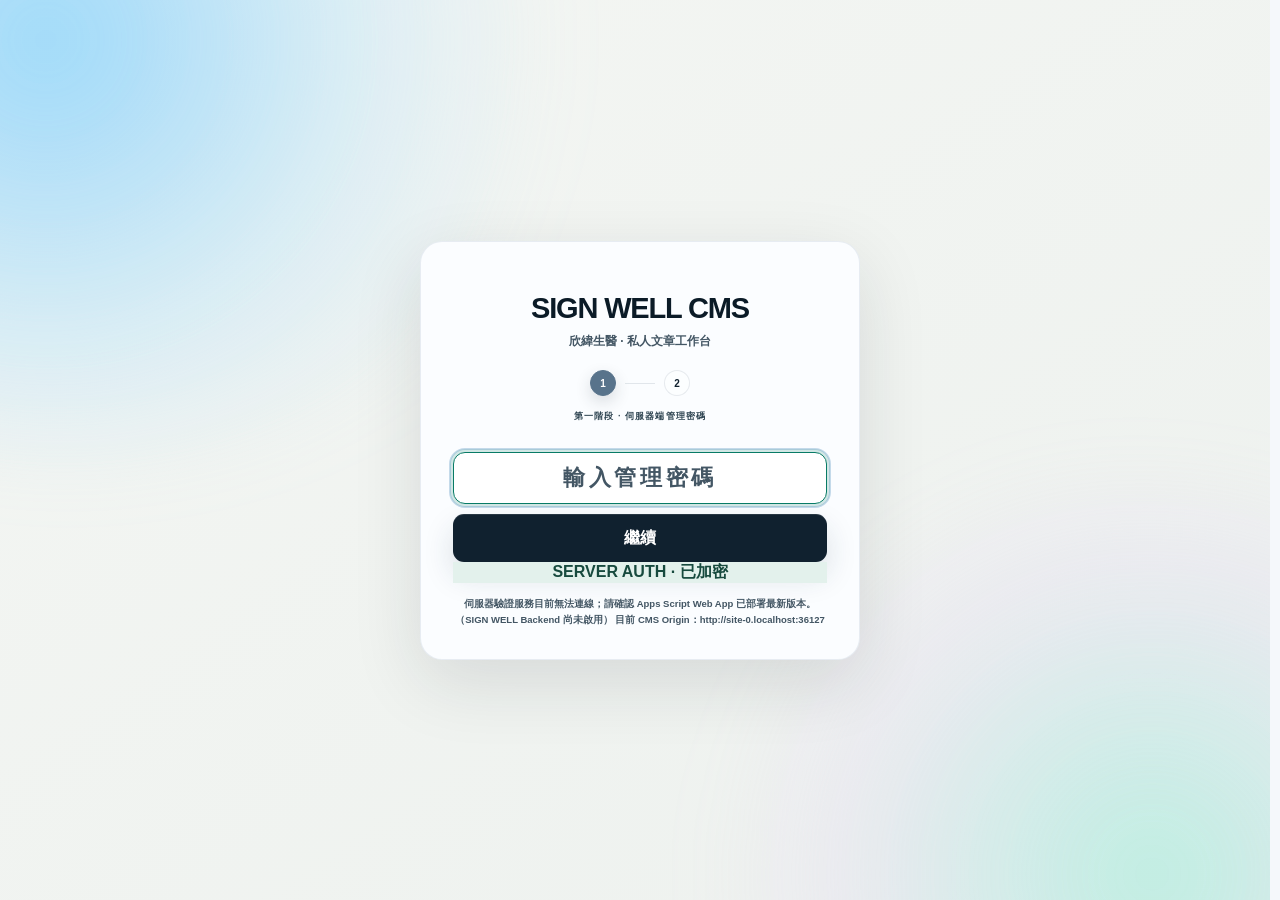
<file: index.html>
<!doctype html>
<!-- v24.36.3 · bridge 23.9.92 -->
<html class="sw-v2421" lang="zh-Hant">
<head>
<meta charset="utf-8"><link rel="canonical" href="https://980510linz.github.io/signwell/C-CMS/"><meta name="signwell-cms-canonical" content="https://980510linz.github.io/signwell/C-CMS/">
<meta name="viewport" content="width=device-width,initial-scale=1,viewport-fit=cover">
<meta name="robots" content="noindex,nofollow,noarchive,nosnippet,noimageindex,max-snippet:0,max-image-preview:none,max-video-preview:0">
<meta name="googlebot" content="noindex,nofollow,noarchive,nosnippet,noimageindex,max-snippet:0,max-image-preview:none,max-video-preview:0">
<meta name="bingbot" content="noindex,nofollow,noarchive,nosnippet,noimageindex,max-snippet:0,max-image-preview:none,max-video-preview:0">
<meta name="theme-color" content="#f8fbfd">
<meta name="color-scheme" content="light">
<meta name="signwell-release" content="24.36.3">
<meta name="referrer" content="no-referrer">
<script>
/* GitHub-only CMS: refuse to run when embedded by Public or third-party pages. */
if(window.top!==window.self){window.stop();document.documentElement.innerHTML='';throw new Error('CMS_FRAME_BLOCKED');}
</script>
<meta http-equiv="Content-Security-Policy" content="default-src 'self'; script-src 'self' 'unsafe-inline'; style-src 'self' 'unsafe-inline'; img-src 'self' data: blob: https:; font-src 'self' data:; connect-src 'self' https://script.google.com https://raw.githubusercontent.com https://*.workers.dev; frame-src 'self' https://script.google.com https://script.googleusercontent.com; form-action https://script.google.com https://script.googleusercontent.com; base-uri 'self'; object-src 'none'; upgrade-insecure-requests">
<link rel="preconnect" href="https://script.google.com">
<link rel="dns-prefetch" href="//raw.githubusercontent.com">
<title>SIGN WELL CMS · 欣緯生醫</title>

<script>window.SIGNWELL_RELEASE=Object.freeze({version:"24.36.3",releaseVersion:"24.36.3",bridgeProtocol:"23.9.92",buildDate:"2026-09-24",buildId:"20260924.363"});</script>
<link rel="stylesheet" href="assets/cms-core.css?build=24.36.3">
<link rel="stylesheet" href="assets/signwell-liquid-hero.css?build=r9-3-adaptive-hero">
<link rel="stylesheet" href="assets/components/styles/cms-experience.css?build=24.36.3">
<link rel="stylesheet" href="assets/components/styles/ai-token-observatory.css?build=24.36.3">
<link rel="stylesheet" href="assets/components/styles/provider-billing-observatory.css?build=24.36.3">
<link rel="stylesheet" href="assets/components/styles/prelegal-editorial-gates.css?build=24.36.3">
<link rel="stylesheet" href="assets/components/styles/geo-observatory.css?build=24.36.3">
<link rel="stylesheet" href="assets/components/styles/cms-contrast-safety.css?build=24.36.3">
<link rel="preload" href="assets/bundles/cms-app.js?build=24.36.3-r9.6" as="script" fetchpriority="high">









































<style id="swCmsNavOptimizationV24300">
/* SIGN WELL CMS v24.35.0 · System Consolidation */
.sw-nav-sections{display:grid;grid-template-columns:repeat(5,minmax(0,1fr));gap:5px;margin:12px 10px 14px;padding:5px;border:1px solid rgba(78,94,79,.10);border-radius:16px;background:rgba(255,255,255,.34);backdrop-filter:blur(16px);-webkit-backdrop-filter:blur(16px)}
.sw-nav-sections button{appearance:none;border:0;min-width:0;min-height:48px;padding:7px 3px;border-radius:12px;background:transparent;color:inherit;display:grid;place-items:center;align-content:center;gap:3px;cursor:pointer;opacity:.62;transition:background .18s ease,opacity .18s ease,transform .18s ease,box-shadow .18s ease}
.sw-nav-sections button b{font-size:11px;line-height:1;font-weight:850}.sw-nav-sections button span{max-width:100%;font-size:10px;line-height:1.15;white-space:nowrap;overflow:hidden;text-overflow:ellipsis;font-weight:760}
.sw-nav-sections button:hover{opacity:.9;background:rgba(255,255,255,.46)}.sw-nav-sections button.active{opacity:1;background:rgba(255,255,255,.82);box-shadow:0 6px 18px rgba(38,54,44,.08),inset 0 0 0 1px rgba(69,87,72,.08)}
.sw-nav-optimized .nav-group[hidden]{display:none!important}.sw-nav-optimized .nav-group{animation:swNavGroupIn .18s ease both}
@keyframes swNavGroupIn{from{opacity:0;transform:translateY(3px)}to{opacity:1;transform:none}}
.sw-nav-optimized .nav-group>button{position:relative;min-height:54px;align-items:center}.sw-nav-optimized .nav-group>button>span{display:block;line-height:1.15}.sw-nav-optimized .nav-group>button>small{display:block;margin-top:4px;font-size:9.5px;line-height:1.2;opacity:.55;font-weight:560;letter-spacing:0;white-space:nowrap;overflow:hidden;text-overflow:ellipsis}
.sw-nav-optimized .nav-group>button.active>small{opacity:.72}.sw-nav-optimized .sw-nav-count{margin-left:auto;min-width:20px;height:20px;padding:0 6px;border-radius:999px;display:inline-grid;place-items:center;font-size:9px;font-weight:850;background:rgba(72,92,76,.08);opacity:.8}
.sw-mobile-sections{display:none;min-width:0;gap:7px;overflow-x:auto;scrollbar-width:none;padding:7px 10px;border-bottom:1px solid rgba(76,92,78,.08);background:rgba(250,249,244,.74);backdrop-filter:blur(16px);-webkit-backdrop-filter:blur(16px)}.sw-mobile-sections::-webkit-scrollbar{display:none}.sw-mobile-sections button{flex:1 0 auto;appearance:none;border:0;border-radius:12px;min-height:34px;padding:0 12px;background:transparent;color:inherit;font-size:10px;font-weight:780;opacity:.62}.sw-mobile-sections button.active{opacity:1;background:rgba(255,255,255,.9);box-shadow:0 4px 12px rgba(38,54,44,.06)}
.sw-context-tabs{display:none;min-width:0;gap:7px;overflow-x:auto;overscroll-behavior-x:contain;scrollbar-width:none;padding:8px 14px 9px;border-bottom:1px solid rgba(76,92,78,.08);background:rgba(250,249,244,.58);backdrop-filter:blur(16px);-webkit-backdrop-filter:blur(16px)}.sw-context-tabs::-webkit-scrollbar{display:none}.sw-context-tabs button{flex:0 0 auto;appearance:none;border:1px solid rgba(74,92,78,.09);border-radius:999px;min-height:34px;padding:0 13px;background:rgba(255,255,255,.54);color:inherit;font-size:11px;font-weight:720;cursor:pointer}.sw-context-tabs button.active{background:rgba(255,255,255,.94);border-color:rgba(62,84,68,.16);box-shadow:0 4px 14px rgba(38,54,44,.06)}
.topbar-title .sw-page-context{display:block;margin-top:4px;font-size:10px;line-height:1.35;letter-spacing:.01em;text-transform:none;opacity:.58;font-weight:560;max-width:62ch}.topbar-title h2{margin-bottom:0}
@media(max-width:980px){.sidebar .nav.sw-nav-optimized{display:none!important}.sidebar .sw-nav-sections{display:none!important}.sw-mobile-sections{display:flex;position:sticky;top:0;z-index:18}.sw-context-tabs{display:flex;position:sticky;top:48px;z-index:17}.topbar-title .sw-page-context{max-width:40ch}.workspace>.topbar{position:relative;z-index:17}.sw-nav-sections button{min-height:44px}.sw-nav-sections button b{display:none}}
@media(max-width:620px){.sw-nav-sections{gap:3px;margin-inline:6px;padding:4px}.sw-nav-sections button{min-height:40px}.sw-nav-sections button span{font-size:9px}.sw-context-tabs{padding-inline:10px}.sw-context-tabs button{min-height:32px;padding-inline:11px}.topbar-title .sw-page-context{display:none}}
@media(prefers-reduced-motion:reduce){.sw-nav-optimized .nav-group{animation:none}.sw-nav-sections button{transition:none}}
</style>

<script src="assets/cms-compat.js?build=24.36.3"></script>
<link rel="stylesheet" href="assets/components/styles/cms-ux-r2.css?build=24.36.3-uxr2">
<meta name="signwell-cms-ux" content="UX-R2">

<link rel="stylesheet" href="assets/components/styles/cms-ios-glass-r3.css?build=24.36.3-iosglass-r3">
<meta name="signwell-theme" content="iOS-Liquid-Glass-R3">
</head>
<body class="light sw-ux-r2">
<div class="sw-page-loader" id="swPageLoader" role="status" aria-live="polite" aria-label="頁面載入進度"><div class="sw-page-loader-card"><div class="sw-page-loader-brand">SIGN WELL</div><div class="sw-page-loader-sub">欣緯生醫</div><div class="sw-page-loader-track" aria-hidden="true"><i class="sw-page-loader-bar"></i></div><div class="sw-page-loader-meta"><span class="sw-page-loader-stage">準備頁面</span><strong class="sw-page-loader-pct">6%</strong></div></div></div>
<script>
/* SIGN WELL CMS loader hard failsafe v23.9.63
   Loader is decorative only and must never block the CMS. */
(()=>{
  const release=()=>{
    try{
      const el=document.getElementById('swPageLoader');
      document.documentElement.classList.remove('sw-page-loading');
      if(!el)return;
      el.classList.add('is-done');
      el.style.pointerEvents='none';
      el.style.opacity='0';
      el.style.visibility='hidden';
      setTimeout(()=>{try{el.remove()}catch(_){}},260);
    }catch(_){}
  };
  window.__swCmsReleaseLoader=release;
  // If the external loader is stale/missing, still release quickly.
  setTimeout(()=>{
    const el=document.getElementById('swPageLoader');
    if(el && !el.dataset.swUpgraded){
      const stage=el.querySelector('.sw-page-loader-stage');
      const pct=el.querySelector('.sw-page-loader-pct');
      if(stage)stage.textContent='正在開啟 CMS';
      if(pct)pct.textContent='100%';
    }
  },520);
  // Absolute guardrail: CMS is never allowed to remain covered by the loader.
  setTimeout(release,2200);
  window.addEventListener('pageshow',()=>setTimeout(release,2200),{once:true});
})();
</script>

<div class="cms-opening" id="cmsOpening" aria-hidden="true">
  <div class="opening-inner">
    <div class="opening-word" id="openingWord">哈囉</div>
    <div class="opening-sub">SIGN WELL · 欣緯生醫</div>
    <div class="opening-line"></div>
  </div>
</div>
<div class="login-sync-overlay" id="loginSyncOverlay" aria-hidden="true">
  <div class="login-sync-card">
    <div class="login-sync-orbit" aria-hidden="true">
      <i></i><i></i><i></i>
      <span>✦</span>
    </div>
    <div class="login-sync-kicker">SIGN WELL CMS</div>
    <div class="login-sync-title">同步內容中</div>
    <div class="login-sync-copy">請稍後</div>
    <div class="login-sync-progress" aria-hidden="true"><i></i></div>
  </div>
</div>

<div class="login-greeting" id="loginGreeting" aria-hidden="true">
  <div class="login-greeting-card">
    <div class="login-greeting-word" id="loginGreetingWord">你好，主人</div>
    <div class="login-greeting-small">SIGN WELL CMS · ACCESS GRANTED</div>
  </div>
</div>
<div class="newsletter-send-overlay" id="newsletterSendOverlay" aria-hidden="true">
  <div class="newsletter-send-card" role="status" aria-live="polite">
    <div class="newsletter-send-orbit" aria-hidden="true"><i></i><i></i><i></i><span id="newsletterSendIcon">✦</span></div>
    <div class="newsletter-send-kicker">SIGN WELL LETTER</div>
    <div class="newsletter-send-title" id="newsletterSendTitle">正在送出</div>
    <div class="newsletter-send-copy" id="newsletterSendCopy">正在將電子報安全送往訂閱者信箱。</div>
    <div class="newsletter-send-meta" id="newsletterSendMeta">Gmail · SIGN WELL Backend</div>
    <div class="newsletter-send-progress" aria-hidden="true"><i></i></div>
  </div>
</div>
<div class="newsletter-confirm-overlay" id="newsletterConfirmOverlay" aria-hidden="true">
  <div class="newsletter-confirm-card" role="dialog" aria-modal="true" aria-labelledby="newsletterConfirmTitle">
    <div class="newsletter-confirm-kicker">SIGN WELL LETTER · FINAL CHECK</div>
    <h2 id="newsletterConfirmTitle">確認送出電子報</h2>
    <p>系統已重新掃描 Subscribers Sheet。請確認本次寄送資訊。</p>
    <div class="newsletter-confirm-summary">
      <div class="newsletter-confirm-row"><span>收件者</span><strong id="newsletterConfirmCount">—</strong></div>
      <div class="newsletter-confirm-row"><span>主旨</span><strong id="newsletterConfirmSubject">—</strong></div>
      <div class="newsletter-confirm-row"><span>主推內容</span><strong id="newsletterConfirmHero">—</strong></div>
    </div>
    <div class="newsletter-confirm-warning">按下「確認送出」後會立即開始群發；已送出的郵件無法由 CMS 撤回。</div>
    <div class="newsletter-confirm-actions">
      <button type="button" id="newsletterConfirmCancel">取消</button>
      <button type="button" class="send" id="newsletterConfirmSend">確認送出</button>
    </div>
  </div>
</div>
<div class="newsletter-stepup-overlay" id="newsletterStepupOverlay" aria-hidden="true">
  <div class="newsletter-stepup-card" role="dialog" aria-modal="true" aria-labelledby="newsletterStepupTitle">
    <div class="newsletter-stepup-kicker">SECURITY CHECK · SEND AUTHORIZATION</div>
    <h2 id="newsletterStepupTitle">再次確認群發</h2>
    <p>這一步會重新驗證管理密碼。密碼只會送到 SIGN WELL Backend 驗證，不會保存在 CMS。</p>
    <div class="newsletter-stepup-summary">
      <span id="newsletterStepupMeta">—</span>
      <strong id="newsletterStepupSubject">—</strong>
    </div>
    <label class="newsletter-stepup-field">
      <span>管理密碼</span>
      <input id="newsletterStepupPassword" type="password" inputmode="numeric" pattern="[0-9]*" autocomplete="current-password" maxlength="64" placeholder="輸入數字管理密碼">
    </label>
    <div class="newsletter-stepup-note">驗證成功後會簽發只綁定本次內容、約 2 分鐘有效且只能使用一次的寄送授權。</div>
    <div class="newsletter-stepup-actions">
      <button type="button" id="newsletterStepupCancel">取消</button>
      <button type="button" class="secure-send" id="newsletterStepupConfirm">驗證並授權寄送</button>
    </div>
  </div>
</div>
<div class="confetti-layer" id="confettiLayer" aria-hidden="true"></div>
<div class="field" aria-hidden="true"><div class="orb a"></div><div class="orb b"></div><div class="orb c"></div></div><div class="grain"></div>
<section class="lock-screen" id="lockScreen"><div class="lock-card"><h1 id="lockTitle">SIGN WELL CMS</h1><p id="lockDesc">欣緯生醫 · 私人文章工作台</p><div class="passkey-login-panel" id="passkeyLoginPanel" hidden><button class="passkey-primary" id="passkeyLoginBtn" type="button"><span class="passkey-glyph">⌁</span>使用 Face ID / Touch ID / Passkey</button><div class="passkey-caption"><b>生物資料留在你的裝置。</b> SIGN WELL 只接收 WebAuthn 公鑰驗證結果，不會取得臉部、指紋或系統解鎖資料。</div><div class="passkey-divider">或</div><button class="passkey-fallback" id="passkeyUseLegacyBtn" type="button">改用管理密碼＋安全問題</button></div><div id="legacyLoginPanel"><div class="auth-progress" id="authProgress" aria-label="兩階段登入進度"><span class="active" id="authDot1">1</span><i></i><span id="authDot2">2</span></div><div class="auth-error-box" id="authError" role="alert" aria-live="assertive"><div class="auth-error-icon">!</div><div><b id="authErrorTitle">驗證失敗</b><span id="authErrorText"></span></div></div><div class="auth-step" id="authStep1"><div class="auth-label">第一階段 · 伺服器端管理密碼</div><input class="pin sw-manual-password" id="pinInput" type="text" inputmode="numeric" pattern="[0-9]*" autocomplete="off" autocorrect="off" autocapitalize="none" spellcheck="false" enterkeyhint="go" data-1p-ignore="true" data-lpignore="true" data-form-type="other" maxlength="64" placeholder="輸入管理密碼" aria-label="CMS 管理密碼"><button id="unlockBtn">繼續</button></div><div class="auth-step hidden" id="authStep2"><div class="auth-label">第二階段 · 安全問題</div><div class="security-question" id="securityQuestionText">安全問題會在第一階段通過後由伺服器載入</div><input class="pin answer-input" id="answerInput" type="text" lang="zh-Hant" inputmode="text" autocomplete="off" autocapitalize="off" spellcheck="false" maxlength="80" placeholder="請輸入答案（可使用中文）"><button id="verifyBtn">驗證並進入</button><button class="auth-back" id="authBackBtn" type="button">返回第一階段</button></div><div class="auth-step hidden" id="authSetup"><div class="auth-label">首次安全升級 · 建立伺服器端登入</div><div class="auth-setup-note"><b>設定 1 題安全問題。</b><br>管理密碼通過後，每次登入只會要求這一題。題目與答案都可使用中文或英文；題目存在後端，答案只保存加鹽、迭代雜湊，不保存明文。</div><div class="auth-setup-scroll"><div class="auth-setup-grid"><label class="auth-setup-field"><span>後端初始化金鑰</span><input class="setup-secret" id="authBootstrapKey" type="password" autocomplete="off" placeholder="輸入 SW_ADMIN_KEY"></label><label class="auth-setup-field"><span>新的 CMS 管理密碼</span><input class="setup-secret sw-manual-password" id="authSetupPassword" type="text" inputmode="numeric" pattern="[0-9]*" autocomplete="off" autocorrect="off" autocapitalize="none" spellcheck="false" data-1p-ignore="true" data-lpignore="true" data-form-type="other" minlength="6" maxlength="64" placeholder="至少 6 位數字" aria-label="新的 CMS 管理密碼"></label>
<div class="auth-question-pool-title"><strong>單一安全問題</strong><small>請設定 1 個只有你容易回答的問題；中文／英文皆可</small></div>
<label class="auth-setup-field"><span>安全問題</span><input class="auth-question-input" id="authSetupQuestion1" type="text" lang="zh-Hant" inputmode="text" autocomplete="off" autocapitalize="off" spellcheck="false" maxlength="120" placeholder="例如：我第一所就讀的小學是？"></label><label class="auth-setup-field"><span>答案</span><input class="auth-answer-input" id="authSetupAnswer1" type="text" lang="zh-Hant" inputmode="text" autocomplete="off" autocapitalize="off" spellcheck="false" maxlength="80" placeholder="可輸入中文或英文"></label>
<div class="auth-zh-note">安全問題與答案都可使用中文或英文。首次設定時維持一般文字欄位、不遮罩，方便確認內容；送出後答案只在後端保存加鹽雜湊，不保存明文。建議不要使用公開社群上容易查到的資料。</div></div></div><button id="authSetupBtn" type="button">建立安全問題</button><div class="auth-setup-backup">後端初始化金鑰只用於建立或升級登入設定，不會儲存在瀏覽器。</div></div></div><div class="auth-server-badge" id="authServerBadge">SERVER AUTH · 已加密</div><small id="lockHint">登入驗證由 Google Apps Script 執行；真正密碼不會下載到這個 HTML。</small></div></section>
<section class="cms hidden" id="cms">
<aside class="sidebar glass">
  <div class="brand"><div class="brand-mark">SW</div><div><strong>SIGN WELL CMS</strong><span>欣緯生醫 · v24.36.3</span></div></div>
  <button class="sidebar-command" id="sideCommandCenter" type="button"><span><b>Command Center</b><small>Notion · Gmail · Operations</small></span><em>⌘K</em></button>
  <div class="sw-nav-sections" id="swNavSections" role="tablist" aria-label="CMS 工作區">
    <button class="active" type="button" role="tab" aria-selected="true" data-nav-section="workspace"><b>⌂</b><span>工作台</span></button>
    <button type="button" role="tab" aria-selected="false" data-nav-section="content"><b>▤</b><span>內容</span></button>
    <button type="button" role="tab" aria-selected="false" data-nav-section="publish"><b>↗</b><span>發佈</span></button>
    <button type="button" role="tab" aria-selected="false" data-nav-section="ai"><b>AI</b><span>AI</span></button>
    <button type="button" role="tab" aria-selected="false" data-nav-section="site"><b>⚙</b><span>網站</span></button>
  </div>
  <nav class="nav sw-nav-optimized" aria-label="CMS 導覽">
    <div class="nav-group" data-nav-section-panel="workspace"><span class="nav-label">工作台</span>
      <button class="active" data-view="dashboard" data-icon="⌂"><span>總覽</span><small>網站健康與近期內容</small></button>
      <button data-view="commandcenter" data-icon="◆"><span>中控台</span><small>Notion · 每週迭代 · 營運</small></button>
    </div>
    <div class="nav-group" data-nav-section-panel="content" hidden><span class="nav-label">內容</span>
      <button data-view="articles" data-icon="▤"><span>文章</span><small>撰寫 · 審稿 · 發布</small></button>
      <button data-view="medicalnews" data-icon="◉"><span>新聞建議</span><small>時事掃描與選題</small></button>
      <button data-view="topics" data-icon="#"><span>主題與詞庫</span><small>分類 · Glossary</small></button>
    </div>
    <div class="nav-group" data-nav-section-panel="publish" hidden><span class="nav-label">發佈</span>
      <button data-view="canva" data-icon="✦"><span>Social Studio</span><small>Canva · Meta 圖文</small></button>
      <button data-view="newsletter" data-icon="✉"><span>電子報</span><small>訂閱者 · Campaign</small></button>
    </div>
    <div class="nav-group" data-nav-section-panel="ai" hidden><span class="nav-label">AI</span>
      <button data-view="aiopenai" data-icon="AI"><span>AI Pipeline</span><small>模型 · Provider · 成本</small></button>
      <button data-view="deepresearch" data-icon="DR"><span>深入研究</span><small>Evidence · Research</small></button>
    </div>
    <div class="nav-group" data-nav-section-panel="site" hidden><span class="nav-label">網站</span>
      <button data-view="site" data-icon="⌘"><span>主頁設定</span><small>首頁文字與導覽</small></button>
      <button data-view="aboutpage" data-icon="◎"><span>關於頁面</span><small>人物與品牌資訊</small></button>
      <button data-view="export" data-icon="⚙"><span>系統設定</span><small>連線 · Security · QA</small></button>
    </div>
  </nav>
  <div class="sidebar-health" aria-label="系統狀態">
    <div><span><i id="sideNotionDot"></i>Notion</span><b id="sideNotionState">待連線</b></div>
    <div><span><i id="sideWeeklyDot"></i>Weekly Brief</span><b id="sideWeeklyState">OFF</b></div>
  </div>
  <div class="sidebar-foot"><button class="smallbtn" id="backupBtn">匯出備份</button><button class="smallbtn" id="importBtn">匯入備份</button><input class="file-input" id="importFile" type="file" accept=".json,.js,application/json,text/javascript"><button class="smallbtn danger" id="lockBtn">鎖定後台</button></div>
</aside>
<section class="workspace glass"><header class="topbar"><div class="topbar-title"><span id="topKicker">SIGN WELL · WORKSPACE</span><h2 id="topTitle">總覽</h2></div><span class="save-state" id="saveState">已儲存 ✓</span><button class="top-action command-trigger" id="cmsCommandBtn" type="button" aria-label="開啟快速指令"><span>快速前往</span><kbd>⌘K</kbd></button><button class="top-action hidden" id="previewBtn">預覽</button><button class="top-action hidden" id="saveBtn">儲存草稿</button><button class="top-action primary hidden" id="publishBtn" aria-hidden="true" tabindex="-1">設為已發布</button><button class="top-action online hidden" id="onlineBtn">發佈到網頁</button></header><main class="view" id="view"></main><section class="medical-news-persistent" id="medicalNewsPersistentHost" aria-hidden="true" hidden></section></section>
</section>
<div class="preview-overlay" id="previewOverlay"><button class="preview-close" id="previewClose">×</button><div class="preview-shell"><div class="preview-content" id="previewContent"></div></div></div>
<div class="modal" id="confirmModal"><div class="modal-card"><h3>刪除文章？</h3><p>這會從 CMS、跨裝置雲端與公開網站同步移除文章。文章若曾寄送電子報，舊信件連結之後會顯示 404。若你先前有匯出備份，可再匯入復原。</p><div class="modal-actions"><button id="cancelDelete">取消</button><button class="danger" id="confirmDelete">確認刪除</button></div></div></div>
<div class="article-publish-confirm" id="articlePublishConfirm" aria-hidden="true">
  <div class="article-publish-confirm-card" role="dialog" aria-modal="true" aria-labelledby="articlePublishConfirmTitle">
    <div class="article-publish-kicker">SIGN WELL · PUBLISH CHECK</div>
    <h2 id="articlePublishConfirmTitle">確認發佈文章</h2>
    <p>文章將同步到公開網站。請確認這是你準備讓讀者看到的版本。</p>
    <div class="article-publish-summary">
      <div class="article-publish-row"><span>文章</span><strong id="articlePublishTitle">—</strong></div>
      <div class="article-publish-row"><span>公開位置</span><strong id="articlePublishPath">—</strong></div>
      <div class="article-publish-row"><span>電子報</span><strong id="articlePublishNewsletter">—</strong></div>
    </div>
    <section class="sw-publish-social" id="swPublishSocialComposer">
      <div class="sw-publish-social-head">
        <div><span>SOCIAL PACK</span><strong>圖文一鍵上傳</strong><small>只在送出文章時出現；網站保留完整文章，社群使用 Hook＋重點摘要。</small></div>
        <label class="sw-social-master-switch"><input type="checkbox" id="swPublishSocialEnabled"><i></i></label>
      </div>
      <div class="sw-publish-social-body" id="swPublishSocialBody">
        <div class="sw-social-platform-row">
          <label><input type="checkbox" id="swPublishFacebook">Facebook</label>
          <label><input type="checkbox" id="swPublishThreads">Threads</label>
          <label><input type="checkbox" id="swPublishInstagram">Instagram</label>
          <span id="swPublishSocialReady">正在檢查 Meta / Canva…</span>
        </div>
        <label class="sw-unified-caption-label"><span>統一發文文案 <b>Instagram · Facebook · Threads 共用</b></span><textarea id="swPublishUnifiedCaption" placeholder="正在從文章自動整理 Hook 與重點…"></textarea></label>
        <div class="sw-social-composer-actions">
          <button type="button" id="swPublishRegenerateCaption">重新產生文案</button>
          <button type="button" id="swPublishPrepareCanva">準備 Canva 圖卡</button>
          <a id="swPublishCanvaLink" href="#" target="_blank" rel="noopener" hidden>開啟 Canva ↗</a>
          <button type="button" id="swPublishSocialSettings">前往設定</button>
        </div>
        <div class="sw-social-status" id="swPublishSocialStatus">啟用後，確認發佈會依序完成：網站 → Canva 圖卡 → Meta 社群。</div>
      </div>
    </section>
    <div class="article-publish-note">確認後會開始 GitHub 發佈；若自動電子報已開啟，網站成功上線後才會進入寄送流程。</div><div class="article-publish-note">合規檢查：可整理研究結果，但避免保證療效、推薦／預約／優惠導流、個案見證式招攬；第三方圖片或圖表請確認為自有、已授權、公眾領域或符合開放授權條件。</div>
    <div class="article-publish-actions">
      <button type="button" id="articlePublishCancel">取消</button>
      <button type="button" class="publish" id="articlePublishConfirmBtn">確認發佈</button>
    </div>
  </div>
</div>

<div class="review-inbox-overlay" id="reviewInboxOverlay" aria-hidden="true">
  <div class="review-inbox-card" role="dialog" aria-modal="true" aria-labelledby="reviewInboxTitle">
    <aside class="review-inbox-list"><div class="review-inbox-list-head"><span>SIGN WELL · 24H QUEUE</span><strong>待審稿</strong></div><div id="reviewInboxList"></div></aside>
    <section class="review-inbox-main"><header class="review-inbox-head"><div><span>AI REVIEW INBOX</span><strong id="reviewInboxTitle">載入待審稿文章…</strong></div><button class="review-inbox-close" id="reviewInboxClose" type="button" aria-label="稍後審稿">×</button></header><div class="review-inbox-body" id="reviewInboxBody"><div class="review-inbox-empty">正在同步 Review Queue…</div></div><footer class="review-inbox-actions"><button id="reviewInboxLater" type="button">稍後再看</button><button class="danger" id="reviewInboxReject" type="button">不採用</button><button class="primary" id="reviewInboxApprove" type="button">送入 CMS 編輯器</button></footer></section>
  </div>
</div>

<div class="cms-command-palette" id="cmsCommandPalette" aria-hidden="true">
  <div class="cms-command-card" role="dialog" aria-modal="true" aria-labelledby="cmsCommandTitle">
    <div class="cms-command-search"><span>⌘</span><input id="cmsCommandSearch" type="search" autocomplete="off" placeholder="搜尋頁面或動作…" aria-label="搜尋快速指令"><kbd>ESC</kbd></div>
    <div class="cms-command-body" id="cmsCommandBody">
      <button data-command-view="commandcenter"><span>◆</span><div><b>中控台</b><small>Notion、Gmail 與營運自動化</small></div><em>Enter</em></button>
      <button data-command-action="new-article"><span>＋</span><div><b>新增文章</b><small>建立新的醫療內容草稿</small></div><em>⌘N</em></button>
      <button data-command-view="medicalnews"><span>◉</span><div><b>時事新聞建議</b><small>查看 24 小時醫療焦點</small></div></button>
      <button data-command-view="articles"><span>▤</span><div><b>文章管理</b><small>草稿、已發布與內容工作流</small></div></button>
      <button data-command-view="canva"><span>✦</span><div><b>Social Studio</b><small>AI 對話圖文、Canva 與社群發布</small></div></button>
      <button data-command-view="newsletter"><span>✉</span><div><b>電子報</b><small>訂閱者與寄送管理</small></div></button>
      <button data-command-view="export"><span>↗</span><div><b>設定</b><small>API、OAuth、Token 與整合</small></div></button>
    </div>
    <div class="cms-command-foot"><span>↑↓ 選擇</span><span>Enter 開啟</span><span>ESC 關閉</span></div>
  </div>
</div>
<div class="toast" id="toast"></div>
<div class="article-result-overlay" id="articleResultOverlay" aria-hidden="true" data-kind="draft">
  <div class="article-result-card" role="status" aria-live="polite">
    <div class="article-result-icon" id="articleResultIcon">✓</div>
    <div class="article-result-copy">
      <strong id="articleResultTitle">草稿已儲存</strong>
      <span id="articleResultCopy">已安全儲存，正在返回文章管理。</span>
    </div>
  </div>
</div>



<style id="swAuthContrastRecoveryV24253">
/* v24.30.0 · CMS information architecture + static-first AI + weekly iteration + recovery */
#swSystemRecoveryCard code{max-width:100%;overflow-wrap:anywhere;word-break:break-word}
#swSystemRecoveryCard .publish-status{min-height:44px;line-height:1.55}
#swSystemRecoveryCard .connection-row{align-items:flex-start;gap:12px}
@media(max-width:720px){#swSystemRecoveryCard .publish-actions{display:grid;grid-template-columns:1fr}#swSystemRecoveryCard .publish-actions .top-action{width:100%}}
#unlockBtn,#verifyBtn,#authSetupBtn{
  background:linear-gradient(145deg,#24384c,#355a78)!important;
  border-color:transparent!important;
  color:#fff!important;
  -webkit-text-fill-color:#fff!important;
  text-shadow:none!important;
  opacity:1!important;
}
#unlockBtn:disabled,#verifyBtn:disabled,#authSetupBtn:disabled{
  background:linear-gradient(145deg,#64788a,#7e8f9e)!important;
  color:#fff!important;
  -webkit-text-fill-color:#fff!important;
  opacity:.78!important;
  cursor:wait!important;
}
#unlockBtn:focus-visible,#verifyBtn:focus-visible,#authSetupBtn:focus-visible{
  outline:3px solid rgba(78,143,216,.30)!important;
  outline-offset:3px!important;
}
</style>








<script id="swStabilityRuntime">
(() => {
  const root=document.documentElement;
  const lowMemory=(Number(navigator.deviceMemory||8)<=4);
  const lowCPU=(Number(navigator.hardwareConcurrency||8)<=4);
  const saveData=Boolean(navigator.connection&&navigator.connection.saveData);
  if(lowMemory||lowCPU||saveData)root.classList.add('sw-lowfx');

  const syncVisibility=()=>{
    document.body?.classList.toggle('sw-page-hidden',document.hidden);
  };
  document.addEventListener('visibilitychange',syncVisibility,{passive:true});
  syncVisibility();
})();
</script>


<script id="swCms1451Runtime">
(() => {
  const sync=()=>{
    document.body?.classList.toggle('sw-page-hidden',document.hidden);
  };
  document.addEventListener('visibilitychange',sync,{passive:true});
  sync();
})();
</script>


<script id="swAppleSliderMotion">
(() => {
  const sliderSelector='#analyticsRangeSwitch,[data-liquid-slider],.liquid-slider';
  let settleTimer=0;

  const engage=(slider)=>{
    if(!slider||matchMedia('(prefers-reduced-motion:reduce)').matches)return;
    clearTimeout(settleTimer);
    slider.classList.remove('is-settling');
    slider.classList.add('is-sliding');
  };

  const release=(slider)=>{
    if(!slider)return;
    slider.classList.remove('is-sliding');
    slider.classList.add('is-settling');
    clearTimeout(settleTimer);
    settleTimer=setTimeout(()=>slider.classList.remove('is-settling'),460);
  };

  document.addEventListener('pointerdown',e=>{
    const slider=e.target.closest?.(sliderSelector);
    if(!slider)return;
    engage(slider);

    const finish=()=>release(slider);
    window.addEventListener('pointerup',finish,{once:true,passive:true});
    window.addEventListener('pointercancel',finish,{once:true,passive:true});
  },{passive:true});

  document.addEventListener('click',e=>{
    const slider=e.target.closest?.(sliderSelector);
    if(!slider||slider.classList.contains('is-sliding'))return;
    engage(slider);
    setTimeout(()=>release(slider),150);
  },{passive:true});
})();
</script>











<script src="analytics-config.js?build=24.36.3"></script>
<script src="assets/bundles/article-identity.js?build=24.36.3"></script>
<script src="assets/bundles/error-experience.js?build=24.36.3"></script>
<script src="assets/signwell-liquid-hero.js?build=r9-3-adaptive-hero"></script>
<script src="assets/bundles/cms-app.js?build=24.36.3-r9.6" data-sw-critical></script>
<script src="assets/bundles/cms-contrast-guard.js?build=24.36.3" defer></script>
<script src="assets/bundles/cms-ux-r2.js?build=24.36.3-uxr2"></script>

</body>
</html>
</file>
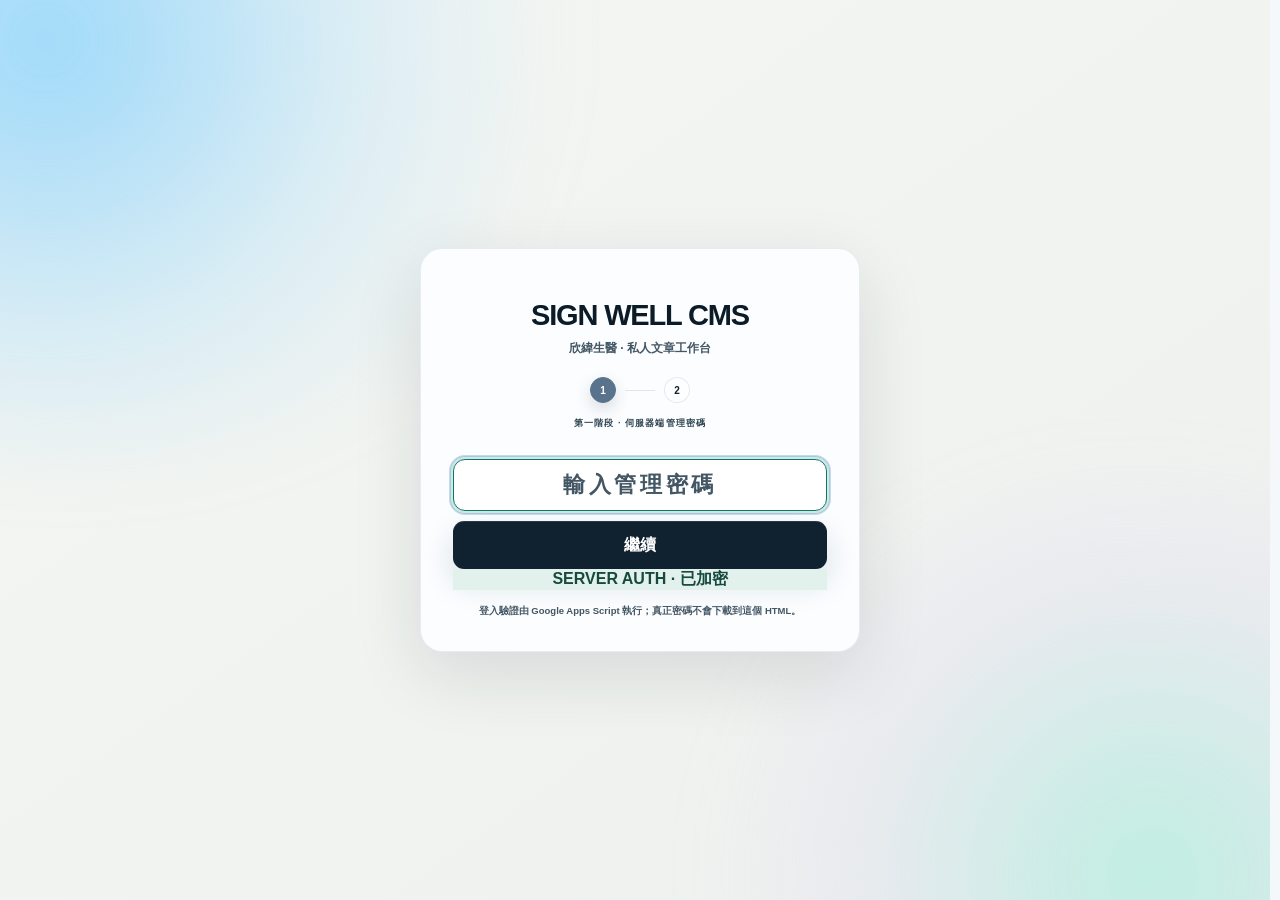
<file: repair.html>
<!doctype html><html lang="zh-Hant"><head><meta charset="utf-8"><meta name="viewport" content="width=device-width,initial-scale=1,viewport-fit=cover"><meta name="robots" content="noindex,nofollow,noarchive"><title>SIGN WELL CMS · Repair</title><style>html,body{height:100%;margin:0}body{display:grid;place-items:center;background:linear-gradient(145deg,#eef8ff,#fff 48%,#effbf7);font-family:-apple-system,BlinkMacSystemFont,"Segoe UI","PingFang TC","Noto Sans TC",sans-serif;color:#112535}.card{width:min(520px,calc(100% - 40px));box-sizing:border-box;padding:32px;border-radius:28px;background:rgba(255,255,255,.9);border:1px solid rgba(255,255,255,.96);box-shadow:0 28px 80px rgba(44,74,96,.14);text-align:center}h1{margin:0 0 8px;font-size:30px}p{margin:0;color:#647786;line-height:1.75;font-size:14px}.status{margin-top:20px;padding:12px 14px;border-radius:14px;background:#f4f8fa;font-weight:700}button{width:100%;margin-top:16px;min-height:48px;border:0;border-radius:15px;background:#10293a;color:white;font-weight:800;font-size:15px}</style></head><body><div class="card"><h1>SIGN WELL CMS Repair</h1><p>正在清除舊 Service Worker、CMS Cache 與過期 Backend 設定。完成後會自動重新開啟乾淨的 CMS。</p><div class="status" id="status">正在修復…</div><button id="retry" hidden>重新嘗試</button></div><script>(()=>{const ENDPOINT="https://script.google.com/macros/s/AKfycbzmZXZSepxCD1jbfpjMxsnvn0nRl-xEpeXdJoTO-TZL6Z5Zk7T-OsVGpTkIxWaCh-Y/exec";const status=document.getElementById('status'),retry=document.getElementById('retry');const wait=ms=>new Promise(r=>setTimeout(r,ms));async function repair(){retry.hidden=true;status.textContent='正在清除 Service Worker…';try{try{localStorage.removeItem('signwell-backend-endpoint-explicit');localStorage.setItem('signwell-backend-endpoint',ENDPOINT);sessionStorage.clear()}catch(_){}if('serviceWorker' in navigator){const regs=await navigator.serviceWorker.getRegistrations();await Promise.all(regs.filter(r=>{try{return new URL(r.scope).pathname.startsWith(new URL('./',location.href).pathname)}catch(_){return false}}).map(r=>r.unregister()))}status.textContent='正在清除 CMS 快取…';if('caches' in window){const keys=await caches.keys();await Promise.all(keys.filter(k=>k.startsWith('signwell-cms-')||k.includes('signwell')).map(k=>caches.delete(k)))}await wait(180);status.textContent='修復完成，正在重新載入 CMS…';const u=new URL('./',location.href);u.searchParams.set('repaired','1');u.searchParams.set('t',Date.now().toString());location.replace(u.toString())}catch(err){status.textContent='修復未完成：'+String(err&&err.message||err||'未知錯誤');retry.hidden=false}}retry.addEventListener('click',repair);repair()})();</script></body></html>
</file>
<file: assets/cms-core.css>
/* SIGN WELL CMS core visual layer · stable filename · product release v24.36.3 */

/* recovered style block: legacy-core */
/* Release 23.7.0: historical vXX labels in legacy comments below are patch provenance only; runtime version is window.SIGNWELL_RELEASE.version. */
:root{--bg1:#f9fcfe;--bg2:#eaf1f8;--bg3:#e3ecf4;--ink:#26313f;--ink2:#445465;--muted:#7f8b9a;--line:rgba(73,95,116,.12);--rim:rgba(255,255,255,.88);--glass:rgba(255,255,255,.52);--glass2:rgba(255,255,255,.72);--blue:#6f92ad;--sage:#6f9a8e;--red:#a65c65;--shadow:0 24px 70px rgba(50,72,96,.11),0 8px 22px rgba(50,72,96,.05);--ease:cubic-bezier(.16,1,.3,1)}
*{box-sizing:border-box}html,body{margin:0;min-height:100%}body{font-family:-apple-system,BlinkMacSystemFont,"SF Pro Display","SF Pro Text","PingFang TC","Noto Sans TC","Segoe UI",sans-serif;color:var(--ink);background:linear-gradient(155deg,var(--bg1),var(--bg2) 48%,var(--bg3));overflow:hidden;-webkit-tap-highlight-color:transparent}button,input,textarea,select{font:inherit}.hidden{display:none!important}.field{position:fixed;inset:-20%;z-index:0;pointer-events:none;filter:blur(60px) saturate(145%);opacity:.72}.orb{position:absolute;border-radius:50%;animation:drift 28s ease-in-out infinite alternate}.orb.a{width:48vmax;height:48vmax;left:0;top:0;background:radial-gradient(circle,rgba(151,205,255,.68),transparent 68%)}.orb.b{width:44vmax;height:44vmax;right:-5%;top:16%;background:radial-gradient(circle,rgba(255,186,220,.42),transparent 68%);animation-delay:-9s}.orb.c{width:50vmax;height:50vmax;left:24%;bottom:-18%;background:radial-gradient(circle,rgba(150,238,219,.42),transparent 68%);animation-delay:-16s}@keyframes drift{to{transform:translate(6%,4%) scale(1.08)}}.grain{position:fixed;inset:0;z-index:1;pointer-events:none;opacity:.20;background-image:radial-gradient(rgba(70,92,116,.13) .55px,transparent .75px);background-size:21px 21px}
.lock-screen{position:fixed;inset:0;z-index:50;display:grid;place-items:center;padding:22px}.lock-card{width:min(420px,100%);padding:34px;border-radius:32px;border:1px solid rgba(255,255,255,.94);background:linear-gradient(145deg,rgba(255,255,255,.34),rgba(244,250,255,.20));backdrop-filter:blur(20px) saturate(165%) brightness(1.04);-webkit-backdrop-filter:blur(20px) saturate(165%) brightness(1.04);box-shadow:0 28px 78px rgba(50,72,96,.12),0 6px 20px rgba(50,72,96,.05),inset 0 1px 0 rgba(255,255,255,.98),inset 0 -1px 0 rgba(91,121,146,.07);position:relative;z-index:2;text-align:center;overflow:hidden}.lock-mark{width:58px;height:58px;margin:auto;border-radius:19px;display:grid;place-items:center;background:rgba(255,255,255,.72);border:1px solid rgba(255,255,255,.94);box-shadow:inset 0 1px 0 #fff,0 12px 24px rgba(50,72,96,.10);font-weight:800;font-size:20px}.lock-screen h1{font:500 36px/1 Georgia,"Noto Serif TC",serif;margin:20px 0 8px;letter-spacing:-.04em}.lock-screen p{margin:0;color:var(--muted);font-size:12px;line-height:1.7}.pin{margin-top:22px;width:100%;height:52px;border:1px solid rgba(88,108,126,.16);border-radius:17px;background:rgba(255,255,255,.68);outline:none;text-align:center;font-size:22px;letter-spacing:.28em;color:var(--ink)}.lock-screen button{width:100%;height:50px;margin-top:10px;border:0;border-radius:17px;background:#243140;color:#fff;font-weight:700;cursor:pointer}.lock-screen small{display:block;color:#98a4ae;font-size:9.5px;line-height:1.6;margin-top:13px}.auth-progress{display:flex;align-items:center;justify-content:center;gap:9px;margin:19px 0 4px}.auth-progress span{width:26px;height:26px;border-radius:50%;display:grid;place-items:center;border:1px solid rgba(91,112,132,.14);background:rgba(255,255,255,.38);color:#95a1ac;font-size:10px;font-weight:750;transition:.25s ease}.auth-progress span.active{background:#263340;color:#fff;border-color:#263340;box-shadow:0 6px 16px rgba(38,51,64,.16)}.auth-progress span.done{background:rgba(111,143,134,.16);color:#58796f;border-color:rgba(111,143,134,.22)}.auth-progress i{width:30px;height:1px;background:rgba(91,112,132,.16)}.auth-step{margin-top:14px}.auth-label{font-size:9px;letter-spacing:.12em;text-transform:uppercase;color:#8e9aa5;margin-bottom:7px}.security-question{margin:3px 0 12px;padding:14px 15px;border-radius:16px;background:rgba(255,255,255,.40);border:1px solid rgba(255,255,255,.74);color:#455564;font-size:13px;font-weight:650;line-height:1.55}.answer-input{font-size:16px;letter-spacing:.04em}.auth-back{margin-top:7px!important;background:rgba(255,255,255,.42)!important;color:#70808f!important;border:1px solid rgba(255,255,255,.75)!important}
.cms{position:relative;z-index:2;height:100dvh;padding:max(12px,env(safe-area-inset-top)) 12px max(12px,env(safe-area-inset-bottom));display:grid;grid-template-columns:238px minmax(0,1fr);gap:12px}.glass{border:1px solid var(--rim);background:rgba(250,253,255,.48);backdrop-filter:blur(24px) saturate(170%);box-shadow:inset 0 1px 0 rgba(255,255,255,.95),var(--shadow)}.sidebar{border-radius:28px;padding:16px 12px;display:flex;flex-direction:column;min-height:0}.brand{display:flex;align-items:center;gap:11px;padding:5px 8px 17px;border-bottom:1px solid var(--line)}.mark{width:40px;height:40px;border-radius:14px;display:grid;place-items:center;background:rgba(255,255,255,.72);border:1px solid rgba(255,255,255,.94);font-weight:800}.brand strong{display:block;font-size:12px;letter-spacing:.1em}.brand span{display:block;color:var(--muted);font-size:9px;letter-spacing:.12em;margin-top:3px}.nav{display:grid;gap:5px;margin-top:14px}.nav button{height:43px;border:0;border-radius:14px;background:transparent;color:#667585;text-align:left;padding:0 12px;font-size:12px;font-weight:680;cursor:pointer}.nav button:hover,.nav button.active{background:rgba(255,255,255,.57);color:var(--ink)}.sidebar-foot{margin-top:auto;border-top:1px solid var(--line);padding-top:12px;display:grid;gap:6px}.smallbtn{height:40px;border:1px solid rgba(255,255,255,.82);border-radius:13px;background:rgba(255,255,255,.42);color:#667585;font-size:11px;font-weight:650;cursor:pointer}.smallbtn.danger{color:var(--red)}
.workspace{border-radius:28px;min-width:0;min-height:0;overflow:hidden;display:flex;flex-direction:column}.topbar{height:68px;flex:0 0 auto;padding:0 18px;display:flex;align-items:center;gap:12px;border-bottom:1px solid var(--line)}.topbar h2{font-size:14px;margin:0}.save-state{margin-left:auto;font-size:10.5px;color:#83919d}.top-action{height:40px;padding:0 13px;border:1px solid rgba(255,255,255,.84);border-radius:14px;background:rgba(255,255,255,.48);color:#5c6b7a;font-size:11px;font-weight:700;cursor:pointer}.top-action.primary{background:#263340;color:#fff;border-color:transparent}.view{flex:1;min-height:0;overflow:auto;padding:22px}.page-head{display:flex;align-items:end;justify-content:space-between;gap:18px;margin-bottom:18px}.page-head h1{font:500 38px/1.05 Georgia,"Noto Serif TC",serif;margin:0;letter-spacing:-.04em}.page-head p{color:var(--muted);font-size:11px;margin:6px 0 0}.stats{display:grid;grid-template-columns:repeat(4,1fr);gap:10px}.stat{padding:18px;border:1px solid rgba(255,255,255,.80);border-radius:20px;background:rgba(255,255,255,.34);box-shadow:inset 0 1px 0 rgba(255,255,255,.9)}.stat span{display:block;color:#8c99a4;font-size:9px;letter-spacing:.1em;text-transform:uppercase}.stat strong{display:block;font:500 30px/1 Georgia,"Noto Serif TC",serif;margin-top:8px}.panel{margin-top:12px;border:1px solid rgba(255,255,255,.82);border-radius:22px;background:rgba(255,255,255,.35);overflow:hidden}.panel-head{height:54px;padding:0 16px;display:flex;align-items:center;justify-content:space-between;border-bottom:1px solid var(--line);font-size:12px;font-weight:700}.article-row{display:grid;grid-template-columns:minmax(0,1.5fr) 150px 90px 110px;gap:12px;align-items:center;padding:13px 16px;border-bottom:1px solid rgba(72,94,114,.08);cursor:pointer}.article-row:hover{background:rgba(255,255,255,.30)}.article-row:last-child{border-bottom:0}.article-row strong{font-family:Georgia,"Noto Serif TC",serif;font-size:15px;font-weight:500}.article-row small{display:block;color:#8b97a2;font-size:9.5px;margin-top:3px}.badge{display:inline-flex;width:max-content;padding:6px 9px;border-radius:999px;background:rgba(108,149,139,.10);color:#5b7f76;font-size:9.5px;font-weight:700}.badge.draft{background:rgba(139,146,154,.12);color:#707983}.row-actions{display:flex;gap:5px}.row-actions button{width:32px;height:32px;border:0;border-radius:10px;background:rgba(255,255,255,.52);cursor:pointer;color:#71808e}.row-actions button:hover{background:#fff}.empty{text-align:center;padding:50px;color:var(--muted);font-size:12px}.searchbar{height:42px;min-width:240px;border:1px solid rgba(86,106,124,.13);border-radius:14px;background:rgba(255,255,255,.47);padding:0 13px;outline:0;color:var(--ink)}
/* editor */.editor-grid{display:grid;grid-template-columns:minmax(0,1fr) 300px;gap:12px;min-height:100%}.editor-main,.editor-side{border:1px solid rgba(255,255,255,.82);border-radius:22px;background:rgba(255,255,255,.35);overflow:hidden}.editor-main{padding:22px}.title-input{width:100%;border:0;outline:0;background:transparent;font:500 clamp(32px,5vw,56px)/1.04 Georgia,"Noto Serif TC",serif;color:var(--ink);letter-spacing:-.04em}.subtitle-input{width:100%;border:0;outline:0;background:transparent;color:#74818d;font-size:14px;line-height:1.65;margin-top:10px;resize:none;min-height:54px}.toolbar{display:flex;flex-wrap:wrap;gap:5px;padding:12px 0;border-top:1px solid var(--line);border-bottom:1px solid var(--line);margin-top:12px}.toolbar button{height:34px;padding:0 10px;border:1px solid rgba(255,255,255,.84);border-radius:10px;background:rgba(255,255,255,.46);color:#61707f;font-size:10px;font-weight:700;cursor:pointer}.content-area{width:100%;min-height:430px;border:0;outline:0;background:transparent;resize:vertical;padding:18px 2px;font:13px/1.8 "SFMono-Regular",Consolas,monospace;color:#3f4c59}.doc-editor{min-height:520px;padding:30px 8px 80px;outline:0;font-size:16px;line-height:1.95;color:#3f4c59;caret-color:#26313f}.doc-editor:empty:before{content:"開始撰寫文章…";color:#a1adb7}.doc-editor h2{font:500 32px/1.2 Georgia,"Noto Serif TC",serif;margin:42px 0 14px;letter-spacing:-.03em}.doc-editor h3{font-size:21px;margin:30px 0 10px}.doc-editor h4{font-size:16px;font-weight:760;margin:24px 0 8px;letter-spacing:-.01em}.doc-editor p{margin:0 0 18px}.doc-editor blockquote{margin:24px 0;padding:14px 18px;border-left:3px solid #87a8a0;background:rgba(255,255,255,.42);border-radius:0 16px 16px 0}.doc-editor img{display:block;max-width:100%;height:auto;margin:28px auto;border-radius:18px;box-shadow:0 12px 30px rgba(45,63,80,.10)}.doc-editor a{color:#547a98}.toolbar.sticky-tools{position:sticky;top:-22px;z-index:8;background:rgba(242,248,251,.88);backdrop-filter:blur(16px);margin-left:-22px;margin-right:-22px;padding:10px 22px}.toolbar .tool-sep{width:1px;height:22px;background:var(--line);margin:6px 2px}.cover-box{margin:14px 0 4px;border:1px dashed rgba(91,112,132,.22);border-radius:22px;min-height:150px;overflow:hidden;background:rgba(255,255,255,.30);display:grid;place-items:center;position:relative}.cover-box.has-image{min-height:260px;border-style:solid}.cover-box img{width:100%;height:260px;object-fit:cover;display:block}.cover-empty{text-align:center;color:#8b98a3;font-size:11px;line-height:1.7;padding:24px}.cover-actions{position:absolute;right:10px;bottom:10px;display:flex;gap:7px}.cover-actions button{height:36px;border:1px solid rgba(255,255,255,.9);border-radius:12px;background:rgba(255,255,255,.82);backdrop-filter:blur(12px);color:#596978;font-size:10px;font-weight:700;padding:0 11px;cursor:pointer}.editor-side{padding:14px;align-self:start;position:sticky;top:0}.field-group{padding:10px 0;border-bottom:1px solid var(--line)}.field-group:last-child{border-bottom:0}.field-group label{display:block;font-size:9px;letter-spacing:.1em;text-transform:uppercase;color:#8b98a3;margin-bottom:7px}.field-group input,.field-group select,.field-group textarea{width:100%;border:1px solid rgba(87,107,126,.13);border-radius:12px;background:rgba(255,255,255,.55);padding:10px 11px;outline:0;color:var(--ink);font-size:11px}.field-group textarea{min-height:78px;resize:vertical}.check{display:flex;align-items:center;gap:8px;font-size:11px;color:#61707f}.preview-overlay{position:fixed;inset:0;z-index:60;background:rgba(225,236,243,.52);backdrop-filter:blur(14px);display:none;padding:18px}.preview-overlay.show{display:block}.preview-shell{width:min(980px,100%);height:100%;margin:auto;border:1px solid var(--rim);border-radius:28px;background:#fff;box-shadow:0 30px 90px rgba(40,58,78,.22);overflow:auto;position:relative;padding:70px max(22px,8vw)}.preview-close{position:fixed;right:30px;top:30px;width:44px;height:44px;border:1px solid rgba(255,255,255,.9);border-radius:999px;background:rgba(255,255,255,.74);box-shadow:0 10px 26px rgba(40,58,78,.12);cursor:pointer}.preview-content{max-width:760px;margin:auto}.preview-content h1{font:500 50px/1.05 Georgia,"Noto Serif TC",serif;letter-spacing:-.04em}.preview-content .lead{color:#72808d;line-height:1.7}.preview-content h2{font:500 30px/1.2 Georgia,"Noto Serif TC",serif;margin-top:42px}.preview-content h3{font-size:19px;margin-top:28px}.preview-content h4{font-size:15px;font-weight:760;margin-top:22px}.preview-content p,.preview-content li{font-size:15px;line-height:1.9;color:#465463}.callout{margin:24px 0;padding:17px 19px;border-radius:18px;background:#eef5f3;border:1px solid #dceae6}.callout b{display:block;font-size:10px;letter-spacing:.12em;text-transform:uppercase;color:#63867c;margin-bottom:6px}.toast{position:fixed;z-index:90;left:50%;bottom:max(24px,env(safe-area-inset-bottom));transform:translate(-50%,18px);opacity:0;background:rgba(34,46,58,.92);color:#fff;padding:10px 14px;border-radius:999px;font-size:11px;transition:.25s;pointer-events:none}.toast.show{opacity:1;transform:translate(-50%,0)}.modal{position:fixed;inset:0;z-index:80;background:rgba(225,236,243,.52);backdrop-filter:blur(14px);display:none;place-items:center;padding:18px}.modal.show{display:grid}.modal-card{width:min(430px,100%);padding:24px;border:1px solid var(--rim);border-radius:26px;background:rgba(250,253,255,.86);box-shadow:0 30px 90px rgba(40,58,78,.22)}.modal-card h3{font:500 28px/1.1 Georgia,"Noto Serif TC",serif;margin:0}.modal-card p{color:#74818d;font-size:12px;line-height:1.7}.modal-actions{display:flex;gap:8px;justify-content:flex-end;margin-top:18px}.modal-actions button{height:40px;padding:0 13px;border:1px solid rgba(83,105,124,.12);border-radius:13px;background:#fff;color:#5d6d7c;font-weight:700;font-size:11px;cursor:pointer}.modal-actions .danger{background:#9a515b;color:#fff;border-color:transparent}.file-input{display:none}
body.lite .field{display:none}body.lite .glass,body.lite .lock-card{backdrop-filter:none!important}body.lite *{animation-duration:.001ms!important;animation-iteration-count:1!important}
@media(max-width:900px){body{overflow:auto}.cms{height:auto;min-height:100dvh;grid-template-columns:1fr;padding:10px}.sidebar{position:sticky;top:10px;z-index:12;display:block;padding:10px}.brand{border:0;padding:0}.nav{display:flex;overflow-x:auto;margin-top:10px;padding-bottom:2px}.nav button{flex:none;padding:0 11px}.sidebar-foot{display:none}.workspace{min-height:calc(100dvh - 120px)}.stats{grid-template-columns:repeat(2,1fr)}.editor-grid{grid-template-columns:1fr}.editor-side{position:static}.article-row{grid-template-columns:minmax(0,1fr) 100px 80px}.article-row>div:nth-child(3){display:none}.searchbar{min-width:0;width:100%}.page-head{align-items:stretch;flex-direction:column}.view{padding:16px}}
@media(max-width:560px){.stats{grid-template-columns:1fr 1fr}.article-row{grid-template-columns:minmax(0,1fr) 74px}.article-row>div:nth-child(2){display:none}.title-input{font-size:38px}.topbar{padding:0 12px}.topbar h2{display:none}.view{padding:12px}.editor-main{padding:16px}.preview-shell{padding:70px 20px}.preview-content h1{font-size:38px}}
@media(prefers-reduced-motion:reduce){*{animation:none!important}}


/* =========================================================
   SIGN WELL CMS · Alpine Sky Liquid Glass v5
   ========================================================= */
:root{--tenho:#86caff;--tenho-deep:#58a9ed;--tenho-pale:rgba(134,202,255,.20);--spring:cubic-bezier(.18,1.35,.36,1);--glass-depth:0 30px 80px rgba(55,93,126,.13),0 9px 26px rgba(55,93,126,.065),inset 0 1px 0 rgba(255,255,255,.97)}
html{scrollbar-color:rgba(86,169,237,.72) rgba(232,242,250,.50);scrollbar-width:thin}
body::before{content:"";position:fixed;inset:-14%;z-index:0;pointer-events:none;background:radial-gradient(circle at 14% 12%,rgba(134,202,255,.20),transparent 26%),radial-gradient(circle at 84% 30%,rgba(210,239,255,.25),transparent 25%),radial-gradient(circle at 54% 88%,rgba(134,202,255,.11),transparent 27%);filter:blur(18px);animation:cmsSky 15s ease-in-out infinite alternate}
@keyframes cmsSky{to{transform:translate3d(1%,.8%,0) scale(1.04)}}
::-webkit-scrollbar{width:10px;height:10px}::-webkit-scrollbar-track{background:rgba(235,244,250,.44)}::-webkit-scrollbar-thumb{border:3px solid transparent;background:linear-gradient(180deg,#b8e5ff,#62b3ef);background-clip:padding-box;border-radius:999px}
.glass,.lock-card,.panel,.editor-main,.editor-side,.stat,.modal-card,.preview-shell{box-shadow:var(--glass-depth)}
.lock-card,.stat,.panel{--rx:0deg;--ry:0deg;--lift:0px;--px:50%;--py:25%;transform:perspective(1200px) rotateX(var(--rx)) rotateY(var(--ry)) translateY(var(--lift));transform-style:preserve-3d;will-change:transform;transition:transform .45s var(--spring),box-shadow .35s ease,border-color .28s ease}
.lock-card::before,.stat::before,.panel::before{content:"";position:absolute;inset:0;border-radius:inherit;pointer-events:none;background:radial-gradient(280px circle at var(--px) var(--py),rgba(255,255,255,.52),rgba(134,202,255,.09) 42%,transparent 68%);mix-blend-mode:screen;opacity:.65}
.stat{position:relative;overflow:hidden}.stat:hover,.panel:hover{--lift:-3px;border-color:rgba(255,255,255,.96)}
.sidebar{position:relative;overflow:hidden}.sidebar::after{content:"";position:absolute;top:-70%;left:-55%;width:34%;height:240%;background:linear-gradient(100deg,transparent,rgba(255,255,255,.58),transparent);transform:rotate(16deg);filter:blur(4px);animation:cmsSheen 9.2s var(--ease) infinite;pointer-events:none}@keyframes cmsSheen{0%,65%{translate:-120% 0;opacity:0}72%{opacity:.85}100%{translate:650% 0;opacity:0}}
.mark{box-shadow:inset 0 1px 0 #fff,0 9px 24px rgba(88,169,237,.16)}
.top-action,.smallbtn,.toolbar button,.nav button,.row-actions button,.lock-screen button{transition:transform .25s var(--spring),box-shadow .23s ease,background .23s ease,color .23s ease}
.top-action:hover,.smallbtn:hover,.toolbar button:hover,.nav button:hover{transform:translateY(-2px)}
.top-action.primary{background:linear-gradient(180deg,#31485d,#22313f);box-shadow:0 12px 28px rgba(42,72,96,.18),inset 0 1px 0 rgba(255,255,255,.14)}
.top-action.online{background:linear-gradient(180deg,#80c8fb,#58a9ed);color:#fff;border-color:rgba(255,255,255,.50);box-shadow:0 12px 28px rgba(88,169,237,.26),inset 0 1px 0 rgba(255,255,255,.38)}
.jelly{animation:jellyPress .56s var(--spring)!important}@keyframes jellyPress{0%{scale:1}28%{scale:.92 1.07}56%{scale:1.045 .965}78%{scale:.988 1.012}100%{scale:1}}
.publish-grid{display:grid;grid-template-columns:minmax(0,1.2fr) minmax(300px,.8fr);gap:12px;margin-top:12px}.publish-card{position:relative;padding:22px;border:1px solid rgba(255,255,255,.84);border-radius:24px;background:rgba(255,255,255,.36);box-shadow:var(--glass-depth);overflow:hidden}.publish-card::before{content:"";position:absolute;inset:0;pointer-events:none;background:radial-gradient(circle at 12% 0%,rgba(134,202,255,.16),transparent 36%)}.publish-card>*{position:relative;z-index:1}.publish-card h3{margin:0 0 8px;font:500 24px/1.1 Georgia,"Noto Serif TC",serif}.publish-card p{margin:0;color:#74818d;font-size:11px;line-height:1.8}.publish-form{display:grid;grid-template-columns:1fr 1fr;gap:9px;margin-top:18px}.publish-form .full{grid-column:1/-1}.publish-form label{display:grid;gap:6px;color:#7f8d99;font-size:9.5px;font-weight:700;letter-spacing:.06em}.publish-form input{height:42px;border:1px solid rgba(86,106,124,.13);border-radius:13px;background:rgba(255,255,255,.58);padding:0 12px;color:var(--ink);outline:0}.publish-form input:focus{border-color:rgba(88,169,237,.46);box-shadow:0 0 0 4px rgba(88,169,237,.08)}.publish-actions{display:flex;flex-wrap:wrap;gap:8px;margin-top:14px}.publish-status{margin-top:12px;min-height:20px;color:#6d7d8a;font-size:10.5px;line-height:1.6}.security-note{margin-top:12px;padding:11px 12px;border-radius:14px;background:rgba(134,202,255,.09);border:1px solid rgba(88,169,237,.12);color:#617383;font-size:10px;line-height:1.65}.file-map{display:grid;gap:8px;margin-top:15px}.file-map div{display:flex;align-items:center;justify-content:space-between;gap:12px;padding:10px 12px;border-radius:13px;background:rgba(255,255,255,.43);border:1px solid rgba(255,255,255,.72);font-size:10.5px}.file-map code{font-size:10px;color:#4f6f87}.file-ok{color:#558477;font-weight:750}
.reveal-fx{opacity:0;translate:0 16px;filter:blur(7px)}.reveal-fx.in-view{opacity:1;translate:0;filter:none;transition:opacity .65s var(--ease),translate .65s var(--ease),filter .65s var(--ease)}
@media(max-width:900px){.publish-grid{grid-template-columns:1fr}.publish-form{grid-template-columns:1fr}.publish-form .full{grid-column:auto}.sidebar::after{display:none}.lock-card,.stat,.panel{transform:none!important}}
@media(pointer:coarse){.lock-card,.stat,.panel{transform:none!important}.lock-card::before,.stat::before,.panel::before{display:none}}
body.lite::before{display:none}body.lite .lock-card,body.lite .stat,body.lite .panel{transform:none!important;box-shadow:0 14px 34px rgba(50,72,96,.08)}
@media(prefers-reduced-motion:reduce){body::before,.sidebar::after{animation:none!important}.reveal-fx{opacity:1!important;translate:0!important;filter:none!important}}


/* ===== v6 · Authentication feedback + remembered GitHub connection ===== */
.auth-error-box{display:none;align-items:flex-start;gap:10px;margin:12px 0 2px;padding:11px 12px;border-radius:15px;text-align:left;background:rgba(203,76,91,.09);border:1px solid rgba(188,68,83,.18);color:#8f4650;font-size:11px;line-height:1.55;box-shadow:inset 0 1px 0 rgba(255,255,255,.72)}
.auth-error-box.show{display:flex;animation:authErrorIn .28s var(--spring)}.auth-error-icon{width:21px;height:21px;flex:none;border-radius:50%;display:grid;place-items:center;background:rgba(166,92,101,.13);font-size:12px;font-weight:800}.auth-error-box b{display:block;font-size:11px;margin-bottom:1px}.auth-error-box span{display:block;color:#9a6068;font-size:10px}
.pin.invalid{border-color:rgba(190,62,78,.48)!important;background:rgba(255,244,246,.72)!important;box-shadow:0 0 0 4px rgba(190,62,78,.075),inset 0 1px 0 #fff!important;animation:authInputShake .42s ease}.lock-card.auth-fail{animation:authCardShake .44s ease}
@keyframes authErrorIn{from{opacity:0;translate:0 -6px;filter:blur(4px)}to{opacity:1;translate:0;filter:none}}
@keyframes authInputShake{0%,100%{translate:0}20%{translate:-7px 0}40%{translate:6px 0}60%{translate:-4px 0}80%{translate:3px 0}}
@keyframes authCardShake{0%,100%{translate:0}25%{translate:-4px 0}50%{translate:4px 0}75%{translate:-2px 0}}
.auth-ok{color:#568174!important}.connection-summary{display:grid;gap:9px;margin:16px 0 0}.connection-row{display:flex;align-items:center;justify-content:space-between;gap:14px;padding:12px 13px;border:1px solid rgba(255,255,255,.76);border-radius:15px;background:rgba(255,255,255,.42)}.connection-row span{font-size:9px;letter-spacing:.08em;text-transform:uppercase;color:#8795a1}.connection-row strong,.connection-row code{font-size:11px;color:#405568;text-align:right;word-break:break-all}.token-state{display:inline-flex;align-items:center;gap:7px}.token-state::before{content:"";width:7px;height:7px;border-radius:50%;background:#a5afb7;box-shadow:0 0 0 4px rgba(165,175,183,.10)}.token-state.ready::before{background:#55a878;box-shadow:0 0 0 4px rgba(85,168,120,.11)}
.token-setup{margin-top:15px;padding-top:15px;border-top:1px solid rgba(75,98,118,.09)}.token-setup label.token-label{display:grid;gap:7px;color:#7f8d99;font-size:9.5px;font-weight:700;letter-spacing:.06em}.token-setup input[type=password]{height:44px;width:100%;border:1px solid rgba(86,106,124,.13);border-radius:14px;background:rgba(255,255,255,.58);padding:0 12px;color:var(--ink);outline:0}.remember-row{display:flex;align-items:flex-start;gap:9px;margin-top:10px;color:#647686;font-size:10px;line-height:1.55}.remember-row input{margin-top:2px;accent-color:#58a9ed}.advanced-box{margin-top:13px;border:1px solid rgba(255,255,255,.74);border-radius:15px;background:rgba(255,255,255,.30);overflow:hidden}.advanced-box summary{cursor:pointer;padding:11px 13px;color:#718290;font-size:10px;font-weight:700;list-style:none}.advanced-box summary::-webkit-details-marker{display:none}.advanced-box .advanced-body{padding:0 13px 13px;display:grid;gap:7px}.advanced-box .advanced-body div{display:flex;justify-content:space-between;gap:10px;font-size:9.5px;color:#82909b}.advanced-box code{color:#4d6577}.integrity-note{margin-top:12px;padding:12px;border-radius:15px;background:rgba(91,169,128,.075);border:1px solid rgba(91,169,128,.13);color:#5b746b;font-size:10px;line-height:1.65}.integrity-note.warn{background:rgba(196,145,73,.08);border-color:rgba(196,145,73,.14);color:#80683f}
@media(max-width:560px){.connection-row{align-items:flex-start;flex-direction:column;gap:5px}.connection-row strong,.connection-row code{text-align:left}.auth-error-box{font-size:10.5px}}


/* website text editor */
.site-text-wrap{display:grid;grid-template-columns:minmax(0,1.2fr) minmax(280px,.8fr);gap:12px;align-items:start}.site-text-card{position:relative;overflow:hidden;border:1px solid rgba(255,255,255,.92);border-radius:24px;background:linear-gradient(180deg,rgba(255,255,255,.72),rgba(246,250,255,.62));padding:20px;box-shadow:0 22px 58px rgba(48,70,90,.09),inset 0 1px 0 rgba(255,255,255,.98)}.site-text-card::before{content:"";position:absolute;inset:0;pointer-events:none;background:linear-gradient(180deg,rgba(255,255,255,.18),transparent 22%)}.site-text-card h3{position:relative;margin:0 0 5px;font:500 26px/1.1 Georgia,"Noto Serif TC",serif;letter-spacing:-.03em}.site-text-card>p{position:relative;margin:0 0 18px;padding:0 0 16px;border-bottom:1px solid rgba(103,128,153,.14);color:#6f7f8d;font-size:11px;line-height:1.75}.site-section{padding:16px 0;border-top:1px solid rgba(103,128,153,.11)}.site-section:first-of-type{border-top:0;padding-top:8px}.site-section-title{font-size:11px;font-weight:800;color:#596b7a;margin-bottom:11px}.site-field{margin-top:10px}.site-field label{display:block;font-size:9px;letter-spacing:.08em;color:#8b98a3;margin-bottom:6px}.site-field input,.site-field textarea{width:100%;border:1px solid rgba(87,107,126,.13);border-radius:13px;background:rgba(255,255,255,.58);padding:11px 12px;outline:0;color:var(--ink);font-size:12px;line-height:1.6}.site-field textarea{min-height:88px;resize:vertical}.site-field input:focus,.site-field textarea:focus{border-color:rgba(91,145,187,.30);box-shadow:0 0 0 4px rgba(91,145,187,.07)}.site-text-actions{display:flex;flex-wrap:wrap;gap:8px;margin-top:16px}.site-preview-box{position:sticky;top:0;border:1px solid rgba(255,255,255,.82);border-radius:24px;background:linear-gradient(145deg,rgba(255,255,255,.58),rgba(229,241,249,.35));padding:22px;box-shadow:var(--glass-depth);overflow:hidden}.site-preview-box:before{content:"";position:absolute;inset:-35%;background:radial-gradient(circle at 30% 25%,rgba(116,186,232,.20),transparent 28%),radial-gradient(circle at 80% 70%,rgba(142,225,211,.17),transparent 28%);filter:blur(18px);pointer-events:none}.site-preview-box>*{position:relative}.site-preview-box .mini-eyebrow{font-size:9px;letter-spacing:.14em;color:#7890a2}.site-preview-box h4{font:500 32px/1.03 Georgia,"Noto Serif TC",serif;margin:14px 0 10px;letter-spacing:-.04em}.site-preview-box p{font-size:11px;line-height:1.75;color:#71818f}.site-preview-box .mini-nav{display:flex;gap:8px;margin-bottom:22px}.site-preview-box .mini-nav span{padding:6px 8px;border-radius:999px;background:rgba(255,255,255,.55);font-size:9px;color:#667787}.site-publish-hint{margin-top:14px;padding:12px 13px;border-radius:15px;background:rgba(107,157,191,.08);border:1px solid rgba(107,157,191,.10);font-size:10px;line-height:1.7;color:#687a89}@media(max-width:900px){.site-text-wrap{grid-template-columns:1fr}.site-preview-box{position:static}}

/* v11 主題管理 */
.topic-admin{display:grid;grid-template-columns:minmax(0,1fr) minmax(280px,.72fr);gap:14px}.topic-list,.topic-form{border:1px solid rgba(255,255,255,.76);border-radius:24px;background:rgba(255,255,255,.42);box-shadow:inset 0 1px 0 rgba(255,255,255,.92),0 14px 40px rgba(55,88,112,.06);padding:16px}.topic-row-admin{display:grid;grid-template-columns:1fr auto;gap:12px;align-items:center;padding:13px 10px;border-bottom:1px solid rgba(90,120,145,.09)}.topic-row-admin:last-child{border-bottom:0}.topic-row-admin strong{display:block;font-size:14px}.topic-row-admin span{display:block;margin-top:3px;color:#81909d;font-size:11px}.topic-row-actions{display:flex;gap:6px}.topic-row-actions button{height:34px;border:1px solid rgba(255,255,255,.8);border-radius:11px;background:rgba(255,255,255,.55);padding:0 10px;cursor:pointer}.topic-form h3{margin:0 0 12px}.topic-form .field-group{margin-bottom:11px}.topic-form textarea{min-height:92px;resize:vertical}.topic-help{margin:10px 0 0;color:#83909b;font-size:11px;line-height:1.65}.topic-active{display:flex;align-items:center;gap:8px;font-size:12px;color:#667786;margin-top:10px}.category-select{width:100%;height:42px;border:1px solid rgba(91,117,137,.14);border-radius:13px;background:rgba(255,255,255,.7);padding:0 11px;color:#263644}.topic-badge{display:inline-flex;align-items:center;gap:5px;height:23px;padding:0 8px;border-radius:999px;background:rgba(112,182,239,.11);color:#5b86a8;font-size:10px;margin-left:7px}@media(max-width:900px){.topic-admin{grid-template-columns:1fr}}

/* ============================================================
   SIGN WELL CMS v12.4 · Liquid editor dock
   Desktop: fixed bottom-center glass toolbar
   Mobile: bottom-right glass tool button + expandable palette
   ============================================================ */

:root{
  --editor-kb:0px;
  --editor-vv-center:50vh;
  --dock-rim:135deg;
}

/* ---------- refractive liquid toolbar ---------- */
.editor-tool-dock{
  position:fixed;
  z-index:58;
  left:50%;
  bottom:calc(max(16px,env(safe-area-inset-bottom)) + var(--editor-kb));
  transform:translateX(-50%);
  pointer-events:none;
  max-width:calc(100vw - 30px);
  isolation:isolate;
}
.editor-tool-dock .editor-toolbar{
  pointer-events:auto;
  position:relative;
  margin:0;
  padding:7px;
  width:max-content;
  max-width:min(980px,calc(100vw - 30px));
  display:flex;
  flex-wrap:nowrap;
  gap:5px;
  overflow-x:auto;
  overscroll-behavior:contain;
  scrollbar-width:none;
  border:1px solid rgba(255,255,255,.46);
  border-radius:24px;

  /* Much clearer glass — page/background remains visible through it. */
  background:
    radial-gradient(90% 180% at 18% -20%,rgba(255,255,255,.28),transparent 56%),
    linear-gradient(150deg,rgba(255,255,255,.22),rgba(226,243,254,.10) 52%,rgba(255,255,255,.16));
  -webkit-backdrop-filter:blur(14px) saturate(185%) brightness(1.07);
  backdrop-filter:blur(14px) saturate(185%) brightness(1.07);
  box-shadow:
    0 18px 50px rgba(47,78,105,.14),
    0 3px 10px rgba(47,78,105,.06),
    inset 0 1px 0 rgba(255,255,255,.62),
    inset 0 -1px 0 rgba(79,124,160,.08);
}
.editor-tool-dock .editor-toolbar::-webkit-scrollbar{display:none}

/* Refractive edge: moving conic rim + slightly irregular lens highlights. */
.editor-tool-dock .editor-toolbar::before{
  content:"";
  position:absolute;
  inset:-1px;
  border-radius:inherit;
  padding:1.35px;
  pointer-events:none;
  z-index:4;
  background:
    conic-gradient(from var(--dock-rim) at 50% 50%,
      rgba(255,255,255,.94) 0deg,
      rgba(174,220,250,.22) 54deg,
      rgba(255,255,255,.16) 102deg,
      rgba(255,255,255,.88) 166deg,
      rgba(133,196,238,.18) 226deg,
      rgba(255,255,255,.12) 285deg,
      rgba(255,255,255,.92) 360deg);
  -webkit-mask:linear-gradient(#000 0 0) content-box,linear-gradient(#000 0 0);
  -webkit-mask-composite:xor;
  mask:linear-gradient(#000 0 0) content-box,linear-gradient(#000 0 0);
  mask-composite:exclude;
  animation:dockRimDrift 8s ease-in-out infinite alternate;
}
.editor-tool-dock .editor-toolbar::after{
  content:"";
  position:absolute;
  inset:1px;
  border-radius:inherit;
  pointer-events:none;
  z-index:0;
  background:
    radial-gradient(100px 34px at 18% 4%,rgba(255,255,255,.44),transparent 72%),
    radial-gradient(120px 44px at 82% 104%,rgba(150,211,248,.15),transparent 76%);
  mix-blend-mode:screen;
}
@keyframes dockRimDrift{
  0%{--dock-rim:110deg}
  100%{--dock-rim:210deg}
}

.editor-tool-dock .toolbar button{
  position:relative;
  z-index:2;
  flex:0 0 auto;
  height:42px;
  min-width:42px;
  padding:0 12px;
  border-radius:14px;
  color:#587082;
  font-size:10.5px;
  font-weight:760;
  letter-spacing:.01em;
  cursor:pointer;
  border:1px solid rgba(255,255,255,.40);
  background:
    linear-gradient(150deg,rgba(255,255,255,.25),rgba(255,255,255,.10));
  -webkit-backdrop-filter:blur(6px) saturate(150%);
  backdrop-filter:blur(6px) saturate(150%);
  box-shadow:
    inset 0 1px 0 rgba(255,255,255,.50),
    0 4px 12px rgba(64,101,130,.04);
  transition:
    transform .26s var(--spring),
    background .22s ease,
    border-color .22s ease,
    box-shadow .22s ease,
    color .22s ease;
}
.editor-tool-dock .toolbar button:hover{
  transform:translateY(-1px);
  color:#315a77;
  border-color:rgba(255,255,255,.64);
  background:linear-gradient(150deg,rgba(255,255,255,.38),rgba(222,241,253,.17));
}
.editor-tool-dock .toolbar button:active{
  transform:scale(.93);
  background:rgba(205,234,252,.34);
}
.editor-tool-dock .toolbar button.active{
  color:#214f70;
  border-color:rgba(255,255,255,.72);
  background:linear-gradient(150deg,rgba(214,239,255,.48),rgba(255,255,255,.22));
  box-shadow:
    inset 0 1px 0 rgba(255,255,255,.72),
    0 8px 20px rgba(66,116,153,.10);
}
.editor-tool-dock .tool-sep{
  position:relative;
  z-index:2;
  flex:0 0 1px;
  align-self:center;
  width:1px;
  height:23px;
  margin:0 2px;
  background:linear-gradient(transparent,rgba(75,112,142,.18),transparent);
}
.tool-fab{display:none}
.doc-editor{padding-bottom:150px!important}

/* ---------- Mobile: always live at the right center ---------- */
@media(max-width:700px){
  .editor-tool-dock{
    left:auto;
    right:max(10px,env(safe-area-inset-right));
    top:var(--editor-vv-center);
    bottom:auto;
    transform:translateY(-50%);
    max-width:none;
  }
  .tool-fab{
    pointer-events:auto;
    position:relative;
    display:grid;
    place-items:center;
    width:58px;
    height:72px;
    margin:0;
    border-radius:24px;
    border:1px solid rgba(255,255,255,.48);
    color:#4d6a80;
    font:800 14px/1 -apple-system,BlinkMacSystemFont,sans-serif;
    letter-spacing:-.02em;
    cursor:pointer;
    background:
      radial-gradient(80% 110% at 22% 4%,rgba(255,255,255,.38),transparent 58%),
      linear-gradient(150deg,rgba(255,255,255,.22),rgba(221,240,252,.10));
    -webkit-backdrop-filter:blur(13px) saturate(180%) brightness(1.06);
    backdrop-filter:blur(13px) saturate(180%) brightness(1.06);
    box-shadow:
      0 16px 40px rgba(48,77,103,.15),
      inset 0 1px 0 rgba(255,255,255,.60);
    transition:transform .28s var(--spring),background .22s ease;
    isolation:isolate;
  }
  .tool-fab::before{
    content:"";
    position:absolute;
    inset:-1px;
    border-radius:inherit;
    padding:1.2px;
    pointer-events:none;
    background:conic-gradient(from 130deg,
      rgba(255,255,255,.95),
      rgba(163,215,248,.18) 23%,
      rgba(255,255,255,.12) 46%,
      rgba(255,255,255,.82) 68%,
      rgba(126,190,232,.16) 84%,
      rgba(255,255,255,.95));
    -webkit-mask:linear-gradient(#000 0 0) content-box,linear-gradient(#000 0 0);
    -webkit-mask-composite:xor;
    mask:linear-gradient(#000 0 0) content-box,linear-gradient(#000 0 0);
    mask-composite:exclude;
  }
  .tool-fab:active{transform:scale(.91)}
  .tool-fab::after{
    content:"";
    position:absolute;
    width:7px;height:7px;
    right:9px;top:9px;
    border-radius:50%;
    background:#76b8e8;
    box-shadow:0 0 0 4px rgba(118,184,232,.11);
  }

  .editor-tool-dock .editor-toolbar{
    position:absolute;
    right:70px;
    top:50%;
    bottom:auto;
    transform:translateY(-50%) translateX(12px) scale(.95);
    transform-origin:100% 50%;
    width:min(326px,calc(100vw - 94px));
    max-width:calc(100vw - 94px);
    max-height:min(68dvh,520px);
    padding:9px;
    display:grid;
    grid-template-columns:repeat(3,minmax(0,1fr));
    gap:7px;
    overflow:auto;
    border-radius:27px;
    opacity:0;
    visibility:hidden;
    pointer-events:none;
    transition:
      opacity .20s ease,
      transform .30s var(--spring),
      visibility 0s linear .30s;
  }
  .editor-tool-dock.open .editor-toolbar{
    opacity:1;
    visibility:visible;
    pointer-events:auto;
    transform:translateY(-50%) translateX(0) scale(1);
    transition-delay:0s;
  }
  .editor-tool-dock .toolbar button{
    min-width:0!important;
    width:100%;
    height:48px;
    padding:0 6px;
    border-radius:16px;
    font-size:10.5px;
  }
  .editor-tool-dock .tool-sep{display:none}
  .doc-editor{padding-bottom:92px!important;padding-right:54px!important}
}
@media(max-width:390px){
  .editor-tool-dock .editor-toolbar{
    width:min(280px,calc(100vw - 88px));
    max-width:calc(100vw - 88px);
    right:66px;
    grid-template-columns:repeat(2,minmax(0,1fr));
  }
}

/* iPhone performance: retain transparency/refraction without excessive repaint cost. */
@media(pointer:coarse){
  .editor-tool-dock .editor-toolbar,
  .tool-fab{
    -webkit-backdrop-filter:blur(10px) saturate(160%);
    backdrop-filter:blur(10px) saturate(160%);
  }
  .editor-tool-dock .toolbar button{
    -webkit-backdrop-filter:none;
    backdrop-filter:none;
  }
}
body.lite .editor-tool-dock .editor-toolbar,
body.lite .tool-fab{
  -webkit-backdrop-filter:blur(7px) saturate(135%);
  backdrop-filter:blur(7px) saturate(135%);
}


/* v12.5 heading tool sizing */
.editor-tool-dock .toolbar button[data-val="h2"],
.editor-tool-dock .toolbar button[data-val="h3"],
.editor-tool-dock .toolbar button[data-val="h4"]{
  min-width:62px;
}
@media(max-width:700px){
  .editor-tool-dock .toolbar button[data-val="h2"],
  .editor-tool-dock .toolbar button[data-val="h3"],
  .editor-tool-dock .toolbar button[data-val="h4"]{
    min-width:0;
    font-size:10.5px;
  }
}


/* v12.7 · clearer liquid glass login card */
.lock-card::before{
  display:block!important;
  content:"";
  position:absolute;
  inset:0;
  border-radius:inherit;
  pointer-events:none;
  z-index:0;
  background:
    radial-gradient(360px circle at var(--px,42%) var(--py,18%),rgba(255,255,255,.62),rgba(255,255,255,.10) 44%,transparent 70%),
    linear-gradient(145deg,rgba(255,255,255,.18),transparent 48%);
  mix-blend-mode:screen;
  opacity:.72;
}
.lock-card::after{
  content:"";
  position:absolute;
  inset:0;
  border-radius:inherit;
  padding:1px;
  pointer-events:none;
  z-index:1;
  background:linear-gradient(145deg,rgba(255,255,255,1),rgba(255,255,255,.22) 46%,rgba(255,255,255,.72));
  -webkit-mask:linear-gradient(#000 0 0) content-box,linear-gradient(#000 0 0);
  -webkit-mask-composite:xor;
  mask:linear-gradient(#000 0 0) content-box,linear-gradient(#000 0 0);
  mask-composite:exclude;
}
.lock-card>*{position:relative;z-index:2}
@media(pointer:coarse){
  .lock-card{
    background:linear-gradient(145deg,rgba(255,255,255,.30),rgba(238,248,255,.18));
    backdrop-filter:blur(16px) saturate(155%) brightness(1.04);
    -webkit-backdrop-filter:blur(16px) saturate(155%) brightness(1.04);
    box-shadow:0 22px 62px rgba(50,72,96,.10),0 5px 16px rgba(50,72,96,.04),inset 0 1px 0 rgba(255,255,255,.96);
  }
  .lock-card::before{display:block!important;opacity:.58}
}
@media(prefers-reduced-motion:reduce){
  .lock-card{transform:none!important}
}


/* ============================================================
   CMS v13.1 · editor workflow + local analytics
   ============================================================ */
.article-row{
  grid-template-columns:minmax(0,1.5fr) 118px 76px 86px 138px;
}
.views-cell{
  color:#64798a;
  font-size:10px;
  font-variant-numeric:tabular-nums;
  white-space:nowrap;
}
.views-cell b{font-size:12px;color:#344d61}
.row-actions{justify-content:flex-end;flex-wrap:wrap}
.row-actions button[data-send]{
  width:auto;
  padding:0 10px;
  background:rgba(111,154,142,.13);
  color:#4f7d70;
  font-weight:800;
}
.row-actions button[data-send]:hover{background:rgba(111,154,142,.22)}
.analytics-panel{
  margin-top:12px;
  padding:18px;
  border:1px solid rgba(255,255,255,.9);
  border-radius:22px;
  background:linear-gradient(150deg,rgba(255,255,255,.64),rgba(238,247,253,.40));
  box-shadow:inset 0 1px 0 rgba(255,255,255,.96),0 20px 54px rgba(50,72,96,.08);
  overflow:hidden;
  position:relative;
}
.analytics-panel::before{
  content:"";
  position:absolute;inset:-40% -20%;
  background:radial-gradient(circle at 18% 20%,rgba(115,190,239,.18),transparent 30%),
             radial-gradient(circle at 82% 70%,rgba(144,224,212,.14),transparent 28%);
  filter:blur(24px);pointer-events:none;
}
.analytics-panel>*{position:relative}
.analytics-head{display:flex;align-items:flex-end;justify-content:space-between;gap:16px}
.analytics-head strong{display:block;font:500 26px/1 Georgia,"Noto Serif TC",serif}
.analytics-head span{font-size:9.5px;color:#82909c;line-height:1.5}
.analytics-total{font:500 34px/1 Georgia,"Noto Serif TC",serif;color:#2f485c;font-variant-numeric:tabular-nums}
.analytics-chart{height:150px;margin-top:14px}
.analytics-chart svg{width:100%;height:100%;overflow:visible}
.analytics-grid line{stroke:rgba(82,108,130,.10);stroke-width:1}
.analytics-area{fill:url(#trendFill)}
.analytics-line{
  fill:none;stroke:#6eaedc;stroke-width:3;stroke-linecap:round;stroke-linejoin:round;
  stroke-dasharray:1200;stroke-dashoffset:1200;animation:trendDraw .9s var(--ease) forwards;
}
.analytics-dot{fill:#fff;stroke:#6eaedc;stroke-width:2}
.analytics-labels{display:flex;justify-content:space-between;color:#8b99a5;font-size:8.5px;margin-top:5px}
@keyframes trendDraw{to{stroke-dashoffset:0}}
.analytics-note{margin-top:10px;font-size:9.5px;line-height:1.6;color:#84919d}
.editor-tool-dock .toolbar button[data-cmd="bold"],
.editor-tool-dock .toolbar button[data-cmd="underline"],
.editor-tool-dock .toolbar button[data-highlight],
.editor-tool-dock .toolbar button#insertImageBtn{
  min-width:58px;
}
.preview-default-cover{
  width:100%;height:290px;border-radius:24px;margin-bottom:28px;
  display:grid;place-items:center;overflow:hidden;position:relative;
  background:
    radial-gradient(circle at 18% 10%,rgba(255,255,255,.92),transparent 34%),
    linear-gradient(145deg,#e8f6ff,#f6fbff 54%,#e6f2f8);
  border:1px solid rgba(255,255,255,.94);
  box-shadow:0 20px 52px rgba(72,123,165,.12),inset 0 1px 0 #fff;
}
.preview-default-cover::before{
  content:"欣";width:86px;height:86px;border-radius:28px;display:grid;place-items:center;
  background:rgba(255,255,255,.68);border:1px solid rgba(255,255,255,.95);
  color:#40647f;font:800 34px/1 -apple-system,BlinkMacSystemFont,"PingFang TC",sans-serif;
  box-shadow:0 18px 44px rgba(66,112,147,.12);
  backdrop-filter:blur(14px);
}
.cover-empty::after{
  content:"未上傳封面時，公開網站會自動使用 SIGN WELL 預設玻璃封面。";
  display:block;margin-top:10px;color:#7e91a1;font-size:9.5px;
}
@media(max-width:900px){
  .article-row{grid-template-columns:minmax(0,1fr) 80px 92px}
  .article-row>div:nth-child(2),.article-row>div:nth-child(4){display:none}
  .views-cell{display:block!important}
}
@media(max-width:560px){
  .article-row{grid-template-columns:minmax(0,1fr) 86px}
  .article-row>div:nth-child(3){display:none!important}
  .analytics-panel{padding:15px}
  .analytics-head{align-items:flex-start;flex-direction:column;gap:8px}
  .analytics-chart{height:125px}
  .editor-tool-dock .toolbar button[data-cmd="bold"],
  .editor-tool-dock .toolbar button[data-cmd="underline"],
  .editor-tool-dock .toolbar button[data-highlight],
  .editor-tool-dock .toolbar button#insertImageBtn{min-width:0}
}


/* v13.2 toolbar grouping polish */
.editor-tool-dock .toolbar button[data-val="p"]{min-width:54px}
.editor-tool-dock .toolbar button[data-highlight]{background:
  linear-gradient(150deg,rgba(255,247,176,.28),rgba(255,255,255,.10))}
.editor-tool-dock .toolbar button#insertImageBtn{background:
  linear-gradient(150deg,rgba(213,239,255,.26),rgba(255,255,255,.10))}


/* v13.2.1 unified view icon */
.view-glyph{display:inline-flex;align-items:center;justify-content:center;width:14px;height:14px;vertical-align:-2px;margin:0 4px 0 2px;color:#8396a8}
.view-glyph svg{width:14px;height:14px;display:block;stroke:currentColor;fill:none;stroke-width:1.85;stroke-linecap:round;stroke-linejoin:round}


/* ============================================================
   v13.2.2 · Unified line icon system
   ============================================================ */
.ui-icon{
  display:inline-flex;align-items:center;justify-content:center;
  width:18px;height:18px;flex:0 0 18px;color:currentColor;
}
.ui-icon svg{
  width:100%;height:100%;display:block;
  stroke:currentColor;fill:none;stroke-width:1.8;
  stroke-linecap:round;stroke-linejoin:round;
}
.icon-btn{
  display:inline-grid;place-items:center;
}
.row-actions button{
  display:inline-flex;align-items:center;justify-content:center;gap:6px;
}
.row-actions button .ui-icon{width:17px;height:17px;flex-basis:17px}
.row-actions button[data-send] .ui-icon{width:16px;height:16px;flex-basis:16px}

.view-badge{
  display:inline-flex;align-items:center;gap:5px;
  margin-left:2px;
  padding:3px 7px;
  border-radius:999px;
  border:1px solid rgba(255,255,255,.58);
  background:rgba(255,255,255,.28);
  color:#74899a;
  box-shadow:inset 0 1px 0 rgba(255,255,255,.56);
  vertical-align:middle;
}
.view-badge .ui-icon{width:13px;height:13px;flex-basis:13px}
.views-cell .view-badge{
  margin:0;
  padding:5px 8px;
  color:#5e788c;
}
body.dark .view-badge{
  border-color:rgba(255,255,255,.10);
  background:rgba(255,255,255,.05);
  color:#9db4c5;
}


/* ============================================================
   CMS v13.3 · Welcome / Login Glass / Confetti
   ============================================================ */

/* ---------- opening multilingual welcome ---------- */
.cms-opening{
  position:fixed;inset:0;z-index:3000;
  display:grid;place-items:center;
  background:
    radial-gradient(70% 70% at 20% 10%,rgba(179,223,255,.46),transparent 60%),
    radial-gradient(70% 70% at 80% 85%,rgba(182,236,225,.34),transparent 60%),
    linear-gradient(155deg,#f8fcff,#edf5fb 52%,#e7f0f6);
  overflow:hidden;
  opacity:1;visibility:visible;
  transition:opacity .34s ease,filter .34s ease,visibility 0s linear .34s;
}
.cms-opening.out{opacity:0;filter:blur(12px);visibility:hidden;pointer-events:none}
.cms-opening::before,
.cms-opening::after{
  content:"";position:absolute;border-radius:50%;
  filter:blur(50px);opacity:.64;will-change:transform;
}
.cms-opening::before{
  width:56vmax;height:56vmax;left:-18vmax;top:-20vmax;
  background:radial-gradient(circle,rgba(114,191,250,.54),transparent 67%);
  animation:openingFlowA 4.8s ease-in-out infinite alternate;
}
.cms-opening::after{
  width:54vmax;height:54vmax;right:-18vmax;bottom:-22vmax;
  background:radial-gradient(circle,rgba(149,224,211,.38),transparent 67%);
  animation:openingFlowB 5.8s ease-in-out infinite alternate;
}
@keyframes openingFlowA{to{transform:translate3d(11%,8%,0) scale(1.08)}}
@keyframes openingFlowB{to{transform:translate3d(-10%,-7%,0) scale(.94)}}
.opening-inner{
  position:relative;z-index:2;text-align:center;
  width:min(520px,88vw);
}
.opening-word{
  min-height:1.25em;
  font:500 clamp(54px,10vw,104px)/1.08 Georgia,"Noto Serif TC","Yu Mincho",serif;
  letter-spacing:-.055em;color:#233447;
  opacity:0;transform:translateY(12px) scale(.97);filter:blur(7px);
  transition:opacity .28s ease,transform .42s cubic-bezier(.16,1,.3,1),filter .32s ease;
}
.opening-word.show{opacity:1;transform:none;filter:none}
.opening-sub{
  margin-top:15px;font-size:10px;letter-spacing:.22em;font-weight:760;color:#8091a0;
}
.opening-line{
  width:0;height:1px;margin:21px auto 0;
  background:linear-gradient(90deg,transparent,rgba(105,169,215,.52),transparent);
  animation:openingLine 1.2s cubic-bezier(.16,1,.3,1) .16s forwards;
}
@keyframes openingLine{to{width:min(260px,52vw)}}

/* ---------- login page: flowing background + clearer glass ---------- */
.lock-screen{
  isolation:isolate;
  background:
    radial-gradient(70% 62% at 15% 10%,rgba(255,255,255,.22),transparent 68%),
    linear-gradient(155deg,rgba(244,250,255,.10),rgba(231,242,250,.04));
  overflow:hidden;
}
.lock-screen::before,
.lock-screen::after{
  content:"";position:absolute;pointer-events:none;z-index:0;
  border-radius:46% 54% 58% 42% / 52% 44% 56% 48%;
  filter:blur(50px) saturate(145%);
  will-change:transform,border-radius;
}
.lock-screen::before{
  width:74vmax;height:58vmax;left:-26vmax;top:-23vmax;
  background:
    radial-gradient(circle at 40% 45%,rgba(110,192,252,.58),rgba(154,212,250,.18) 48%,transparent 72%);
  animation:loginLiquidA 12s ease-in-out infinite alternate;
}
.lock-screen::after{
  width:68vmax;height:60vmax;right:-24vmax;bottom:-28vmax;
  background:
    radial-gradient(circle at 50% 50%,rgba(143,229,210,.43),rgba(220,191,242,.14) 54%,transparent 74%);
  animation:loginLiquidB 15s ease-in-out infinite alternate;
}
@keyframes loginLiquidA{
  0%{transform:translate3d(-3%,-2%,0) rotate(-4deg) scale(.98);border-radius:46% 54% 58% 42%/52% 44% 56% 48%}
  100%{transform:translate3d(18%,13%,0) rotate(10deg) scale(1.12);border-radius:57% 43% 40% 60%/42% 62% 38% 58%}
}
@keyframes loginLiquidB{
  0%{transform:translate3d(4%,3%,0) rotate(5deg) scale(1.04);border-radius:45% 55% 47% 53%/58% 43% 57% 42%}
  100%{transform:translate3d(-17%,-12%,0) rotate(-8deg) scale(.93);border-radius:61% 39% 55% 45%/43% 59% 41% 57%}
}

/* More transparent auth glass: background can be seen moving through it. */
.lock-card{
  border:1px solid rgba(255,255,255,.64)!important;
  background:
    radial-gradient(100% 76% at 15% 0%,rgba(255,255,255,.24),transparent 54%),
    linear-gradient(150deg,rgba(255,255,255,.16),rgba(238,248,255,.075) 52%,rgba(255,255,255,.12))!important;
  -webkit-backdrop-filter:blur(14px) saturate(175%) brightness(1.06)!important;
  backdrop-filter:blur(14px) saturate(175%) brightness(1.06)!important;
  box-shadow:
    0 32px 86px rgba(48,76,101,.14),
    0 5px 18px rgba(48,76,101,.055),
    inset 0 1px 0 rgba(255,255,255,.74),
    inset 0 -1px 0 rgba(71,112,145,.06)!important;
}
.lock-card::before{
  display:block!important;
  opacity:.58!important;
  background:
    radial-gradient(380px circle at var(--px,50%) var(--py,18%),rgba(255,255,255,.48),rgba(121,192,241,.08) 43%,transparent 68%)!important;
}
.lock-card::after{
  content:"";position:absolute;inset:-1px;border-radius:inherit;padding:1.2px;
  pointer-events:none;z-index:1;
  background:conic-gradient(from 130deg,
    rgba(255,255,255,.95),
    rgba(146,208,247,.16) 18%,
    rgba(255,255,255,.12) 38%,
    rgba(255,255,255,.84) 58%,
    rgba(154,223,213,.14) 76%,
    rgba(255,255,255,.16) 91%,
    rgba(255,255,255,.95));
  -webkit-mask:linear-gradient(#000 0 0) content-box,linear-gradient(#000 0 0);
  -webkit-mask-composite:xor;
  mask:linear-gradient(#000 0 0) content-box,linear-gradient(#000 0 0);
  mask-composite:exclude;
}
.lock-mark{
  background:rgba(255,255,255,.38)!important;
  border-color:rgba(255,255,255,.66)!important;
  -webkit-backdrop-filter:blur(9px) saturate(160%);
  backdrop-filter:blur(9px) saturate(160%);
}
.pin{
  background:
    linear-gradient(150deg,rgba(255,255,255,.35),rgba(255,255,255,.16))!important;
  border-color:rgba(255,255,255,.50)!important;
  -webkit-backdrop-filter:blur(9px) saturate(150%);
  backdrop-filter:blur(9px) saturate(150%);
  box-shadow:inset 0 1px 0 rgba(255,255,255,.64),0 8px 24px rgba(56,91,120,.045);
  transition:border-color .22s ease,box-shadow .22s ease,background .22s ease,transform .24s ease;
}
.pin:focus{
  border-color:rgba(111,183,231,.56)!important;
  box-shadow:0 0 0 4px rgba(111,183,231,.10),inset 0 1px 0 rgba(255,255,255,.72);
  background:linear-gradient(150deg,rgba(255,255,255,.43),rgba(235,247,255,.20))!important;
}
.security-question{
  background:rgba(255,255,255,.20)!important;
  border-color:rgba(255,255,255,.42)!important;
  -webkit-backdrop-filter:blur(8px);
  backdrop-filter:blur(8px);
}
.lock-screen button{
  box-shadow:0 14px 30px rgba(30,54,74,.15),inset 0 1px 0 rgba(255,255,255,.10);
  transition:transform .26s cubic-bezier(.34,1.56,.64,1),box-shadow .22s ease,filter .22s ease;
}
.lock-screen button:active{transform:scale(.96)}
.auth-back{
  background:rgba(255,255,255,.18)!important;
  border-color:rgba(255,255,255,.42)!important;
  -webkit-backdrop-filter:blur(8px);
  backdrop-filter:blur(8px);
}

/* Keep a lightweight flowing login background even in lite mode. */
body.lite #lockScreen::before,
body.lite #lockScreen::after{display:block!important;filter:blur(42px) saturate(125%)}
body.lite #lockScreen .lock-card{
  -webkit-backdrop-filter:blur(8px) saturate(135%)!important;
  backdrop-filter:blur(8px) saturate(135%)!important;
}


/* ---------- login cloud sync overlay ---------- */
.login-sync-overlay{
  position:fixed;
  inset:0;
  z-index:3000;
  display:grid;
  place-items:center;
  padding:20px;
  pointer-events:none;
  opacity:0;
  visibility:hidden;
  background:
    radial-gradient(560px 340px at 50% 45%,rgba(157,217,251,.24),transparent 72%),
    rgba(232,244,252,.22);
  -webkit-backdrop-filter:blur(18px) saturate(155%);
  backdrop-filter:blur(18px) saturate(155%);
  transition:opacity .26s ease,visibility 0s linear .26s;
}
.login-sync-overlay.show{
  opacity:1;
  visibility:visible;
  pointer-events:auto;
  transition-delay:0s;
}
.login-sync-card{
  position:relative;
  overflow:hidden;
  width:min(430px,calc(100vw - 34px));
  min-height:300px;
  display:grid;
  justify-items:center;
  align-content:center;
  padding:34px 30px;
  border-radius:36px;
  text-align:center;
  background:
    radial-gradient(250px 150px at 12% 0%,rgba(255,255,255,.90),transparent 72%),
    radial-gradient(230px 170px at 100% 100%,rgba(144,217,201,.15),transparent 72%),
    linear-gradient(150deg,rgba(255,255,255,.72),rgba(228,244,255,.44));
  border:1px solid rgba(255,255,255,.88);
  box-shadow:
    0 34px 94px rgba(45,88,122,.18),
    0 6px 20px rgba(45,88,122,.07),
    inset 0 1px 0 rgba(255,255,255,.98);
  transform:translate3d(0,14px,0) scale(.972);
  transition:transform .46s cubic-bezier(.16,1,.3,1);
}
.login-sync-overlay.show .login-sync-card{
  transform:translate3d(0,0,0) scale(1);
}
.login-sync-card::before{
  content:"";
  position:absolute;
  inset:-42%;
  pointer-events:none;
  background:
    conic-gradient(from 210deg,
      transparent 0 22%,
      rgba(91,181,236,.18) 30%,
      transparent 40% 64%,
      rgba(140,217,201,.13) 73%,
      transparent 84%);
  animation:loginSyncAurora 8s linear infinite;
}
@keyframes loginSyncAurora{to{transform:rotate(360deg)}}

.login-sync-orbit{
  position:relative;
  width:84px;
  height:84px;
  margin-bottom:20px;
  display:grid;
  place-items:center;
}
.login-sync-orbit i{
  position:absolute;
  inset:0;
  border-radius:50%;
  border:1px solid rgba(85,164,215,.20);
  animation:loginSyncSpin 2.3s linear infinite;
}
.login-sync-orbit i:nth-child(2){
  inset:12px;
  animation-direction:reverse;
  animation-duration:3.1s;
  border-color:rgba(255,255,255,.72);
}
.login-sync-orbit i:nth-child(3){
  inset:25px;
  animation-duration:4.1s;
  border-color:rgba(114,199,182,.25);
}
.login-sync-orbit i::before{
  content:"";
  position:absolute;
  width:7px;height:7px;
  left:50%;top:-4px;
  margin-left:-3.5px;
  border-radius:50%;
  background:#77bde8;
  box-shadow:0 0 0 6px rgba(119,189,232,.08),0 0 20px rgba(119,189,232,.26);
}
.login-sync-orbit span{
  position:relative;
  z-index:2;
  width:42px;height:42px;
  border-radius:50%;
  display:grid;
  place-items:center;
  background:rgba(255,255,255,.72);
  border:1px solid rgba(255,255,255,.92);
  color:#4e86ab;
  box-shadow:0 9px 24px rgba(55,112,151,.10),inset 0 1px 0 #fff;
}
@keyframes loginSyncSpin{to{transform:rotate(360deg)}}
.login-sync-kicker{
  position:relative;
  z-index:2;
  color:#7291a7;
  font-size:8.5px;
  font-weight:850;
  letter-spacing:.18em;
}
.login-sync-title{
  position:relative;
  z-index:2;
  margin-top:8px;
  color:#29495f;
  font:500 clamp(30px,6vw,44px)/1.08 Georgia,"Noto Serif TC",serif;
  letter-spacing:-.035em;
}
.login-sync-copy{
  position:relative;
  z-index:2;
  margin-top:9px;
  color:#7d919f;
  font-size:12px;
  letter-spacing:.05em;
}
.login-sync-progress{
  position:relative;
  z-index:2;
  width:min(250px,78%);
  height:4px;
  margin-top:25px;
  overflow:hidden;
  border-radius:99px;
  background:rgba(78,128,163,.09);
}
.login-sync-progress i{
  display:block;
  width:36%;
  height:100%;
  border-radius:inherit;
  background:linear-gradient(90deg,#73bce9,#9fdcf7,#85cdb9);
  animation:loginSyncProgress 1.2s ease-in-out infinite;
}
@keyframes loginSyncProgress{
  0%{transform:translateX(-110%)}
  100%{transform:translateX(390%)}
}

@media(max-width:620px){
  .login-sync-overlay{
    -webkit-backdrop-filter:blur(10px) saturate(138%);
    backdrop-filter:blur(10px) saturate(138%);
  }
  .login-sync-card{
    min-height:270px;
    padding:30px 22px;
    border-radius:30px;
  }
  .login-sync-card::before{animation:none;opacity:.48}
}
@media(prefers-reduced-motion:reduce){
  .login-sync-card::before,
  .login-sync-orbit i,
  .login-sync-progress i{
    animation:none!important;
  }
}


/* ---------- successful login multilingual greeting ---------- */
.login-greeting{
  position:fixed;inset:0;z-index:2900;
  display:grid;place-items:center;
  pointer-events:none;
  opacity:0;visibility:hidden;
  background:rgba(232,244,252,.20);
  -webkit-backdrop-filter:blur(18px) saturate(150%);
  backdrop-filter:blur(18px) saturate(150%);
  transition:opacity .28s ease,visibility 0s linear .28s;
}
.login-greeting.show{opacity:1;visibility:visible;transition-delay:0s}
.login-greeting-card{
  min-width:min(480px,86vw);
  padding:34px 40px;
  border-radius:34px;
  text-align:center;
  border:1px solid rgba(255,255,255,.60);
  background:linear-gradient(150deg,rgba(255,255,255,.24),rgba(235,247,255,.11));
  -webkit-backdrop-filter:blur(18px) saturate(170%);
  backdrop-filter:blur(18px) saturate(170%);
  box-shadow:0 32px 88px rgba(48,77,103,.16),inset 0 1px 0 rgba(255,255,255,.72);
  transform:translateY(12px) scale(.96);
  transition:transform .42s cubic-bezier(.16,1,.3,1);
}
.login-greeting.show .login-greeting-card{transform:none}
.login-greeting-word{
  min-height:1.3em;
  font:500 clamp(38px,7vw,72px)/1.12 Georgia,"Noto Serif TC","Noto Serif KR",serif;
  letter-spacing:-.045em;color:#26394b;
  opacity:0;transform:translateY(8px);filter:blur(5px);
  transition:opacity .22s ease,transform .34s cubic-bezier(.16,1,.3,1),filter .26s ease;
}
.login-greeting-word.show{opacity:1;transform:none;filter:none}
.login-greeting-small{
  margin-top:12px;font-size:9.5px;letter-spacing:.18em;font-weight:760;color:#8394a2;
}

/* ---------- confetti ---------- */
.confetti-layer{
  position:fixed;inset:0;z-index:2600;pointer-events:none;overflow:hidden;
}
.confetti-piece{
  position:absolute;
  width:var(--w,8px);height:var(--h,13px);
  left:var(--x,50vw);top:var(--y,50vh);
  border-radius:var(--r,2px);
  background:var(--c,#79bdf0);
  opacity:0;
  transform:translate3d(-50%,-50%,0) rotate(0deg) scale(.8);
  animation:confettiBurst var(--dur,1.15s) cubic-bezier(.12,.72,.12,1) var(--delay,0s) forwards;
  will-change:transform,opacity;
}
@keyframes confettiBurst{
  0%{opacity:0;transform:translate3d(-50%,-50%,0) rotate(0deg) scale(.55)}
  10%{opacity:1}
  58%{opacity:1}
  100%{opacity:0;transform:translate3d(-50%,-50%,0) rotate(var(--rot,180deg)) scale(1.2)}
}
.about-preview-bar{
  height:35px;
  display:flex;align-items:center;gap:6px;
  padding:0 11px;
  background:rgba(255,255,255,.36);
  border-bottom:1px solid rgba(86,115,136,.08);
}
.about-preview-bar i{
  width:7px;height:7px;border-radius:50%;background:rgba(89,125,152,.15);
}
.about-preview-url{
  flex:1;margin-left:5px;
  height:20px;display:grid;place-items:center;
  border-radius:7px;
  background:rgba(255,255,255,.49);
  color:#9aa5ad;font-size:7px;
}
.about-preview-stage{
  padding:24px 19px 28px;
}
.ap-nav{
  display:flex;justify-content:space-between;align-items:center;
  margin-bottom:30px;
}
.ap-brand{
  color:#35566d;font:700 9px/1 Georgia,serif;letter-spacing:.11em;
}
.ap-links{
  display:flex;gap:8px;color:#83939f;font-size:7px;font-weight:700;
}
.ap-eyebrow{
  color:#6e93ab;font-size:7px;font-weight:850;letter-spacing:.15em;
}
.ap-title{
  margin:9px 0 11px;
  color:#2e4b5e;
  font:500 36px/.96 Georgia,"Noto Serif TC",serif;
  letter-spacing:-.055em;
}
.ap-copy{
  color:#6f8392;font-size:8.5px;line-height:1.68;
}
.ap-manifesto{
  margin-top:18px;padding:13px;border-radius:17px;
  background:rgba(255,255,255,.42);
  border:1px solid rgba(255,255,255,.73);
}
.ap-manifesto strong{
  display:block;color:#3b596d;font:500 12px/1.3 Georgia,"Noto Serif TC",serif;
}
.ap-manifesto span{
  display:block;margin-top:5px;color:#7c8f9c;font-size:7.5px;line-height:1.55;
}
.ap-values{
  display:grid;grid-template-columns:repeat(3,1fr);gap:6px;margin-top:12px;
}
.ap-values div{
  min-height:62px;padding:9px;border-radius:13px;
  background:rgba(255,255,255,.36);
  border:1px solid rgba(255,255,255,.66);
}
.ap-values span{display:block;color:#8b99a3;font-size:6.5px}
.ap-values b{
  display:block;margin-top:7px;color:#466377;
  font:500 9px/1.2 Georgia,"Noto Serif TC",serif;
}
.ap-people-head{margin-top:17px}
.ap-people{
  display:grid;gap:7px;margin-top:10px;
}
.ap-person{
  display:grid;grid-template-columns:32px minmax(0,1fr);gap:8px;align-items:center;
  padding:8px;border-radius:13px;
  background:rgba(255,255,255,.36);
  border:1px solid rgba(255,255,255,.66);
}
.ap-avatar{
  width:32px;height:32px;border-radius:50%;overflow:hidden;
  display:grid;place-items:center;
  background:linear-gradient(145deg,#fff,#d9effd);
  color:#4f7d9c;font:700 7px/1 Georgia,serif;
}
.ap-avatar img{width:100%;height:100%;object-fit:cover}
.ap-person strong{
  display:block;color:#486378;font-size:7.6px;
  white-space:nowrap;overflow:hidden;text-overflow:ellipsis;
}
.ap-person small{
  display:block;margin-top:2px;color:#8a98a2;font-size:6.5px;
  white-space:nowrap;overflow:hidden;text-overflow:ellipsis;
}
.ap-disclaimer{
  margin-top:14px;padding:9px 10px;border-radius:12px;
  background:rgba(255,255,255,.26);
  color:#8b99a3;font-size:6.6px;line-height:1.55;
}
.about-editor-actions{
  display:flex;flex-wrap:wrap;gap:8px;margin-top:17px;
}
.about-people-mini{
  display:grid;gap:8px;
}
.about-person-mini{
  display:grid;
  grid-template-columns:40px minmax(0,1fr) auto;
  gap:9px;align-items:center;
  padding:9px;
  border-radius:15px;
  background:rgba(255,255,255,.32);
  border:1px solid rgba(255,255,255,.65);
}
.about-person-mini .pic{
  width:40px;height:40px;border-radius:50%;overflow:hidden;
  display:grid;place-items:center;
  background:linear-gradient(145deg,#fff,#d9effd);
  color:#4f7d9c;font:700 8px/1 Georgia,serif;
}
.about-person-mini .pic img{width:100%;height:100%;object-fit:cover}
.about-person-mini strong{display:block;color:#4c6476;font-size:9.5px}
.about-person-mini span{display:block;margin-top:3px;color:#8795a0;font-size:8px}
.about-person-mini button{
  border:1px solid rgba(80,108,128,.08);
  background:rgba(255,255,255,.45);
  color:#718391;
  width:31px;height:31px;border-radius:10px;cursor:pointer;
}
.about-person-form{
  margin-top:10px;
  padding:12px;
  border-radius:16px;
  background:rgba(255,255,255,.27);
  border:1px solid rgba(255,255,255,.63);
}
@media(max-width:980px){
  .about-editor-grid{grid-template-columns:1fr}
  .about-live-preview{position:relative;top:auto}
}
@media(max-width:620px){
  .about-fields-2{grid-template-columns:1fr}
  .about-live-preview{display:none}
}


/* CMS v14.15 · login must not wait for network */
#verifyBtn.auth-entering{
  opacity:.72;
  pointer-events:none;
}


/* ============================================================
   CMS v14.18 · SIGN WELL Letter Glass + send progress
   ============================================================ */
.newsletter-composer-shell{margin:15px 0 18px;padding:16px;border-radius:28px;background:radial-gradient(220px 120px at 6% -4%,rgba(255,255,255,.84),transparent 72%),linear-gradient(155deg,#f6fbff 0%,#e9f5fc 48%,#e0eef8 100%);border:1px solid rgba(255,255,255,.86);box-shadow:0 22px 58px rgba(55,100,135,.10),inset 0 1px 0 rgba(255,255,255,.96)}
.newsletter-letter-preview{position:relative;overflow:hidden;padding:20px;border-radius:28px;background:radial-gradient(210px 130px at 3% -8%,rgba(255,255,255,.96),transparent 70%),radial-gradient(180px 140px at 104% 110%,rgba(115,190,246,.18),transparent 72%),linear-gradient(152deg,rgba(255,255,255,.88),rgba(233,246,255,.60) 46%,rgba(218,237,253,.74));border:1px solid rgba(255,255,255,.96);box-shadow:inset 0 1px 0 rgba(255,255,255,.98),0 20px 54px rgba(57,100,135,.12)}
.newsletter-letter-brand{display:flex;align-items:flex-start;justify-content:space-between;gap:16px;padding-bottom:15px;border-bottom:1px solid rgba(84,126,158,.11)}
.newsletter-letter-brand strong{display:block;color:#17212d;font-size:10px;font-weight:850;letter-spacing:.18em}
.newsletter-letter-brand span{display:block;margin-top:3px;color:#8293a0;font-size:8px;letter-spacing:.08em}
.newsletter-letter-no{text-align:right;color:#93a3ae;font-size:8px;line-height:1.5;letter-spacing:.07em}
.newsletter-letter-kicker{display:flex;align-items:center;gap:9px;margin-top:18px;color:#7590a5;font-size:8px;font-weight:850;letter-spacing:.16em}
.newsletter-letter-kicker::before{content:"";width:24px;height:1px;background:#70b9ec}
.newsletter-letter-title{margin:13px 0 0;color:#263d50;font:500 clamp(24px,4vw,36px)/1.08 Georgia,"Noto Serif TC",serif;letter-spacing:-.04em}
.newsletter-letter-copy{margin-top:10px;color:#6c8190;font-size:10.5px;line-height:1.75;white-space:pre-wrap}
.newsletter-letter-cover{display:none;margin-top:16px;width:100%;aspect-ratio:2/1;object-fit:cover;border-radius:17px;border:1px solid rgba(255,255,255,.94);box-shadow:0 13px 30px rgba(62,111,151,.14)}
.newsletter-letter-cover.show{display:block}
.newsletter-letter-meta{display:flex;align-items:center;gap:8px;margin-top:15px;color:#93a3ae;font-size:8px}
.newsletter-letter-meta b{padding:5px 10px;border-radius:999px;background:linear-gradient(150deg,#fff,#dfeffc);color:#36699a;font-size:8px;border:1px solid #fff;box-shadow:inset 0 1px 0 #fff,0 6px 16px rgba(62,111,151,.08)}
.newsletter-letter-cta{display:inline-flex;align-items:center;justify-content:center;margin-top:15px;min-height:38px;padding:0 16px;border-radius:14px;background:linear-gradient(145deg,#315f7e,#234b67);color:#fff;font-size:9.5px;font-weight:800;box-shadow:0 10px 22px rgba(37,79,107,.18),inset 0 1px 0 rgba(255,255,255,.22)}
.newsletter-letter-wave{margin:20px -20px -20px;height:25px;background:radial-gradient(90% 22px at 50% 100%,#fafdff 0 52%,transparent 54%),linear-gradient(#e9f4fe,#f8fcff);opacity:.95}
.newsletter-formgrid select{width:100%;border:1px solid rgba(255,255,255,.70);outline:0;border-radius:17px;padding:12px 13px;background:rgba(255,255,255,.34);color:#334d61;box-shadow:inset 0 1px 0 rgba(255,255,255,.72)}
.newsletter-panel .newsletter-actions .primary{background:linear-gradient(145deg,#315f7e,#234b67)!important;box-shadow:0 12px 28px rgba(37,79,107,.18),inset 0 1px 0 rgba(255,255,255,.20)!important}
.newsletter-toggle{background:radial-gradient(150px 70px at 0 0,rgba(255,255,255,.70),transparent 70%),linear-gradient(150deg,rgba(239,249,255,.78),rgba(219,240,252,.54))!important;border-color:rgba(255,255,255,.78)!important}
.newsletter-send-overlay{position:fixed;inset:0;z-index:3300;display:grid;place-items:center;padding:20px;opacity:0;visibility:hidden;pointer-events:none;background:radial-gradient(620px 390px at 50% 46%,rgba(156,218,252,.24),transparent 72%),rgba(229,242,251,.28);-webkit-backdrop-filter:blur(18px) saturate(155%);backdrop-filter:blur(18px) saturate(155%);transition:opacity .24s ease,visibility 0s linear .24s}
.newsletter-send-overlay.show{opacity:1;visibility:visible;pointer-events:auto;transition-delay:0s}
.newsletter-send-card{position:relative;overflow:hidden;width:min(440px,calc(100vw - 34px));min-height:300px;padding:34px 28px;display:grid;align-content:center;justify-items:center;text-align:center;border-radius:36px;background:radial-gradient(250px 160px at 10% 0%,rgba(255,255,255,.92),transparent 72%),radial-gradient(230px 170px at 100% 100%,rgba(143,211,193,.14),transparent 72%),linear-gradient(150deg,rgba(255,255,255,.76),rgba(228,244,255,.48));border:1px solid rgba(255,255,255,.90);box-shadow:0 36px 96px rgba(45,88,122,.18),0 7px 24px rgba(45,88,122,.07),inset 0 1px 0 #fff;transform:translate3d(0,14px,0) scale(.975);transition:transform .4s cubic-bezier(.16,1,.3,1)}
.newsletter-send-overlay.show .newsletter-send-card{transform:none}
.newsletter-send-card::before{content:"";position:absolute;inset:-42%;pointer-events:none;background:conic-gradient(from 205deg,transparent 0 22%,rgba(91,181,236,.17) 31%,transparent 41% 65%,rgba(140,217,201,.12) 74%,transparent 85%);animation:newsletterSendAurora 8s linear infinite}
@keyframes newsletterSendAurora{to{transform:rotate(360deg)}}
.newsletter-send-orbit{position:relative;width:86px;height:86px;display:grid;place-items:center;margin-bottom:19px}
.newsletter-send-orbit i{position:absolute;inset:0;border-radius:50%;border:1px solid rgba(85,164,215,.20);animation:newsletterSendSpin 2.2s linear infinite}
.newsletter-send-orbit i:nth-child(2){inset:12px;animation-direction:reverse;animation-duration:3s;border-color:rgba(255,255,255,.76)}
.newsletter-send-orbit i:nth-child(3){inset:25px;animation-duration:4s;border-color:rgba(114,199,182,.26)}
.newsletter-send-orbit i::before{content:"";position:absolute;width:7px;height:7px;left:50%;top:-4px;margin-left:-3.5px;border-radius:50%;background:#77bde8;box-shadow:0 0 0 6px rgba(119,189,232,.08),0 0 22px rgba(119,189,232,.24)}
.newsletter-send-orbit span{position:relative;z-index:2;width:42px;height:42px;border-radius:50%;display:grid;place-items:center;background:rgba(255,255,255,.72);border:1px solid rgba(255,255,255,.92);color:#4e86ab;box-shadow:0 9px 24px rgba(55,112,151,.10),inset 0 1px 0 #fff}
@keyframes newsletterSendSpin{to{transform:rotate(360deg)}}
.newsletter-send-kicker{position:relative;z-index:2;color:#7291a7;font-size:8.5px;font-weight:850;letter-spacing:.18em}
.newsletter-send-title{position:relative;z-index:2;margin-top:8px;color:#29495f;font:500 clamp(30px,6vw,43px)/1.08 Georgia,"Noto Serif TC",serif;letter-spacing:-.035em}
.newsletter-send-copy{position:relative;z-index:2;margin-top:9px;color:#7d919f;font-size:12px;line-height:1.65}
.newsletter-send-progress{position:relative;z-index:2;width:min(250px,78%);height:4px;margin-top:25px;overflow:hidden;border-radius:99px;background:rgba(78,128,163,.09)}
.newsletter-send-progress i{display:block;width:36%;height:100%;border-radius:inherit;background:linear-gradient(90deg,#73bce9,#9fdcf7,#85cdb9);animation:newsletterSendProgress 1.15s ease-in-out infinite}
@keyframes newsletterSendProgress{0%{transform:translateX(-110%)}100%{transform:translateX(390%)}}
.newsletter-send-overlay.done .newsletter-send-orbit i{animation:none}
.newsletter-send-overlay.done .newsletter-send-orbit span{color:#4f8b76}
.newsletter-send-overlay.done .newsletter-send-progress i{width:100%;animation:none;transform:none;background:linear-gradient(90deg,#85cdb9,#6db59d)}
@media(max-width:620px){.newsletter-send-overlay{-webkit-backdrop-filter:blur(10px) saturate(138%);backdrop-filter:blur(10px) saturate(138%)}.newsletter-send-card{min-height:270px;border-radius:30px;padding:30px 22px}.newsletter-send-card::before{animation:none;opacity:.45}}
@media(prefers-reduced-motion:reduce){.newsletter-send-card::before,.newsletter-send-orbit i,.newsletter-send-progress i{animation:none!important}}


/* ============================================================
   CMS v14.19 · Liquid Glass Analytics / Week Month Year
   ============================================================ */

/* Slower, calmer successful-login welcome. */
.login-greeting{
  transition:opacity .42s ease,visibility 0s linear .42s;
}
.login-greeting-card{
  transition:transform .62s cubic-bezier(.16,1,.3,1);
}
.login-greeting-word{
  transition:
    opacity .36s ease,
    transform .52s cubic-bezier(.16,1,.3,1),
    filter .42s ease;
}

/* Analytics card gains a more deliberate glass dashboard treatment. */
.analytics-panel{
  padding:22px;
  border-radius:28px;
  background:
    radial-gradient(320px 190px at 4% -4%,rgba(255,255,255,.90),transparent 72%),
    radial-gradient(280px 180px at 104% 106%,rgba(126,209,194,.13),transparent 72%),
    linear-gradient(152deg,rgba(255,255,255,.70),rgba(232,246,255,.42) 55%,rgba(225,240,250,.34));
  border:1px solid rgba(255,255,255,.90);
  box-shadow:
    0 26px 68px rgba(54,93,124,.10),
    0 5px 18px rgba(54,93,124,.04),
    inset 0 1px 0 rgba(255,255,255,.98);
}
.analytics-panel::before{
  inset:-34% -15%;
  background:
    radial-gradient(circle at 14% 18%,rgba(100,186,240,.17),transparent 30%),
    radial-gradient(circle at 82% 74%,rgba(126,215,199,.12),transparent 28%);
  filter:blur(20px);
}
.analytics-head{
  align-items:flex-start;
}
.analytics-head-copy{
  min-width:0;
}
.analytics-head strong{
  margin-top:3px;
  color:#2e4c61;
  font-size:28px;
  letter-spacing:-.035em;
}
.analytics-total-wrap{
  min-width:118px;
  text-align:right;
  padding:11px 13px;
  border-radius:20px;
  background:
    radial-gradient(120px 60px at 20% 0%,rgba(255,255,255,.86),transparent 72%),
    rgba(255,255,255,.36);
  border:1px solid rgba(255,255,255,.78);
  box-shadow:inset 0 1px 0 rgba(255,255,255,.92),0 10px 26px rgba(62,111,151,.06);
}
.analytics-total-wrap>span{
  display:block;
}
.analytics-total{
  margin-top:5px;
  font-size:38px;
  color:#31566f;
}

/* Liquid glass segmented slider. */
.analytics-toolbar{
  margin:17px 0 9px;
  display:flex;
  align-items:center;
  justify-content:space-between;
  gap:12px;
  flex-wrap:wrap;
}
.analytics-range-switch{
  --range-x:0%;
  position:relative;
  width:228px;
  height:44px;
  padding:4px;
  display:grid;
  grid-template-columns:repeat(3,1fr);
  border-radius:999px;
  background:
    radial-gradient(120px 52px at 20% 0%,rgba(255,255,255,.80),transparent 72%),
    linear-gradient(150deg,rgba(255,255,255,.46),rgba(223,241,252,.26));
  border:1px solid rgba(255,255,255,.78);
  box-shadow:
    0 12px 30px rgba(64,105,137,.08),
    inset 0 1px 0 rgba(255,255,255,.92),
    inset 0 -1px 0 rgba(86,143,183,.04);
  -webkit-backdrop-filter:blur(14px) saturate(155%);
  backdrop-filter:blur(14px) saturate(155%);
  overflow:hidden;
}
.analytics-range-switch::before{
  content:"";
  position:absolute;
  inset:1px;
  border-radius:inherit;
  pointer-events:none;
  background:linear-gradient(115deg,rgba(255,255,255,.45),transparent 42%,rgba(255,255,255,.14));
  opacity:.74;
}
.analytics-range-thumb{
  position:absolute;
  z-index:1;
  left:4px;
  top:4px;
  bottom:4px;
  width:calc((100% - 8px)/3);
  border-radius:999px;
  transform:translate3d(var(--range-x),0,0);
  transition:
    transform .42s cubic-bezier(.16,1,.3,1),
    box-shadow .32s ease;
  background:
    radial-gradient(80px 34px at 24% 0%,rgba(255,255,255,.96),transparent 72%),
    linear-gradient(145deg,rgba(241,250,255,.90),rgba(199,229,248,.68));
  border:1px solid rgba(255,255,255,.96);
  box-shadow:
    0 8px 20px rgba(56,112,151,.14),
    inset 0 1px 0 #fff,
    inset 0 -1px 0 rgba(70,132,173,.08);
}
.analytics-range-thumb::after{
  content:"";
  position:absolute;
  inset:2px 8px auto;
  height:1px;
  border-radius:999px;
  background:linear-gradient(90deg,transparent,rgba(255,255,255,.95),transparent);
}
.analytics-range-switch button{
  position:relative;
  z-index:2;
  appearance:none;
  border:0;
  background:transparent;
  color:#7b8e9c;
  border-radius:999px;
  padding:0 8px;
  display:grid;
  place-content:center;
  gap:2px;
  cursor:pointer;
  font-family:-apple-system,BlinkMacSystemFont,"PingFang TC",sans-serif;
  transition:color .24s ease,transform .20s ease;
  -webkit-tap-highlight-color:transparent;
}
.analytics-range-switch button:hover{
  color:#506e82;
}
.analytics-range-switch button:active{
  transform:scale(.96);
}
.analytics-range-switch button.active{
  color:#315b78;
}
.analytics-range-switch button span{
  font-size:11px;
  font-weight:850;
  line-height:1;
}
.analytics-range-switch button small{
  color:inherit;
  opacity:.58;
  font-size:7px;
  font-weight:800;
  letter-spacing:.08em;
}
.analytics-cumulative{
  display:inline-flex;
  align-items:center;
  gap:7px;
  min-height:36px;
  padding:0 12px;
  border-radius:999px;
  color:#758b9b;
  font-size:9px;
  font-weight:760;
  background:rgba(255,255,255,.30);
  border:1px solid rgba(255,255,255,.66);
  box-shadow:inset 0 1px 0 rgba(255,255,255,.82);
}
.analytics-cumulative::before{
  content:"";
  width:6px;height:6px;border-radius:50%;
  background:#6ab995;
  box-shadow:0 0 0 4px rgba(106,185,149,.08);
}

.analytics-chart-frame{
  position:relative;
  margin-top:12px;
  padding:14px 14px 9px;
  border-radius:22px;
  overflow:hidden;
  background:
    radial-gradient(220px 120px at 12% 0%,rgba(255,255,255,.68),transparent 70%),
    linear-gradient(180deg,rgba(255,255,255,.34),rgba(222,241,252,.18));
  border:1px solid rgba(255,255,255,.66);
  box-shadow:
    inset 0 1px 0 rgba(255,255,255,.84),
    0 12px 28px rgba(57,102,135,.05);
}
.analytics-chart-frame::after{
  content:"";
  position:absolute;
  width:180px;height:180px;
  right:-60px;top:-80px;
  border-radius:50%;
  background:radial-gradient(circle,rgba(119,195,239,.12),transparent 70%);
  pointer-events:none;
}
.analytics-chart-scale{
  position:absolute;
  z-index:2;
  top:13px;
  right:13px;
  bottom:12px;
  display:flex;
  flex-direction:column;
  justify-content:space-between;
  color:#9aabb7;
  font-size:7.5px;
  font-variant-numeric:tabular-nums;
}
.analytics-chart{
  height:164px;
  margin-top:0;
  padding-right:22px;
}
.analytics-grid line{
  stroke:rgba(83,124,154,.085);
}
.analytics-area{
  opacity:.92;
}
.analytics-line{
  stroke:#63ace0;
  stroke-width:3.2;
  filter:drop-shadow(0 4px 8px rgba(83,160,211,.16));
}
.analytics-dot{
  fill:rgba(255,255,255,.96);
  stroke:#63ace0;
  stroke-width:2.2;
  filter:drop-shadow(0 3px 5px rgba(74,140,184,.14));
}
.analytics-labels{
  margin-top:4px;
  padding-right:21px;
  color:#879aa8;
  font-size:8px;
}

.analytics-insights{
  display:grid;
  grid-template-columns:repeat(3,minmax(0,1fr));
  gap:9px;
  margin-top:12px;
}
.analytics-insight{
  min-width:0;
  padding:11px 12px;
  border-radius:17px;
  background:
    radial-gradient(90px 48px at 15% 0%,rgba(255,255,255,.78),transparent 72%),
    rgba(255,255,255,.28);
  border:1px solid rgba(255,255,255,.64);
  box-shadow:inset 0 1px 0 rgba(255,255,255,.82);
}
.analytics-insight span{
  display:block;
  color:#8b9aa5;
  font-size:8px;
  line-height:1.3;
}
.analytics-insight b{
  display:block;
  margin-top:5px;
  overflow:hidden;
  color:#3c6078;
  font-size:14px;
  font-variant-numeric:tabular-nums;
  text-overflow:ellipsis;
  white-space:nowrap;
}
.analytics-note{
  margin-top:13px;
  padding-top:11px;
  border-top:1px solid rgba(84,123,151,.09);
}

@media(max-width:620px){
  .analytics-panel{padding:17px;border-radius:24px}
  .analytics-head{gap:11px}
  .analytics-head strong{font-size:23px}
  .analytics-total-wrap{min-width:96px;padding:9px 10px}
  .analytics-total{font-size:31px}
  .analytics-toolbar{align-items:stretch}
  .analytics-range-switch{width:100%;height:46px}
  .analytics-cumulative{width:max-content}
  .analytics-chart-frame{padding:11px 10px 8px}
  .analytics-chart{height:142px}
  .analytics-insights{gap:7px}
  .analytics-insight{padding:9px}
  .analytics-insight b{font-size:12px}
}
@media(hover:none) and (pointer:coarse){
  .analytics-range-switch{
    -webkit-backdrop-filter:blur(9px) saturate(135%);
    backdrop-filter:blur(9px) saturate(135%);
  }
  .analytics-line{filter:none}
  .analytics-dot{filter:none}
}
@media(prefers-reduced-motion:reduce){
  .analytics-range-thumb{transition:none!important}
}


.newsletter-pending-action{
  margin:10px 0 0;
  display:flex;
  align-items:center;
  justify-content:space-between;
  gap:12px;
  padding:12px 13px;
  border-radius:18px;
  background:
    radial-gradient(120px 60px at 8% 0%,rgba(255,255,255,.82),transparent 72%),
    linear-gradient(150deg,rgba(255,248,225,.62),rgba(239,248,255,.46));
  border:1px solid rgba(255,255,255,.78);
  box-shadow:inset 0 1px 0 rgba(255,255,255,.90),0 8px 22px rgba(74,110,136,.05);
}
.newsletter-pending-action div{
  color:#7f725d;
  font-size:10px;
  line-height:1.55;
}
.newsletter-pending-action strong{
  display:block;
  color:#695d4b;
  font-size:11px;
}
.newsletter-pending-action button{
  flex:0 0 auto;
  min-height:38px;
  border:1px solid rgba(255,255,255,.86);
  border-radius:14px;
  padding:0 13px;
  background:linear-gradient(145deg,#fffdf7,#e9f4fb);
  color:#526f82;
  font-weight:800;
  cursor:pointer;
  box-shadow:0 8px 18px rgba(68,105,132,.07),inset 0 1px 0 #fff;
}
@media(max-width:840px){
  .newsletter-summary{grid-template-columns:repeat(2,1fr)}
}
@media(max-width:620px){
  .newsletter-summary{grid-template-columns:1fr 1fr}
  .newsletter-pending-action{align-items:flex-start;flex-direction:column}
}


.newsletter-diag{
  margin:11px 0 0;
  padding:12px 13px;
  border-radius:18px;
  background:linear-gradient(150deg,rgba(255,255,255,.46),rgba(227,243,252,.34));
  border:1px solid rgba(255,255,255,.72);
  box-shadow:inset 0 1px 0 rgba(255,255,255,.88);
  color:#758b9a;
  font-size:9px;
  line-height:1.6;
}
.newsletter-diag strong{color:#506b7e}


/* ============================================================
   CMS v14.22 · Exact Email Preview / Backend Proof
   ============================================================ */
.newsletter-exact-preview{
  position:relative;
  overflow:hidden;
  margin:15px 0 18px;
  border-radius:28px;
  background:
    radial-gradient(260px 120px at 8% 0%,rgba(255,255,255,.90),transparent 74%),
    linear-gradient(155deg,rgba(244,251,255,.88),rgba(224,241,252,.66));
  border:1px solid rgba(255,255,255,.88);
  box-shadow:0 24px 64px rgba(53,96,129,.10),inset 0 1px 0 #fff;
}
.newsletter-exact-preview-head{
  display:flex;align-items:center;justify-content:space-between;gap:12px;
  padding:11px 14px;
  color:#6d8596;font-size:8.5px;font-weight:800;letter-spacing:.08em;
  border-bottom:1px solid rgba(72,121,156,.08);
  background:rgba(255,255,255,.30);
}
.newsletter-exact-preview-head span:last-child{
  letter-spacing:0;color:#5f8ba7;
}
.newsletter-exact-preview-frame{
  display:block;width:100%;height:760px;border:0;background:#edf6fc;
  transition:opacity .18s ease;
}
.newsletter-exact-preview.loading .newsletter-exact-preview-frame{opacity:.42}
.newsletter-preview-loading{
  position:absolute;z-index:3;left:50%;top:82px;transform:translateX(-50%);
  padding:8px 12px;border-radius:999px;
  color:#70899a;font-size:9px;font-weight:800;
  background:rgba(255,255,255,.76);border:1px solid rgba(255,255,255,.92);
  box-shadow:0 8px 22px rgba(54,100,132,.08);
  opacity:0;pointer-events:none;transition:opacity .15s ease;
}
.newsletter-exact-preview.loading .newsletter-preview-loading{opacity:1}
.newsletter-backend-alert{
  margin:12px 0;
  padding:13px 14px;
  border-radius:19px;
  background:linear-gradient(150deg,rgba(255,244,220,.76),rgba(240,248,255,.62));
  border:1px solid rgba(255,255,255,.86);
  box-shadow:inset 0 1px 0 rgba(255,255,255,.94),0 9px 24px rgba(93,87,63,.05);
  color:#806f51;font-size:9.5px;line-height:1.65;
}
.newsletter-backend-alert strong{display:block;color:#695a42;font-size:11px;margin-bottom:3px}
.newsletter-backend-ok{
  color:#5e8075;
}
.newsletter-backend-alert.newsletter-backend-ok{
  background:linear-gradient(150deg,rgba(234,250,246,.72),rgba(236,247,255,.58));
}
.newsletter-test-success{
  font-weight:800;color:#5f8879;
}
@media(max-width:620px){
  .newsletter-exact-preview{border-radius:22px}
  .newsletter-exact-preview-frame{height:650px}
}


/* ============================================================
   CMS v14.23 · People editor mode isolation
   ============================================================ */
.person-form{overflow:hidden}
.person-form-modebar{
  display:flex;align-items:center;justify-content:space-between;gap:10px;
  margin:-2px 0 13px;padding:10px 11px;border-radius:15px;
  background:radial-gradient(100px 45px at 8% 0%,rgba(255,255,255,.88),transparent 72%),
             linear-gradient(150deg,rgba(255,255,255,.48),rgba(222,241,252,.30));
  border:1px solid rgba(255,255,255,.76);
  box-shadow:inset 0 1px 0 rgba(255,255,255,.90);
}
.person-form-modebar strong{display:block;color:#476479;font-size:10.5px}
.person-form-modebar span{display:block;margin-top:2px;color:#8a99a4;font-size:8px}
.person-mode-pill{
  flex:0 0 auto;padding:6px 9px;border-radius:999px;
  color:#4d7896!important;background:rgba(226,243,254,.70);
  border:1px solid rgba(255,255,255,.84);
  font-size:7.5px!important;font-weight:850;letter-spacing:.08em;
}
.person-form.is-editing .person-mode-pill{
  color:#6e6a8f!important;background:rgba(236,233,255,.70)
}
.person-form.is-editing{
  box-shadow:0 16px 42px rgba(65,98,126,.07),inset 0 1px 0 rgba(255,255,255,.82)
}
.person-admin-row.is-selected{
  border-color:rgba(111,168,207,.30);
  background:radial-gradient(110px 60px at 8% 0%,rgba(255,255,255,.78),transparent 74%),
             linear-gradient(150deg,rgba(234,247,255,.64),rgba(255,255,255,.36));
  box-shadow:0 10px 26px rgba(69,116,149,.07),inset 0 1px 0 rgba(255,255,255,.90);
}
.person-admin-row.is-selected .person-admin-copy strong{color:#365f7c}
.person-editor-cancel{display:none}
.person-form.is-editing .person-editor-cancel{display:inline-flex}


/* ============================================================
   CMS v14.24 · Typography System
   Zen Old Mincho × Microsoft JhengHei
   ============================================================ */
:root{
  --font-serif:"Zen Old Mincho","Noto Serif TC","Songti TC","PMingLiU",serif;
  --font-sans:"Microsoft JhengHei","微軟正黑體","PingFang TC","Noto Sans TC",-apple-system,BlinkMacSystemFont,"Segoe UI",sans-serif;
}

/* Core UI: heavier Microsoft JhengHei */
html,body,
button,input,textarea,select,
.top-action,.nav-item,.side-nav,.segmented,.chip,.pill,.badge,
.newsletter-statusbar,.newsletter-summary,.newsletter-diag,
.person-form,.person-admin-row,.analytics-panel,
.editor-toolbar,.editor-actions,.modal-actions{
  font-family:var(--font-sans)!important;
  font-weight:700;
}

/* Editorial / display hierarchy: Zen Old Mincho */
h1,h2,h3,
.brand,.brand-name,.brand-title,
.login-greeting-word,
.section-title,.page-title,.panel-title,
.analytics-head strong,
.newsletter-letter-title,
.newsletter-exact-preview-head,
.person-form-modebar strong,
.modal-card h2,.modal-card h3{
  font-family:var(--font-serif)!important;
  font-weight:700!important;
  letter-spacing:.015em;
}

/* Make large display text more distinctly Mincho */
h1,.page-title,.brand-title,.login-greeting-word{
  font-weight:900!important;
  letter-spacing:.025em;
}

/* Dense operational copy stays crisp in JhengHei */
label,
.field-label,
small,
.helper,
.meta,
.status,
.toast,
input::placeholder,
textarea::placeholder{
  font-family:var(--font-sans)!important;
  font-weight:700;
}

/* Long-form text areas: serif for readability, controls remain sans */
.article-editor textarea,
.editor-body,
.preview-copy,
.site-copy-preview,
.about-preview,
textarea[data-editorial="true"]{
  font-family:var(--font-serif)!important;
  font-weight:500;
  line-height:1.82;
  letter-spacing:.012em;
}

/* Buttons / tabs / metrics intentionally strong */
button,
.top-action,
.nav-item,
.segmented button,
.analytics-range-switch button,
.newsletter-metric,
.person-mode-pill{
  font-weight:800!important;
}

/* Keep numeric dashboards compact and legible */
.analytics-total,
.analytics-insight b,
.newsletter-metric strong{
  font-family:var(--font-sans)!important;
  font-weight:800!important;
  letter-spacing:-.025em;
}

/* Avoid browser synthetic-bold distortion on Mincho */
.brand,.brand-name,h1,h2,h3,.page-title,.section-title{
  font-synthesis:none;
}


/* ============================================================
   CMS v14.25 · Overall Optimization
   ============================================================ */

/* Stable scrollbar prevents subtle horizontal jumps between views. */
html{scrollbar-gutter:stable}

/* Ambient field no longer relies on one giant full-screen blur filter.
   The individual radial gradients already provide soft edges. */
.field{
  filter:none!important;
  opacity:.62;
  transform:translateZ(0);
  contain:strict;
}
.orb{
  will-change:transform;
  backface-visibility:hidden;
  -webkit-backface-visibility:hidden;
}

/* Long/repeated UI blocks only paint when needed. */
.article-row,
.person-admin-row,
.topic-row,
.newsletter-metric,
.analytics-insight,
.campaign-row,
.subscriber-row{
  content-visibility:auto;
  contain-intrinsic-size:auto 72px;
  contain:layout style;
}

/* Large panels isolate layout work without clipping glass effects. */
.panel,
.stat,
.editor-main,
.editor-side,
.publish-card,
.analytics-panel,
.newsletter-exact-preview{
  contain:layout style;
}

/* Cleaner compositor hints for elements that actually animate. */
.lock-card,
.login-sync-card,
.login-greeting-card,
.newsletter-send-card,
.toast{
  backface-visibility:hidden;
  -webkit-backface-visibility:hidden;
  transform:translateZ(0);
}

/* Global pause when the tab is in the background. */
body.visual-paused *,
body.visual-paused *::before,
body.visual-paused *::after{
  animation-play-state:paused!important;
}

/* Consistent interaction polish without expensive filter transitions. */
button,
.top-action,
.nav button,
.person-admin-row button,
.analytics-range-switch button{
  transition:
    transform .16s cubic-bezier(.2,.72,.22,1),
    opacity .16s ease,
    background-color .18s ease,
    border-color .18s ease,
    box-shadow .18s ease;
}
button:active,
.top-action:active{
  transform:scale(.975);
}
button:focus-visible,
input:focus-visible,
textarea:focus-visible,
select:focus-visible{
  outline:2px solid rgba(91,151,194,.34);
  outline-offset:2px;
}

/* Better touch target consistency. */
button,.top-action,.nav button{touch-action:manipulation}

/* Balanced mobile rendering:
   retain liquid glass, but lower blur radius and remove redundant paint layers. */
@media(max-width:900px),(pointer:coarse){
  .field{opacity:.48}
  .orb.c{display:none}
  .glass,
  .panel,
  .stat,
  .sidebar,
  .topbar,
  .login-sync-card,
  .newsletter-send-card,
  .newsletter-exact-preview{
    -webkit-backdrop-filter:blur(10px) saturate(135%)!important;
    backdrop-filter:blur(10px) saturate(135%)!important;
  }
  .panel::before,
  .stat::before{
    opacity:.68;
  }
  .grain{opacity:.12}
}

/* Low-power tier: preserve composition, remove only nonessential cost. */
body.perf-lite .field{display:none!important}
body.perf-lite .grain{opacity:.08}
body.perf-lite .orb{animation:none!important}
body.perf-lite .glass,
body.perf-lite .panel,
body.perf-lite .stat,
body.perf-lite .sidebar,
body.perf-lite .topbar,
body.perf-lite .login-sync-card,
body.perf-lite .newsletter-send-card{
  -webkit-backdrop-filter:none!important;
  backdrop-filter:none!important;
}
body.perf-lite .panel::before,
body.perf-lite .stat::before,
body.perf-lite .sidebar::after{
  display:none!important;
}
body.perf-lite .reveal-fx{
  filter:none!important;
}

/* Intermediate tier for iPhone / iPad / coarse pointer. */
body.perf-balanced .field{opacity:.44}
body.perf-balanced .orb{animation-duration:40s!important}
body.perf-balanced .reveal-fx{
  filter:none!important;
}

/* Mobile nav stays smooth while horizontally scrolling. */
@media(max-width:900px){
  .nav{
    overscroll-behavior-x:contain;
    scroll-snap-type:x proximity;
    -webkit-overflow-scrolling:touch;
  }
  .nav button{scroll-snap-align:start}
  .view{
    contain:layout style;
  }
}

/* Reduced motion still gets an immediate, fully readable UI. */
@media(prefers-reduced-motion:reduce){
  .orb,
  .reveal-fx,
  .jelly{
    animation:none!important;
    transition:none!important;
  }
}


/* ============================================================
   CMS v14.28 · Newsletter Workspace Layout
   Left: composer · Right: exact preview · Bottom: subscribers/history
   ============================================================ */
.newsletter-grid{
  display:grid;
  grid-template-columns:minmax(0,.92fr) minmax(420px,1.08fr);
  gap:18px;
  align-items:start;
}
.newsletter-composer-panel{
  min-width:0;
}
.newsletter-preview-panel{
  min-width:0;
  position:sticky;
  top:16px;
}
.newsletter-preview-panel .newsletter-exact-preview{
  margin:0;
}
.newsletter-preview-panel .newsletter-exact-preview-frame{
  height:min(74vh,820px);
  min-height:620px;
}
.newsletter-history-panel{
  grid-column:1/-1;
}
.newsletter-history-grid{
  display:grid;
  grid-template-columns:1fr 1fr;
  gap:16px;
}
.newsletter-history-block{
  min-width:0;
  padding:16px;
  border-radius:20px;
  background:
    radial-gradient(140px 70px at 8% 0%,rgba(255,255,255,.74),transparent 72%),
    rgba(255,255,255,.22);
  border:1px solid rgba(255,255,255,.56);
  box-shadow:inset 0 1px 0 rgba(255,255,255,.72);
}
.newsletter-history-block h3{
  margin:0 0 5px;inset 0 1px 0 rgba(255,255,255,.96)!important;
}
.newsletter-return-key:hover{
  transform:translateY(-1px);
}
.newsletter-return-key:active{
  transform:scale(.94)!important;
}
.newsletter-return-key.is-checking{
  animation:newsletterReturnPulse .82s ease-in-out infinite!important;
}
@keyframes newsletterReturnPulse{
  0%,100%{box-shadow:0 5px 13px rgba(59,107,139,.07),inset 0 1px 0 rgba(255,255,255,.96)}
  50%{box-shadow:0 6px 18px rgba(76,151,198,.16),0 0 0 4px rgba(111,188,232,.07),inset 0 1px 0 #fff}
}

/* Admin key UI: no raw value, no text selection/copy affordance. */
.newsletter-key-shield{
  user-select:none!important;
  -webkit-user-select:none!important;
  -webkit-touch-callout:none!important;
  caret-color:transparent!important;
  cursor:default!important;
}
.newsletter-key-shield,
.newsletter-key-shield *{
  user-select:none!important;
  -webkit-user-select:none!important;
  -webkit-touch-callout:none!important;
}
.newsletter-key-shield::selection,
.newsletter-key-shield *::selection{
  background:transparent!important;
}

/* Canvas chart completely bypasses the Safari SVG path/overflow stack. */
#analyticsLivePanel .analytics-chart-frame{
  padding:14px!important;
  overflow:hidden!important;
  contain:layout paint!important;
}
#analyticsLivePanel .analytics-canvas-layout{
  display:grid!important;
  grid-template-columns:minmax(0,1fr) 42px!important;
  gap:9px!important;
  align-items:stretch!important;
  width:100%!important;
  min-width:0!important;
}
#analyticsLivePanel .analytics-canvas-main{
  min-width:0!important;
  width:100%!important;
}
#analyticsLivePanel .analytics-canvas-wrap{
  position:relative;
  width:100%;
  height:168px;
  min-width:0;
  overflow:hidden;
  border-radius:17px;
  background:
    linear-gradient(180deg,rgba(255,255,255,.16),rgba(220,241,253,.045));
}
#analyticsLivePanel #analyticsTrendCanvas{
  display:block!important;
  width:100%!important;
  height:168px!important;
  max-width:100%!important;
  min-width:0!important;
  touch-action:pan-y;
}
#analyticsLivePanel .analytics-canvas-scale{
  height:168px;
  display:flex;
  flex-direction:column;
  justify-content:space-between;
  align-items:flex-end;
  padding:2px 0;
  color:#92a5b2;
  font-size:8px;
  font-weight:800;
  font-variant-numeric:tabular-nums;
}
#analyticsLivePanel .analytics-labels-v3{
  display:grid;
  grid-template-columns:1fr 1fr 1fr;
  gap:8px;
  width:100%;
  min-width:0;
  margin-top:6px;
  color:#879aa8;
  font-size:8px;
  font-weight:750;
}
#analyticsLivePanel .analytics-labels-v3 span{
  min-width:0;
  overflow:hidden;
  white-space:nowrap;
  text-overflow:ellipsis;
}
#analyticsLivePanel .analytics-labels-v3 span:nth-child(2){text-align:center}
#analyticsLivePanel .analytics-labels-v3 span:last-child{text-align:right}
#analyticsLivePanel .analytics-chart-status-v3{
  position:absolute;
  left:50%;
  top:50%;
  z-index:2;
  transform:translate(-50%,-50%);
  padding:7px 10px;
  border-radius:999px;
  color:#91a3af;
  background:rgba(255,255,255,.40);
  border:1px solid rgba(255,255,255,.62);
  font-size:8.5px;
  font-weight:800;
  pointer-events:none;
}
#analyticsLivePanel .analytics-chart-status-v3.hidden{display:none!important}

@media(max-width:620px){
  #analyticsLivePanel .analytics-chart-frame{padding:11px!important}
  #analyticsLivePanel .analytics-canvas-layout{
    grid-template-columns:minmax(0,1fr) 34px!important;
    gap:6px!important;
  }
  #analyticsLivePanel .analytics-canvas-wrap,
  #analyticsLivePanel #analyticsTrendCanvas,
  #analyticsLivePanel .analytics-canvas-scale{
    height:146px!important;
  }
}
@media(prefers-reduced-motion:reduce){
  .newsletter-return-key.is-checking{animation:none!important}
}


/* ============================================================
   CMS v14.37 · Medical News Suggestions
   ============================================================ */
.medical-news-shell{
  position:relative;
  width:100%;
  min-width:0;
  height:calc(100dvh - 116px);
  min-height:680px;
  overflow:hidden;
  border-radius:28px;
  background:
    radial-gradient(360px 180px at 10% 0%,rgba(255,255,255,.72),transparent 74%),
    linear-gradient(145deg,rgba(255,255,255,.34),rgba(220,241,253,.15));
  border:1px solid rgba(255,255,255,.78);
  box-shadow:
    0 24px 70px rgba(44,88,118,.09),
    inset 0 1px 0 rgba(255,255,255,.90);
}
.medical-news-frame{
  display:block;
  width:100%;
  height:100%;
  min-width:0;
  border:0;
  background:transparent;
}
@media(max-width:900px){
  .medical-news-shell{
    height:calc(100dvh - 104px);
    min-height:620px;
    border-radius:24px;
  }
}


/* ============================================================
   CMS v14.38 · Subscription / Unsubscribe Analytics
   ============================================================ */
.dashboard-subscription-analytics{
  display:grid;
  grid-template-columns:minmax(0,1.08fr) minmax(0,.92fr);
  gap:12px;
  margin:14px 0 18px;
}
.dashboard-sub-card{
  min-width:0;
  border-radius:25px;
  padding:18px;
  background:
    radial-gradient(250px 120px at 8% 0%,rgba(255,255,255,.72),transparent 72%),
    linear-gradient(145deg,rgba(255,255,255,.40),rgba(224,243,255,.16));
  border:1px solid rgba(255,255,255,.75);
  box-shadow:
    0 18px 46px rgba(49,91,122,.058),
    inset 0 1px 0 rgba(255,255,255,.88);
}
.dashboard-sub-head{
  display:flex;
  align-items:flex-start;
  justify-content:space-between;
  gap:12px;
  margin-bottom:13px;
}
.dashboard-sub-head strong{
  display:block;
  color:#375970;
  font-family:var(--font-serif)!important;
  font-size:17px;
  font-weight:800!important;
}
.dashboard-sub-head span{
  display:block;
  margin-top:4px;
  color:#8c9ca6;
  font-size:8.5px;
  font-weight:750;
}
.dashboard-sub-mini-badge{
  flex:0 0 auto;
  padding:6px 8px;
  border-radius:999px;
  color:#5d8298;
  background:rgba(255,255,255,.40);
  border:1px solid rgba(255,255,255,.72);
  font-size:7.5px;
  font-weight:900;
  letter-spacing:.06em;
}
.dashboard-sub-metrics{
  display:grid;
  grid-template-columns:repeat(3,minmax(0,1fr));
  gap:8px;
}
.dashboard-sub-metric{
  min-width:0;
  padding:11px 10px;
  border-radius:17px;
  background:rgba(255,255,255,.25);
  border:1px solid rgba(255,255,255,.58);
}
.dashboard-sub-metric span{
  display:block;
  color:#8a9aa5;
  font-size:8px;
  font-weight:800;
}
.dashboard-sub-metric strong{
  display:block;
  margin-top:4px;
  color:#3e6076;
  font-size:21px;
  line-height:1.05;
  font-weight:900;
  letter-spacing:-.03em;
}
.dashboard-sub-metric.good strong{color:#3f7c68}
.dashboard-sub-metric.bad strong{color:#9b6468}
.dashboard-sub-growth{
  margin-top:8px;
  color:#80929f;
  font-size:8.5px;
  font-weight:750;
}
.dashboard-sub-growth b{color:#4d748b}
.dashboard-sub-growth .down{color:#a06468}
.dashboard-sub-trend{
  display:grid;
  grid-template-columns:repeat(14,minmax(0,1fr));
  align-items:end;
  gap:4px;
  height:76px;
  margin-top:13px;
  padding:8px 4px 2px;
  border-radius:16px;
  background:rgba(255,255,255,.17);
  border:1px solid rgba(255,255,255,.48);
  overflow:hidden;
}
.dashboard-sub-day{
  min-width:0;
  height:100%;
  display:flex;
  flex-direction:column;
  justify-content:flex-end;
  gap:2px;
}
.dashboard-sub-bar{
  width:100%;
  min-height:2px;
  border-radius:5px 5px 2px 2px;
}
.dashboard-sub-bar.in{
  background:linear-gradient(180deg,rgba(85,168,213,.88),rgba(114,193,224,.46));
}
.dashboard-sub-bar.out{
  background:linear-gradient(180deg,rgba(202,108,114,.78),rgba(226,153,157,.42));
}
.dashboard-sub-legend{
  display:flex;
  gap:12px;
  margin-top:7px;
  color:#93a1aa;
  font-size:7.5px;
  font-weight:800;
}
.dashboard-sub-legend i{
  width:7px;height:7px;border-radius:50%;display:inline-block;margin-right:4px
}
.dashboard-sub-legend .in i{background:#65add5}
.dashboard-sub-legend .out i{background:#c9797f}

.dashboard-sub-list{
  display:grid;
  gap:7px;
  margin-top:12px;
}
.dashboard-sub-row{
  display:grid;
  grid-template-columns:minmax(0,1fr) auto;
  gap:10px;
  align-items:center;
  min-width:0;
  padding:9px 10px;
  border-radius:15px;
  background:rgba(255,255,255,.22);
  border:1px solid rgba(255,255,255,.52);
}
.dashboard-sub-row>div{min-width:0}
.dashboard-sub-row strong{
  display:block;
  min-width:0;
  overflow:hidden;
  text-overflow:ellipsis;
  white-space:nowrap;
  color:#577284;
  font-size:9.5px;
  font-weight:850;
}
.dashboard-sub-row small{
  display:block;
  margin-top:3px;
  min-width:0;
  overflow:hidden;
  text-overflow:ellipsis;
  white-space:nowrap;
  color:#91a0aa;
  font-size:7.8px;
  font-weight:700;
}
.dashboard-sub-status{
  flex:0 0 auto;
  padding:5px 7px;
  border-radius:999px;
  color:#4f7f6f;
  background:rgba(227,247,238,.54);
  border:1px solid rgba(255,255,255,.66);
  font-size:7px;
  font-weight:900;
}
.dashboard-sub-status.unsub{
  color:#a45e64;
  background:rgba(255,230,232,.56);
}
.dashboard-reason-bars{
  display:grid;
  gap:7px;
  margin-top:12px;
}
.dashboard-reason-row{
  display:grid;
  grid-template-columns:minmax(0,1fr) 34px;
  gap:8px;
  align-items:center;
}
.dashboard-reason-copy{
  min-width:0;
}
.dashboard-reason-copy div{
  display:flex;
  justify-content:space-between;
  gap:8px;
  color:#728a9a;
  font-size:8px;
  font-weight:800;
}
.dashboard-reason-track{
  height:6px;
  margin-top:4px;
  overflow:hidden;
  border-radius:999px;
  background:rgba(109,149,175,.09);
}
.dashboard-reason-fill{
  height:100%;
  border-radius:inherit;
  background:linear-gradient(90deg,rgba(202,113,119,.78),rgba(224,153,158,.48));
}
.dashboard-reason-count{
  text-align:right;
  color:#99666a;
  font-size:9px;
  font-weight:900;
}
@media(max-width:900px){
  .dashboard-subscription-analytics{grid-template-columns:1fr}
}
@media(max-width:600px){
  .dashboard-sub-metrics{grid-template-columns:1fr 1fr}
  .dashboard-sub-metric:last-child{grid-column:1/-1}
  .dashboard-sub-trend{gap:3px}
}


/* ============================================================
   CMS v14.39 · Newsletter Interaction Fix + About Local Upload
   ============================================================ */
#newsletterSendOverlay[aria-hidden="true"],
#newsletterConfirmOverlay[aria-hidden="true"]{
  display:none!important;
  visibility:hidden!important;
  opacity:0!important;
  pointer-events:none!important;
  -webkit-backdrop-filter:none!important;
  backdrop-filter:none!important;
}
#newsletterSendOverlay.show[aria-hidden="false"],
#newsletterConfirmOverlay.show[aria-hidden="false"]{
  display:grid!important;
  visibility:visible!important;
  pointer-events:auto!important;
}
#nlExactPreview{
  pointer-events:none!important;
  touch-action:pan-y!important;
  user-select:none!important;
  -webkit-user-select:none!important;
}
.newsletter-grid,
.newsletter-composer-panel,
.newsletter-preview-panel,
.newsletter-history-panel{
  pointer-events:auto!important;
}
.newsletter-grid{touch-action:pan-y}
.newsletter-panel{isolation:isolate}
.newsletter-composer-panel{position:relative;z-index:3}
.newsletter-preview-panel{z-index:1!important}
.newsletter-history-panel{z-index:2!important}
.newsletter-panel button,
.newsletter-panel input,
.newsletter-panel textarea,
.newsletter-panel select,
.newsletter-panel label{pointer-events:auto}

.about-photo-field{margin-top:10px}
.about-photo-controls{
  display:grid;
  grid-template-columns:minmax(0,1fr) auto auto;
  gap:7px;
  align-items:center;
}
.about-photo-controls input[type="url"]{min-width:0}
.about-photo-controls button{
  min-height:40px;
  padding:0 11px;
  border:1px solid rgba(255,255,255,.78);
  border-radius:13px;
  background:rgba(255,255,255,.46);
  color:#5c7485;
  font-size:9px;
  font-weight:800;
  cursor:pointer;
}
.about-photo-controls button:hover{background:rgba(255,255,255,.68)}
.about-photo-preview{
  display:flex;
  align-items:center;
  gap:10px;
  min-height:64px;
  margin-top:9px;
  padding:9px 10px;
  border-radius:16px;
  background:rgba(255,255,255,.25);
  border:1px solid rgba(255,255,255,.56);
}
.about-photo-preview .thumb{
  flex:0 0 48px;
  width:48px;
  height:48px;
  overflow:hidden;
  border-radius:15px;
  display:grid;
  place-items:center;
  color:#71899a;
  font-size:8px;
  font-weight:800;
  background:linear-gradient(145deg,#fff,#deeff9);
  border:1px solid rgba(255,255,255,.78);
}
.about-photo-preview .thumb img{width:100%;height:100%;object-fit:cover;display:block}
.about-photo-preview .copy{min-width:0}
.about-photo-preview .copy strong{display:block;color:#587184;font-size:9px}
.about-photo-preview .copy span{display:block;margin-top:3px;color:#91a0aa;font-size:8px;line-height:1.5}
.about-photo-loading{opacity:.62;pointer-events:none}
@media(max-width:620px){
  .about-photo-controls{grid-template-columns:1fr 1fr}
  .about-photo-controls input[type="url"]{grid-column:1/-1}
}


/* ============================================================
   CMS v14.41 · Newsletter Unfreeze
   ============================================================ */

/* The newsletter page must remain a normal scrollable document.
   No sticky iframe, no nested paint containment, no touch interception. */
.newsletter-grid{
  align-items:start!important;
  overflow:visible!important;
  contain:none!important;
}
.newsletter-composer-panel,
.newsletter-preview-panel,
.newsletter-history-panel,
.newsletter-exact-preview{
  contain:none!important;
}
.newsletter-preview-panel{
  position:relative!important;
  top:auto!important;
  align-self:start!important;
  transform:none!important;
  will-change:auto!important;
}

/* Exact preview is opt-in. Keeping a 600–900 px srcdoc iframe alive while
   Safari scrolls an overflow container was the main freeze-risk path. */
.newsletter-preview-placeholder{
  min-height:260px;
  display:grid;
  place-items:center;
  padding:28px;
  text-align:center;
  color:#7f929f;
  background:
    radial-gradient(220px 110px at 12% 0%,rgba(255,255,255,.74),transparent 72%),
    linear-gradient(155deg,rgba(246,251,255,.72),rgba(225,241,251,.42));
}
.newsletter-preview-placeholder strong{
  display:block;
  color:#45667c;
  font-family:var(--font-serif)!important;
  font-size:18px;
  font-weight:800!important;
}
.newsletter-preview-placeholder span{
  display:block;
  max-width:48ch;
  margin-top:8px;
  font-size:9px;
  line-height:1.7;
}
.newsletter-preview-placeholder button{
  margin-top:14px;
}
.newsletter-preview-toolbar{
  display:flex;
  align-items:center;
  justify-content:space-between;
  gap:8px;
  margin-bottom:10px;
}
.newsletter-preview-toolbar .right{
  display:flex;
  gap:7px;
  flex-wrap:wrap;
}
.newsletter-preview-toolbar button{
  min-height:36px;
}
#nlExactPreview[hidden]{
  display:none!important;
}
.newsletter-exact-preview-frame{
  pointer-events:none!important;
  height:620px!important;
  min-height:0!important;
  max-height:620px!important;
}
.newsletter-exact-preview.preview-loaded .newsletter-exact-preview-frame{
  display:block!important;
}
.newsletter-exact-preview:not(.preview-loaded) .newsletter-preview-loading{
  display:none!important;
}

/* Make the actual CMS scroller explicit on WebKit/iOS. */
#view{
  -webkit-overflow-scrolling:touch;
  overscroll-behavior-y:contain;
}
#view .newsletter-grid,
#view .newsletter-panel,
#view .newsletter-panel *{
  touch-action:auto;
}

/* Inputs/buttons stay native hit targets. */
.newsletter-formgrid input,
.newsletter-formgrid textarea,
.newsletter-formgrid select,
.newsletter-actions button,
.newsletter-admin-key button,
#nlRefresh,
#nlBackendCheckBtn,
#nlPreviewLoadBtn,
#nlPreviewRefreshBtn{
  position:relative;
  z-index:5;
  pointer-events:auto!important;
}

/* On touch devices, remove expensive glass blur from the newsletter workspace.
   Visual hierarchy is kept via translucent backgrounds and borders. */
@media(pointer:coarse),(max-width:900px){
  .newsletter-panel,
  .newsletter-exact-preview,
  .newsletter-statusbar,
  .newsletter-backend-alert{
    -webkit-backdrop-filter:none!important;
    backdrop-filter:none!important;
  }
  .newsletter-exact-preview-frame{
    height:520px!important;
    max-height:520px!important;
  }
}


/* ============================================================
   CMS v14.43 · Newsletter Root-Cause Fix
   ============================================================ */

/*
 * Critical namespace fix:
 * Login screen uses .lock-screen.
 * Newsletter KEY LOCKED glyph uses .key-lock-icon.
 * Never reuse the generic class "lock" for visual icons.
 */
.newsletter-key-shield .key-lock-icon{
  position:static!important;
  inset:auto!important;
  z-index:auto!important;
  display:inline-grid!important;
  place-items:center;
  width:20px;
  height:20px;
  padding:0!important;
  border:0!important;
  border-radius:0!important;
  background:transparent!important;
  box-shadow:none!important;
  color:#63849a;
  font-size:15px;
  line-height:1;
  pointer-events:none!important;
}

/* Defensive compatibility:
   if an old cached newsletter DOM somehow still contains class="lock",
   it can never become a fullscreen blocker inside KEY LOCKED. */
.newsletter-key-shield > .lock{
  position:static!important;
  inset:auto!important;
  z-index:auto!important;
  display:inline-grid!important;
  width:20px!important;
  height:20px!important;
  min-width:0!important;
  min-height:0!important;
  padding:0!important;
  margin:0!important;
  overflow:visible!important;
  pointer-events:none!important;
  background:transparent!important;
  box-shadow:none!important;
  -webkit-backdrop-filter:none!important;
  backdrop-filter:none!important;
}

/* Newsletter is an ordinary interactive page.
   Explicitly preserve pointer/touch behavior after the blocker fix. */
#view .newsletter-grid,
#view .newsletter-panel,
#view .newsletter-statusbar,
#view .newsletter-diag{
  pointer-events:auto!important;
}
#view .newsletter-panel button,
#view .newsletter-panel input,
#view .newsletter-panel textarea,
#view .newsletter-panel select,
#view .newsletter-panel label{
  pointer-events:auto!important;
  touch-action:auto!important;
}


/* ============================================================
   CMS v14.44 · Newsletter Click Repair
   ============================================================ */

/* Welcome splash is decorative. It should never own a pointer hit-target,
   even if an animation/timer is interrupted. */
#cmsOpening{
  pointer-events:none!important;
}

/* KEY LOCKED is purely visual; no pointer event is needed to keep it
   non-copyable. This also eliminates Safari pointer-cancel behavior. */
.newsletter-key-shield,
.newsletter-key-shield *{
  pointer-events:none!important;
  user-select:none!important;
  -webkit-user-select:none!important;
  -webkit-touch-callout:none!important;
}

/* Flatten the newsletter stacking context. Controls remain ordinary native
   browser controls rather than competing z-index islands. */
#view .newsletter-grid{
  position:relative!important;
  z-index:auto!important;
  isolation:auto!important;
}
#view .newsletter-panel,
#view .newsletter-composer-panel,
#view .newsletter-preview-panel,
#view .newsletter-history-panel{
  position:relative!important;
  z-index:auto!important;
  isolation:auto!important;
}
#view .newsletter-panel button,
#view .newsletter-panel input,
#view .newsletter-panel textarea,
#view .newsletter-panel select,
#view .newsletter-panel label,
#nlRefresh{
  pointer-events:auto!important;
  touch-action:manipulation;
}

/* Runtime hit-test repair class. */
.sw-newsletter-hit-passthrough{
  pointer-events:none!important;
}

/* Hidden global layers are not allowed to intercept Newsletter clicks. */
#newsletterSendOverlay[aria-hidden="true"],
#newsletterConfirmOverlay[aria-hidden="true"],
#previewOverlay:not(.show),
#confirmModal:not(.show),
#articlePublishConfirm[aria-hidden="true"],
#articleResultOverlay[aria-hidden="true"]{
  pointer-events:none!important;
}

/* Keep preview visual-only once it is loaded. */
#nlExactPreview{
  pointer-events:none!important;
}


/* ============================================================
   CMS v14.45 · Preview Placeholder Fix
   ============================================================ */
#nlPreviewPlaceholder[hidden]{
  display:none!important;
}

/* Once preview is loaded, keep the placeholder out of layout entirely. */
.newsletter-exact-preview.preview-loaded #nlPreviewPlaceholder{
  display:none!important;
}


/* ============================================================
   CMS v14.47 · Mobile Scroll Owner Fix
   iOS/Safari: dashboard + publish settings
   ============================================================ */

/*
 * Root cause:
 * Desktop layout uses .workspace overflow:hidden + #view overflow:auto.
 * Earlier mobile rules changed body to overflow:auto, but kept the nested
 * #view scroller and workspace clipping. On iOS/WebKit this can create two
 * competing vertical scroll owners, especially inside backdrop-filtered
 * glass containers. Long Dashboard / Publish Settings pages can then stop
 * panning even though their content continues below the viewport.
 *
 * Mobile rule: BODY is the single vertical scroll owner.
 */
@media (max-width:900px), (pointer:coarse){
  html{
    height:auto!important;
    min-height:100%!important;
    overflow-x:hidden!important;
    overflow-y:auto!important;
    overscroll-behavior-y:auto!important;
    scrollbar-gutter:auto!important;
  }

  body{
    height:auto!important;
    min-height:100%!important;
    overflow-x:hidden!important;
    overflow-y:auto!important;
    position:static!important;
    touch-action:pan-y!important;
    overscroll-behavior-y:auto!important;
    -webkit-overflow-scrolling:touch;
  }

  .cms{
    height:auto!important;
    min-height:100dvh!important;
    max-height:none!important;
    overflow:visible!important;
  }

  .workspace{
    height:auto!important;
    min-height:0!important;
    max-height:none!important;
    overflow:visible!important;
    align-self:start!important;
  }

  /* No nested vertical scroller on phones/tablets. */
  #view,
  .view{
    flex:none!important;
    height:auto!important;
    min-height:0!important;
    max-height:none!important;
    overflow-x:visible!important;
    overflow-y:visible!important;
    contain:none!important;
    overscroll-behavior-y:auto!important;
    -webkit-overflow-scrolling:auto!important;
    touch-action:pan-y!important;
    padding-bottom:calc(34px + env(safe-area-inset-bottom))!important;
  }

  /* Long dashboard / publish cards must participate in normal body flow. */
  .stats,
  .panel,
  .dashboard-subscription-analytics,
  .dashboard-newsletter-panel,
  .publish-grid,
  .publish-card,
  .connection-summary,
  .advanced-box{
    max-height:none!important;
    overflow:visible;
    touch-action:pan-y!important;
  }

  /* Horizontal nav keeps its own X-axis gesture without stealing Y panning. */
  .nav{
    touch-action:pan-x pan-y!important;
  }

  /* Avoid an iOS compositor clipping layer around long glass pages. */
  .workspace.glass{
    -webkit-mask-image:none!important;
    mask-image:none!important;
    clip-path:none!important;
  }
}

/* Narrow iPhone: extra bottom breathing room so last controls remain reachable. */
@media (max-width:560px){
  #view,
  .view{
    padding-bottom:calc(54px + env(safe-area-inset-bottom))!important;
  }

  .publish-card:last-child,
  .dashboard-subscription-analytics:last-child,
  .panel:last-child{
    margin-bottom:12px;
  }
}


/* ============================================================
   CMS v14.53 · Stability + Performance
   ============================================================ */

/* Hidden tab: freeze ambient animation and avoid needless compositing. */
body.sw-page-hidden .orb{
  animation-play-state:paused!important;
}

/* Coarse/mobile devices: retain liquid glass while reducing the most
   expensive full-screen blur layers. */
@media (max-width:900px), (pointer:coarse){
  .field{
    filter:blur(38px) saturate(128%)!important;
    opacity:.62!important;
    transform:translateZ(0);
  }
  .orb.c{opacity:.58}
  .grain{opacity:.14!important}

  .glass{
    backdrop-filter:blur(16px) saturate(145%)!important;
    -webkit-backdrop-filter:blur(16px) saturate(145%)!important;
  }

  button,
  [role="button"],
  summary{
    touch-action:manipulation;
  }

  /* Long forms should not accidentally create another Y scroll owner. */
  .publish-grid,
  .publish-card,
  .site-text-wrap,
  .topic-admin,
  .newsletter-grid{
    min-height:0;
    max-height:none!important;
  }
}

/* Low-power fallback, automatically enabled by JS below. */
html.sw-lowfx .field{
  filter:blur(28px) saturate(118%)!important;
}
html.sw-lowfx .orb.b,
html.sw-lowfx .orb.c{
  animation:none!important;
}
html.sw-lowfx .grain{
  opacity:.10!important;
}

/* Preserve full readability if reduced motion is requested. */
@media (prefers-reduced-motion:reduce){
  .orb{animation:none!important}
  .reveal-fx{
    opacity:1!important;
    translate:0!important;
    filter:none!important;
  }
}


/* ============================================================
   CMS v14.53 · Generated Article Typography / Image Citation
   ============================================================ */
.doc-editor h2.sw-section-title,
.preview-content h2.sw-section-title{
  font-family:-apple-system,BlinkMacSystemFont,"SF Pro Display","PingFang TC","Noto Sans TC",sans-serif;
  font-size:24px;
  line-height:1.38;
  font-weight:780;
  letter-spacing:-.025em;
  margin:34px 0 12px;
}
.doc-editor .sw-source-figure,
.preview-content .sw-source-figure{
  margin:26px 0 30px;
}
.doc-editor .sw-source-figure img,
.preview-content .sw-source-figure img{
  width:100%;
  max-height:480px;
  object-fit:cover;
  display:block;
  margin:0;
  border-radius:18px;
}
.doc-editor .sw-source-figure figcaption,
.preview-content .sw-source-figure figcaption{
  margin-top:8px;
  color:#8796a3;
  font-size:10.5px;
  line-height:1.55;
}
.doc-editor .sw-source-figure figcaption a,
.preview-content .sw-source-figure figcaption a{
  color:inherit;
  text-decoration:underline;
  text-underline-offset:2px;
}


/* ============================================================/* SIGN WELL v23.9.76 · CMS shell / Command Center UI UX */
.cms{grid-template-columns:260px minmax(0,1fr)!important;gap:14px!important}.sidebar{padding:14px 12px 12px!important}.brand{gap:10px!important;padding:4px 7px 14px!important}.brand-mark{width:38px;height:38px;border-radius:13px;display:grid;place-items:center;background:linear-gradient(145deg,rgba(255,255,255,.92),rgba(226,240,250,.66));border:1px solid rgba(255,255,255,.94);box-shadow:inset 0 1px 0 #fff,0 8px 20px rgba(61,99,132,.08);color:#3a6077;font-size:10px;font-weight:900;letter-spacing:.08em}.sidebar-command{width:100%;min-height:58px;margin:12px 0 10px;padding:10px 11px;border:1px solid rgba(255,255,255,.84);border-radius:17px;background:linear-gradient(145deg,rgba(255,255,255,.66),rgba(229,241,249,.48));box-shadow:inset 0 1px 0 rgba(255,255,255,.92),0 8px 20px rgba(63,96,123,.05);display:flex;align-items:center;justify-content:space-between;text-align:left;color:#506878;cursor:pointer}.sidebar-command b{display:block;font-size:10px}.sidebar-command small{display:block;margin-top:3px;font-size:7.8px;color:#8897a1}.sidebar-command em{font-style:normal;font-size:8px;font-weight:850;color:#8a98a2;padding:5px 7px;border-radius:8px;background:rgba(255,255,255,.56);border:1px solid rgba(255,255,255,.8)}.nav{display:block!important;margin-top:2px!important;overflow:auto;min-height:0}.nav-group{display:grid;gap:4px;margin-bottom:11px}.nav-label{padding:5px 10px 3px;color:#99a5ad;font-size:7px;font-weight:900;letter-spacing:.16em}.nav button{width:100%;display:flex!important;align-items:center;gap:10px;height:40px!important;padding:0 10px!important;border-radius:13px!important}.nav button::after{content:attr(data-icon);order:-1;width:22px;height:22px;display:grid;place-items:center;border-radius:8px;background:rgba(255,255,255,.34);color:#7d8d98;font-size:9px;font-weight:900}.nav button.active::after{background:rgba(255,255,255,.72);color:#3f6d89}.nav button.active::before{height:16px!important;left:3px!important}.sidebar-health{display:grid;gap:6px;margin-top:auto;margin-bottom:8px;padding:10px;border-radius:15px;border:1px solid rgba(255,255,255,.72);background:rgba(255,255,255,.30)}.sidebar-health>div{display:flex;align-items:center;justify-content:space-between;gap:8px}.sidebar-health span{display:flex;align-items:center;gap:6px;font-size:7.8px;color:#7f8f9a}.sidebar-health b{font-size:7.8px;color:#7c8b95}.sidebar-health i{width:6px;height:6px;border-radius:50%;background:#aeb6bc;box-shadow:0 0 0 3px rgba(174,182,188,.10)}.sidebar-health i.ready{background:#4b9b7f;box-shadow:0 0 0 3px rgba(75,155,127,.11)}.sidebar-foot{margin-top:0!important;grid-template-columns:1fr 1fr!important}.sidebar-foot .danger{grid-column:1/-1}.topbar{min-height:70px!important;padding:10px 13px 10px 17px!important;gap:8px!important}.topbar-title{margin-right:auto;min-width:0}.topbar-title>span{display:block;margin-bottom:2px;color:#9aa6ae;font-size:7px;font-weight:900;letter-spacing:.13em}.topbar-title h2{margin:0!important}.topbar .save-state{margin-left:0!important}.command-trigger{display:inline-flex!important;gap:8px!important}.command-trigger kbd{font:850 8px/1 -apple-system,BlinkMacSystemFont,sans-serif;padding:4px 6px;border-radius:7px;background:rgba(255,255,255,.5);border:1px solid rgba(255,255,255,.8);color:#81909a}.command-trigger span{font-size:9px}.view{padding:22px!important}
.cms-command-palette{position:fixed;inset:0;z-index:12000;display:grid;place-items:start center;padding-top:max(11vh,70px);background:rgba(222,233,240,.34);backdrop-filter:blur(16px) saturate(130%);-webkit-backdrop-filter:blur(16px) saturate(130%);opacity:0;visibility:hidden;transition:opacity .18s ease,visibility 0s linear .18s}.cms-command-palette.show{opacity:1;visibility:visible;transition-delay:0s}.cms-command-card{width:min(580px,calc(100vw - 24px));overflow:hidden;border-radius:24px;border:1px solid rgba(255,255,255,.88);background:linear-gradient(150deg,rgba(255,255,255,.88),rgba(241,247,251,.76));box-shadow:0 34px 90px rgba(42,70,91,.18),inset 0 1px 0 #fff;transform:translateY(-10px) scale(.985);transition:transform .2s cubic-bezier(.2,.8,.2,1)}.cms-command-palette.show .cms-command-card{transform:none}.cms-command-search{height:58px;display:flex;align-items:center;gap:10px;padding:0 15px;border-bottom:1px solid rgba(86,106,121,.09)}.cms-command-search>span{width:25px;height:25px;display:grid;place-items:center;border-radius:9px;background:rgba(223,236,245,.65);color:#56768c;font-weight:900;font-size:10px}.cms-command-search input{flex:1;border:0;outline:0;background:transparent;color:#3f5665;font-size:12px}.cms-command-search kbd{font:800 8px/1 inherit;color:#87959f}.cms-command-body{padding:8px;display:grid;gap:3px;max-height:min(56vh,430px);overflow:auto}.cms-command-body button{width:100%;min-height:56px;border:0;border-radius:14px;background:transparent;display:grid;grid-template-columns:30px 1fr auto;gap:10px;align-items:center;text-align:left;padding:7px 10px;color:#526977;cursor:pointer}.cms-command-body button:hover,.cms-command-body button.is-selected{background:rgba(223,237,246,.56)}.cms-command-body button>span{width:28px;height:28px;border-radius:10px;display:grid;place-items:center;background:rgba(255,255,255,.64);border:1px solid rgba(255,255,255,.84);font-size:9px}.cms-command-body b{display:block;font-size:10px}.cms-command-body small{display:block;margin-top:3px;color:#87959e;font-size:8px}.cms-command-body em{font-style:normal;color:#a0a9af;font-size:7.5px}.cms-command-foot{display:flex;gap:13px;padding:10px 15px;border-top:1px solid rgba(86,106,121,.08);color:#98a3aa;font-size:7px}
.notion-cc-head{padding:2px 2px 0}.notion-hero-ops{position:relative;overflow:hidden;padding:20px;border-radius:25px;border:1px solid rgba(255,255,255,.88);background:linear-gradient(135deg,rgba(232,244,252,.72),rgba(255,238,242,.56));box-shadow:inset 0 1px 0 #fff,0 16px 42px rgba(68,103,130,.06)}.notion-hero-ops::after{content:"";position:absolute;width:220px;height:220px;right:-70px;top:-110px;border-radius:50%;background:radial-gradient(circle,rgba(255,255,255,.72),transparent 68%);pointer-events:none}.notion-hero-copy{position:relative;z-index:1;display:flex;align-items:flex-end;justify-content:space-between;gap:18px}.notion-hero-copy span{display:block;color:#7890a0;font-size:7.5px;font-weight:900;letter-spacing:.14em}.notion-hero-copy strong{display:block;margin-top:7px;font:650 24px/1.1 var(--font-serif);color:#365d75;letter-spacing:-.03em}.notion-hero-copy p{max-width:620px;margin:7px 0 0;color:#7d8f9a;font-size:9.2px;line-height:1.7}.notion-hero-actions{position:relative;z-index:1;display:flex;flex-wrap:wrap;gap:7px;margin-top:15px}.notion-hero-actions button{min-height:38px;padding:0 12px;border-radius:12px;border:1px solid rgba(255,255,255,.85);background:rgba(255,255,255,.57);color:#587183;font-size:8.8px;font-weight:850;cursor:pointer}.notion-hero-actions button.primary{background:#315f79;color:#fff;border-color:transparent}.notion-cc-grid{margin-top:2px}.notion-card{transition:transform .2s ease,box-shadow .2s ease}.notion-card:hover{transform:translateY(-1px);box-shadow:inset 0 1px 0 rgba(255,255,255,.9),0 14px 34px rgba(61,92,116,.05)}
body.dark .sidebar-command,body.dark .sidebar-health,body.dark .cms-command-card{background:rgba(60,52,45,.88)!important;border-color:rgba(255,244,228,.10)!important}.dark .sidebar-command,.dark .cms-command-body button{color:#eee2d6}.dark .cms-command-search input{color:#f0e6dc}.dark .notion-hero-ops{background:linear-gradient(135deg,rgba(91,82,70,.62),rgba(76,68,60,.58));border-color:rgba(255,244,228,.10)}.dark .notion-hero-copy strong{color:#f1e6da}
@media(max-width:900px){.cms{grid-template-columns:1fr!important;gap:10px!important}.sidebar{position:sticky!important;top:8px!important;padding:9px!important}.brand{padding:0 2px 8px!important}.brand-mark{width:34px;height:34px}.sidebar-command,.sidebar-health,.nav-label{display:none!important}.nav{display:flex!important;gap:5px!important;overflow-x:auto!important;margin:0!important}.nav-group{display:contents!important}.nav button{flex:none!important;width:auto!important;min-width:72px!important;height:42px!important;justify-content:center!important;padding:0 10px!important}.nav button::after{display:none!important}.sidebar-foot{display:none!important}.topbar{position:sticky;top:80px;z-index:10}.command-trigger span{display:none}.view{padding:14px!important}.notion-cc-kpis{grid-template-columns:repeat(2,minmax(0,1fr))!important}.notion-cc-grid{grid-template-columns:1fr!important}.notion-hero-copy{display:block}.notion-hero-copy .notion-cc-badge{margin-top:12px}.cms-command-palette{padding-top:8vh}}
@media(max-width:520px){.topbar-title>span{display:none}.topbar .save-state{display:none}.command-trigger{padding:0 10px!important}.notion-cc-head{display:block!important}.notion-cc-head .notion-cc-badge{margin-top:9px}.notion-cc-kpis{grid-template-columns:1fr 1fr!important}.notion-cc-kpi{padding:12px!important}.notion-cc-kpi strong{font-size:16px!important}.notion-hero-ops{padding:16px}.notion-hero-copy strong{font-size:21px}.notion-fields{grid-template-columns:1fr!important}.notion-fields label.wide{grid-column:auto!important}.notion-db-row{grid-template-columns:1fr!important;gap:4px!important}}
body.perf-lite .cms-command-palette{backdrop-filter:none!important;-webkit-backdrop-filter:none!important;background:rgba(238,243,246,.94)}body.perf-lite .notion-card:hover{transform:none!important}


/* recovered style block: swReviewInboxV23974 */
.review-inbox-overlay{position:fixed;inset:0;z-index:14000;display:grid;place-items:center;padding:18px;background:rgba(220,232,240,.48);backdrop-filter:blur(18px) saturate(130%);-webkit-backdrop-filter:blur(18px) saturate(130%);opacity:0;visibility:hidden;transition:opacity .2s ease,visibility 0s linear .2s}.review-inbox-overlay.show{opacity:1;visibility:visible;transition-delay:0s}.review-inbox-card{width:min(1080px,100%);height:min(780px,calc(100dvh - 36px));display:grid;grid-template-columns:250px minmax(0,1fr);overflow:hidden;border:1px solid rgba(255,255,255,.92);border-radius:30px;background:linear-gradient(150deg,rgba(255,255,255,.94),rgba(242,248,252,.88));box-shadow:0 34px 100px rgba(39,66,86,.22),inset 0 1px 0 #fff}.review-inbox-list{min-height:0;border-right:1px solid rgba(76,102,120,.10);padding:18px 12px;overflow-x:hidden;overflow-y:auto;-webkit-overflow-scrolling:touch;overscroll-behavior:contain;touch-action:pan-y}.review-inbox-list-head{padding:4px 8px 13px}.review-inbox-list-head span{display:block;color:#81919d;font-size:8px;letter-spacing:.14em}.review-inbox-list-head strong{display:block;margin-top:5px;color:#263b4c;font-size:16px}.review-inbox-item{width:100%;border:0;border-radius:15px;background:transparent;padding:11px 10px;text-align:left;color:#5d7281;cursor:pointer}.review-inbox-item:hover,.review-inbox-item.active{background:rgba(220,235,245,.60)}.review-inbox-item b{display:block;color:#2c4657;font-size:10px;line-height:1.45}.review-inbox-item span{display:block;margin-top:5px;color:#8b99a4;font-size:8px}.review-inbox-main{min-width:0;min-height:0;display:flex;flex-direction:column;overflow:hidden}.review-inbox-head{flex:0 0 auto;padding:17px 20px;border-bottom:1px solid rgba(76,102,120,.10);display:flex;align-items:center;gap:12px}.review-inbox-head>div{min-width:0;flex:1}.review-inbox-head span{display:block;color:#82929e;font-size:8px;letter-spacing:.13em}.review-inbox-head strong{display:block;overflow:hidden;text-overflow:ellipsis;white-space:nowrap;margin-top:4px;color:#203746;font:600 18px Georgia,"Noto Serif TC",serif}.review-inbox-close{width:38px;height:38px;border:1px solid rgba(255,255,255,.9);border-radius:999px;background:rgba(255,255,255,.76);cursor:pointer;color:#647887}.review-inbox-body{flex:1 1 auto;min-height:0;max-height:100%;overflow-x:hidden;overflow-y:auto;padding:22px 26px;-webkit-overflow-scrolling:touch;overscroll-behavior:contain;touch-action:pan-y;scrollbar-gutter:stable}.review-inbox-meta{display:flex;flex-wrap:wrap;gap:7px;margin-bottom:16px}.review-inbox-chip{padding:6px 9px;border-radius:999px;background:rgba(222,236,245,.62);color:#60798a;font-size:8px;font-weight:760}.review-inbox-preview{max-width:760px;margin:auto}.review-inbox-preview h1{font:600 clamp(30px,4.8vw,48px)/1.12 Georgia,"Noto Serif TC",serif;color:#203645;letter-spacing:-.035em}.review-inbox-preview h2{font:600 27px/1.25 Georgia,"Noto Serif TC",serif;margin-top:36px;color:#294251}.review-inbox-preview p,.review-inbox-preview li{font-size:14px;line-height:1.9;color:#485f6e}.review-inbox-preview img{max-width:100%;height:auto;border-radius:18px}.review-inbox-preview .refs{margin-top:28px;padding-top:18px;border-top:1px solid rgba(76,102,120,.10)}.review-inbox-sourcebox{margin-top:18px;padding:14px 15px;border-radius:18px;background:rgba(246,249,251,.82);border:1px solid rgba(76,102,120,.08)}.review-inbox-sourcebox a{display:block;margin:6px 0;color:#55758c;font-size:9px;line-height:1.5;text-decoration:none}.review-inbox-actions{flex:0 0 auto;padding:14px 18px;border-top:1px solid rgba(76,102,120,.10);display:flex;align-items:center;gap:8px;justify-content:flex-end;background:rgba(250,253,255,.80)}.review-inbox-actions button{height:42px;padding:0 14px;border:1px solid rgba(82,108,126,.12);border-radius:14px;background:#fff;color:#617687;font-size:9px;font-weight:760;cursor:pointer}.review-inbox-actions .primary{background:#203442;color:#fff;border-color:transparent}.review-inbox-actions .danger{color:#98525e}.review-inbox-empty{display:grid;place-items:center;height:100%;padding:30px;color:#82929e;text-align:center;font-size:11px;line-height:1.7}body.perf-lite .review-inbox-overlay{backdrop-filter:none!important;-webkit-backdrop-filter:none!important;background:rgba(235,241,245,.95)}
@media(max-width:760px){.review-inbox-overlay{padding:0}.review-inbox-card{height:100dvh;border-radius:0;grid-template-columns:1fr}.review-inbox-list{display:none}.review-inbox-body{padding:18px 16px}.review-inbox-head{padding-top:max(14px,env(safe-area-inset-top))}.review-inbox-actions{padding-bottom:max(14px,env(safe-area-inset-bottom));display:grid;grid-template-columns:1fr 1fr}.review-inbox-actions .primary{grid-column:1/-1;order:-1}}


/* recovered style block: swComplianceGuardStyles */
.sw-compliance-settings-card textarea{width:100%;min-height:118px;resize:vertical;border:1px solid rgba(119,135,148,.2);border-radius:14px;padding:12px 13px;background:rgba(255,255,255,.72);color:inherit;font:inherit;line-height:1.55}.sw-compliance-review{margin:14px 0 18px;padding:16px;border:1px solid rgba(116,132,145,.15);border-radius:18px;background:rgba(246,249,251,.88)}.sw-compliance-review.pass{background:rgba(233,247,239,.9)}.sw-compliance-review.caution{background:rgba(255,248,225,.92)}.sw-compliance-review.high,.sw-compliance-review.block{background:rgba(253,235,237,.92)}.sw-compliance-review.human{background:rgba(239,244,247,.94)}.sw-compliance-head{display:flex;align-items:flex-start;justify-content:space-between;gap:12px}.sw-compliance-head span{display:block;font-size:9px;font-weight:800;letter-spacing:.14em;color:#708392}.sw-compliance-head strong{display:block;margin-top:4px;font-size:15px}.sw-compliance-head em{font-style:normal;font-size:10px;color:#82919c}.sw-compliance-review>p{margin:11px 0 0;font-size:12px;line-height:1.7;color:#53616c}.sw-compliance-findings{display:grid;gap:8px;margin-top:12px}.sw-compliance-findings>div{padding:11px 12px;border-radius:13px;background:rgba(255,255,255,.65);border:1px solid rgba(108,124,137,.1)}.sw-compliance-findings b,.sw-compliance-findings q,.sw-compliance-findings span,.sw-compliance-findings small,.sw-compliance-findings i{display:block}.sw-compliance-findings b{font-size:12px}.sw-compliance-findings q{margin-top:6px;font-size:11px;color:#7d4d55}.sw-compliance-findings span{margin-top:6px;font-size:11px;line-height:1.6;color:#586772}.sw-compliance-findings small{margin-top:6px;font-size:9px;color:#7d8a94}.sw-compliance-findings i{margin-top:7px;font-style:normal;font-size:10px;line-height:1.55;color:#35586a}.sw-compliance-review details{margin-top:12px}.sw-compliance-review summary{cursor:pointer;font-size:10px;font-weight:800;color:#607483}.sw-compliance-review details a{display:block;margin-top:6px;font-size:10px;color:#446d85;word-break:break-word}.sw-compliance-error{display:block;margin-top:10px;color:#a14a52;font-size:9px}


/* recovered style block: sw-social-studio-v23984 */
.social-studio{display:grid;gap:16px}.social-studio-head{display:flex;justify-content:space-between;gap:18px;align-items:flex-end}.social-studio-head h1{margin:0;font:600 40px/1.05 Georgia,"Noto Serif TC",serif;letter-spacing:-.045em}.social-studio-head p{max-width:760px;margin:8px 0 0;color:#7e8b96;font-size:11px;line-height:1.75}.social-studio-stepper{display:grid;grid-template-columns:repeat(4,minmax(0,1fr));gap:8px;padding:8px;border:1px solid rgba(255,255,255,.82);border-radius:22px;background:rgba(255,255,255,.38);box-shadow:inset 0 1px 0 rgba(255,255,255,.78)}.social-studio-step{display:flex;align-items:center;gap:10px;min-width:0;padding:11px 12px;border:0;border-radius:16px;background:transparent;color:#7f8c96;text-align:left;cursor:pointer;transition:transform .18s ease,background .18s ease,color .18s ease}.social-studio-step:hover{transform:translateY(-1px);background:rgba(255,255,255,.45)}.social-studio-step.active{background:linear-gradient(145deg,rgba(223,238,247,.82),rgba(250,231,237,.64));color:#3f6074;box-shadow:inset 0 1px 0 rgba(255,255,255,.9)}.social-studio-step b{display:grid;place-items:center;flex:0 0 28px;height:28px;border-radius:999px;background:rgba(255,255,255,.64);font-size:9px}.social-studio-step span{min-width:0}.social-studio-step strong,.social-studio-step small{display:block}.social-studio-step strong{font-size:10px}.social-studio-step small{margin-top:2px;font-size:8px;color:#93a0aa;white-space:nowrap;overflow:hidden;text-overflow:ellipsis}.social-studio-stage{min-height:430px}.social-studio-card{padding:22px;border:1px solid rgba(255,255,255,.82);border-radius:26px;background:rgba(255,255,255,.38);box-shadow:inset 0 1px 0 rgba(255,255,255,.78)}.social-studio-card h2{margin:0;font:600 24px/1.15 Georgia,"Noto Serif TC",serif;letter-spacing:-.025em}.social-studio-card>p{margin:8px 0 0;color:#7d8993;font-size:10px;line-height:1.7}.social-article-picker{display:grid;grid-template-columns:minmax(0,1fr) auto;gap:10px;margin-top:18px}.social-article-picker select{height:48px;border:1px solid rgba(87,104,119,.13);border-radius:16px;background:rgba(255,255,255,.62);padding:0 14px;color:#42515c}.social-article-picker button,.social-studio-primary,.social-studio-secondary{min-height:44px;padding:0 15px;border-radius:14px;border:1px solid rgba(255,255,255,.84);background:rgba(255,255,255,.62);color:#5e7180;font-size:10px;font-weight:850;cursor:pointer}.social-studio-primary{background:#315f79;color:#fff;border-color:transparent}.social-article-summary{display:grid;grid-template-columns:repeat(3,minmax(0,1fr));gap:9px;margin-top:14px}.social-article-summary div{padding:14px;border-radius:18px;background:linear-gradient(145deg,rgba(232,242,247,.62),rgba(252,238,242,.46));border:1px solid rgba(255,255,255,.76)}.social-article-summary span,.social-article-summary small{display:block;color:#86949e;font-size:8.5px}.social-article-summary strong{display:block;margin-top:5px;color:#425f72;font-size:11px;white-space:nowrap;overflow:hidden;text-overflow:ellipsis}.social-studio-split{display:grid;grid-template-columns:minmax(300px,.78fr) minmax(0,1.22fr);gap:12px;align-items:start}.social-studio-chat{display:flex;flex-direction:column;min-height:610px;padding:16px;border:1px solid rgba(255,255,255,.82);border-radius:24px;background:linear-gradient(155deg,rgba(245,249,251,.72),rgba(253,241,244,.54))}.social-chat-head{display:flex;justify-content:space-between;gap:12px;align-items:flex-start}.social-chat-head strong{font:600 17px/1.2 Georgia,"Noto Serif TC",serif}.social-chat-head small{display:block;margin-top:4px;color:#8997a1;font-size:8.5px}.social-lock-badge{display:inline-flex;align-items:center;gap:6px;padding:7px 9px;border-radius:999px;background:rgba(226,241,235,.72);color:#55786e;font-size:8px;font-weight:900;white-space:nowrap}.social-chat-messages{display:flex;flex:1;flex-direction:column;gap:8px;max-height:350px;overflow:auto;margin-top:14px;padding-right:3px}.social-chat-empty{padding:18px;border-radius:17px;background:rgba(255,255,255,.42);color:#7c8a95;font-size:9.5px;line-height:1.7}.social-chat-msg{max-width:92%;padding:10px 12px;border-radius:16px;background:rgba(255,255,255,.68);color:#55646f;font-size:10px;line-height:1.6}.social-chat-msg.user{align-self:flex-end;background:rgba(215,232,241,.78);color:#3e596a}.social-chat-msg.assistant{align-self:flex-start}.social-chat-chips{display:flex;gap:6px;overflow:auto;margin-top:10px;padding-bottom:2px}.social-chat-chip{flex:0 0 auto;padding:7px 9px;border-radius:999px;border:1px solid rgba(255,255,255,.84);background:rgba(255,255,255,.54);color:#6a7a85;font-size:8px;font-weight:800;cursor:pointer}.social-chat-compose{position:relative;display:block;margin-top:10px}.social-chat-compose textarea{width:100%;min-height:84px;max-height:160px;padding:12px 58px 12px 12px;border:1px solid rgba(87,104,119,.12);border-radius:20px;background:linear-gradient(145deg,rgba(255,255,255,.82),rgba(240,247,252,.68));resize:vertical;color:#43515d;font:500 10.5px/1.6 -apple-system,BlinkMacSystemFont,"PingFang TC",sans-serif;box-shadow:inset 0 1px 0 rgba(255,255,255,.95)}.social-chat-compose button{position:absolute;right:8px;bottom:8px;width:38px;height:38px;display:grid;place-items:center;border:1px solid rgba(255,255,255,.92);border-radius:999px;background:linear-gradient(145deg,rgba(220,239,250,.96),rgba(250,229,237,.90));color:#4d6f84;font-size:17px;font-weight:900;line-height:1;cursor:pointer;box-shadow:0 7px 18px rgba(67,103,130,.10),inset 0 1px 0 rgba(255,255,255,.96);transition:transform .16s ease,box-shadow .16s ease,opacity .16s ease}.social-chat-compose button:hover{transform:translateY(-1px) scale(1.03);box-shadow:0 9px 22px rgba(67,103,130,.13),inset 0 1px 0 rgba(255,255,255,.98)}.social-chat-compose button:active{transform:scale(.96)}.social-chat-compose button:focus-visible{outline:0;box-shadow:0 0 0 4px rgba(107,167,207,.14),0 9px 22px rgba(67,103,130,.12)}.social-chat-tools{display:flex;justify-content:space-between;gap:8px;margin-top:8px}.social-chat-tools button{border:0;background:transparent;color:#7a8994;font-size:8.5px;font-weight:800;cursor:pointer}.social-preview-panel{padding:16px;border:1px solid rgba(255,255,255,.82);border-radius:24px;background:rgba(255,255,255,.36)}.social-preview-head{display:flex;justify-content:space-between;gap:10px;align-items:center;margin-bottom:10px}.social-preview-head strong{font:600 17px/1.2 Georgia,"Noto Serif TC",serif}.social-visual-tags{display:flex;gap:6px;flex-wrap:wrap}.social-visual-tags span{padding:6px 8px;border-radius:999px;background:rgba(255,255,255,.62);border:1px solid rgba(255,255,255,.84);color:#74838e;font-size:7.5px;font-weight:850}.social-studio-footer{display:flex;justify-content:space-between;gap:8px;margin-top:12px}.social-canva-status{display:grid;grid-template-columns:auto 1fr;gap:14px;align-items:center;margin-top:18px;padding:17px;border-radius:20px;background:linear-gradient(145deg,rgba(233,243,248,.68),rgba(252,238,242,.48));border:1px solid rgba(255,255,255,.78)}.social-canva-status i{width:12px;height:12px;border-radius:50%;background:#aab1b6;box-shadow:0 0 0 7px rgba(170,177,182,.1)}.social-canva-status.ready i{background:#6ea08f;box-shadow:0 0 0 7px rgba(110,160,143,.12)}.social-canva-status strong,.social-canva-status small{display:block}.social-canva-status small{margin-top:4px;color:#84929c;font-size:9px}.social-revision-list{display:grid;gap:7px;margin-top:12px}.social-revision-list div{display:flex;justify-content:space-between;gap:10px;padding:10px 12px;border-radius:14px;background:rgba(255,255,255,.5);font-size:8.5px;color:#75838e}.social-revision-list a{color:#456c84;text-decoration:none;font-weight:850}.social-studio-settings-link{display:inline-flex;margin-top:10px;color:#54748a;font-size:9px;font-weight:850;text-decoration:none;cursor:pointer}.social-studio .canva-pack-grid{grid-template-columns:repeat(2,minmax(0,1fr))}.social-studio .canva-pack-tile{min-height:158px}.social-studio .canva-caption{min-height:145px}.social-studio .meta-publish-card{margin:0}.social-studio-empty{display:grid;place-items:center;min-height:380px;text-align:center;color:#7f8d98}.social-studio-empty strong{display:block;font:600 20px/1.25 Georgia,"Noto Serif TC",serif;color:#48657a}.social-studio-empty p{max-width:520px;margin:8px auto 0;font-size:10px;line-height:1.7}.social-studio-busy{opacity:.62;pointer-events:none}@media(max-width:980px){.social-studio-split{grid-template-columns:1fr}.social-studio-chat{min-height:520px}.social-studio .canva-pack-grid{grid-template-columns:repeat(3,minmax(0,1fr))}}@media(max-width:720px){.social-studio-head{align-items:flex-start;flex-direction:column}.social-studio-head h1{font-size:34px}.social-studio-stepper{grid-template-columns:repeat(4,150px);overflow-x:auto}.social-studio-step{min-width:150px}.social-article-picker{grid-template-columns:1fr}.social-article-summary{grid-template-columns:1fr}.social-studio .canva-pack-grid{grid-template-columns:1fr 1fr}.social-studio-card{padding:16px}.social-studio-chat,.social-preview-panel{border-radius:20px}}@media(max-width:520px){.social-studio .canva-pack-grid{grid-template-columns:1fr}.social-chat-compose textarea{min-height:96px;padding-right:58px}}


/* recovered style block: sw-cms-image-frame-alignment-v23994 */
/* ============================================================
   SIGN WELL CMS v23.9.94 · image/frame alignment guard
   Scope: right-side live preview + CMS avatar/photo frames only.
   Prevents grid/sticky/transform rules from separating the image
   painting box from its visible glass frame, especially in Safari.
   ============================================================ */
.about-editor-grid > *,
.about-live-preview,
.about-preview-browser,
.about-preview-stage{
  min-width:0;
  max-width:100%;
  box-sizing:border-box;
}
.about-live-preview{
  width:100%;
  align-self:start;
  isolation:isolate;
  contain:layout paint;
}
.about-preview-browser{
  position:relative;
  width:100%;
  isolation:isolate;
  contain:paint;
}
.about-preview-stage{
  position:relative;
  overflow:hidden;
}

/* Every UI photo owns its own coordinate system. */
.person-admin-avatar,
.live-preview-avatar,
.publisher-preview-avatar,
.about-photo-preview .thumb,
.about-person-mini .pic,
.about-person-dialog-avatar,
.ap-avatar{
  position:relative!important;
  overflow:hidden!important;
  isolation:isolate;
  flex-shrink:0;
  transform:none;
  translate:none;
}

/* The image is painted by the frame, not by an outer transformed parent. */
.person-admin-avatar > img,
.live-preview-avatar > img,
.publisher-preview-avatar > img,
.about-photo-preview .thumb > img,
.about-person-mini .pic > img,
.about-person-dialog-avatar > img,
.ap-avatar > img{
  position:absolute!important;
  inset:0!important;
  display:block!important;
  width:100%!important;
  height:100%!important;
  min-width:100%!important;
  min-height:100%!important;
  max-width:none!important;
  max-height:none!important;
  margin:0!important;
  padding:0!important;
  border:0!important;
  border-radius:inherit!important;
  object-fit:cover!important;
  object-position:50% 50%!important;
  transform:none!important;
  translate:none!important;
  scale:1!important;
  transform-origin:50% 50%!important;
}

/* Keep text from pushing the photo/frame columns apart. */
.ap-person,
.about-person-mini,
.person-admin-row,
.about-photo-preview,
.about-person-dialog-identity{
  min-width:0;
}
.ap-person > div:last-child,
.about-person-mini-copy,
.person-admin-copy,
.about-photo-preview .copy,
.about-person-dialog-identity > div:last-child{
  min-width:0;
}

/* Safari sticky/grid rounding guard for the right preview. */
@supports (-webkit-touch-callout:none){
  .about-live-preview{
    -webkit-transform:translateZ(0);
    transform:translateZ(0);
  }
  .about-preview-browser,
  .about-preview-stage{
    -webkit-transform:translateZ(0);
    transform:translateZ(0);
  }
  .person-admin-avatar > img,
  .live-preview-avatar > img,
  .publisher-preview-avatar > img,
  .about-photo-preview .thumb > img,
  .about-person-mini .pic > img,
  .about-person-dialog-avatar > img,
  .ap-avatar > img{
    -webkit-transform:translateZ(0)!important;
    transform:translateZ(0)!important;
  }
}

@media(max-width:980px){
  .about-live-preview{
    position:relative!important;
    top:auto!important;
    width:100%!important;
  }
}


/* recovered style block: signwell-cms-typography-lock-v23997 */
/* SIGN WELL CMS v23.9.97 · typography contract
   Windows: Microsoft JhengHei / Microsoft JhengHei UI
   Apple fallback: Yuanti TC rounded, then PingFang TC
   System fonts only: no webfont request, no font preload, no layout-shift cost. */
:root{
  --sw-font-main:"Microsoft JhengHei UI","Microsoft JhengHei","微軟正黑體","Yuanti TC","STYuanti-TC-Regular","PingFang TC","Noto Sans TC","Segoe UI",sans-serif;
  --sw-font-round:"Yuanti TC","STYuanti-TC-Regular","Microsoft JhengHei UI","Microsoft JhengHei","微軟正黑體","PingFang TC","Noto Sans TC",sans-serif;
  --font-sans:var(--sw-font-main);
  --font-serif:var(--sw-font-round);
  --sans:var(--sw-font-main);
  --serif:var(--sw-font-round);
}
html,body,body *,
button,input,textarea,select,option,label,summary,
[contenteditable="true"],[role="button"],[role="tab"],[role="dialog"]{
  font-family:var(--sw-font-main)!important;
}
h1,h2,h3,h4,h5,h6,
.brand,.brand strong,.brand-name,.brand-title,.mark,.lock-mark,
.page-head h1,.page-title,.section-title,.panel-title,
.stat strong,.article-row strong,.title-input,
.doc-editor h2,.doc-editor h3,.doc-editor h4,
.preview-content h1,.preview-content h2,.preview-content h3,.preview-content h4,
.modal-card h2,.modal-card h3,.lock-screen h1,
.login-greeting-word,.analytics-head strong,
.newsletter-letter-title,.newsletter-exact-preview-head,
.newsletter-send-title,.newsletter-send-preview-title,
.person-form-modebar strong,.draft-paper h1,
.focus-title,.detail-title,.scan-button,
.notion-cc-head h1,.notion-card-head strong,.notion-hero-copy strong,
.social-account-titlebar strong,.sw-publish-social-head strong,
button,.top-action,.smallbtn,.nav button,.toolbar button,
.pill,.generate-btn,.badge,.chip,.segmented button{
  font-family:var(--sw-font-round)!important;
}
code,pre,kbd,samp,.content-area,.notion-log{
  font-family:var(--sw-font-main)!important;
}
input::placeholder,textarea::placeholder{font-family:inherit!important}
svg text{font-family:var(--sw-font-main)!important}


/* recovered style block: signwell-mobile-article-layout-fix-v23998 */
/* ============================================================
   SIGN WELL CMS · Mobile Article Workspace Hotfix · 2026-09-18
   - Restore iOS safe-area spacing overwritten by legacy mobile CSS
   - Let glossary header grow with its two/three-row mobile toolbar
   - Keep glossary controls and explanatory copy in normal flow
   ============================================================ */
@media (max-width: 900px){
  .cms{
    padding-top:max(14px, env(safe-area-inset-top)) !important;
    padding-right:max(10px, env(safe-area-inset-right)) !important;
    padding-bottom:max(14px, env(safe-area-inset-bottom)) !important;
    padding-left:max(10px, env(safe-area-inset-left)) !important;
  }
  .sidebar{
    top:max(10px, env(safe-area-inset-top)) !important;
  }
}

@media (max-width: 760px){
  .article-hub-head{
    gap:12px;
    margin-bottom:14px;
  }
  .article-hub-head h1{
    font-size:36px;
    line-height:1.08;
  }
  .article-hub-head p{
    max-width:100%;
    font-size:10.5px;
    line-height:1.7;
  }
  .article-hub-actions{
    width:100%;
  }
  .article-hub-actions .top-action{
    width:100%;
    justify-content:center;
  }

  /* The generic .panel-head is 54px tall.  The glossary has four
     controls on mobile, so it must size from content instead. */
  .sw-glossary-panel .panel-head{
    height:auto !important;
    min-height:0 !important;
    padding:14px 14px 12px !important;
    display:flex !important;
    flex-direction:column !important;
    align-items:stretch !important;
    justify-content:flex-start !important;
    gap:12px !important;
    overflow:visible !important;
  }
  .sw-glossary-panel .article-panel-meta{
    width:100%;
    min-width:0;
    min-height:20px;
    flex-wrap:wrap;
  }
  .sw-glossary-panel .sw-glossary-tools{
    width:100% !important;
    min-width:0;
    display:grid !important;
    grid-template-columns:minmax(0,1fr) minmax(0,1fr) !important;
    gap:8px !important;
    align-items:stretch !important;
  }
  .sw-glossary-tools .searchbar{
    grid-column:1 / -1;
    width:100% !important;
    min-width:0 !important;
  }
  .sw-glossary-tools #glossaryAdd,
  .sw-glossary-tools #glossaryRescan{
    width:100%;
    min-width:0;
  }
  .sw-glossary-tools #glossaryPublish{
    grid-column:1 / -1;
    width:100%;
    min-width:0;
  }
  .sw-glossary-tools .top-action{
    min-height:44px;
    height:44px;
    padding:0 10px;
    display:flex;
    align-items:center;
    justify-content:center;
    white-space:nowrap;
    font-size:10.5px;
    line-height:1;
  }

  .sw-glossary-note{
    position:relative !important;
    z-index:0 !important;
    margin:0 !important;
    padding:14px 16px 16px !important;
    border-top:1px solid rgba(72,94,114,.08);
    background:rgba(255,255,255,.18);
    color:#768693;
    font-size:10.5px;
    line-height:1.72;
  }

  #glossaryRows{
    min-width:0;
    overflow:hidden;
  }
  .sw-glossary-row{
    min-width:0;
    padding:16px 14px;
    display:grid;
    grid-template-columns:minmax(0,1fr);
    gap:10px;
    border-top:1px solid rgba(72,94,114,.08);
  }
  .sw-glossary-main,
  .sw-glossary-term{
    min-width:0;
  }
  .sw-glossary-term{
    display:flex;
    flex-wrap:wrap;
    align-items:baseline;
    gap:6px 10px;
  }
  .sw-glossary-term strong{
    font-size:17px;
    line-height:1.35;
    overflow-wrap:anywhere;
  }
  .sw-glossary-term span{
    font-size:12px;
    line-height:1.4;
    overflow-wrap:anywhere;
  }
  .sw-glossary-main p{
    margin:7px 0 0;
    font-size:11.5px;
    line-height:1.72;
    overflow-wrap:anywhere;
  }
  .sw-glossary-main small{
    display:block;
    margin-top:6px;
    line-height:1.55;
    overflow-wrap:anywhere;
  }
  .sw-glossary-meta,
  .sw-glossary-actions{
    display:flex;
    align-items:center;
    flex-wrap:wrap;
    gap:7px;
    min-width:0;
  }
  .sw-glossary-actions button{
    min-height:42px;
    padding:0 14px;
    border-radius:14px;
    white-space:nowrap;
  }
}

@media (max-width: 430px){
  .view{
    padding:14px 10px 24px !important;
  }
  .article-hub-head h1{
    font-size:34px;
  }
  .article-create-card{
    padding:14px;
    gap:12px;
  }
  .sw-glossary-panel{
    border-radius:20px;
  }
  .sw-glossary-panel .panel-head{
    padding:12px !important;
  }
}

@media (max-width: 350px){
  .sw-glossary-panel .sw-glossary-tools{
    grid-template-columns:1fr !important;
  }
  .sw-glossary-tools .searchbar,
  .sw-glossary-tools #glossaryPublish{
    grid-column:1;
  }
}


/* recovered style block: sw-trusted-media-registry-style */
.trusted-media-panel{margin-top:14px;padding:14px;border:1px solid rgba(85,112,128,.14);border-radius:18px;background:rgba(255,255,255,.44);display:grid;gap:12px}
.trusted-media-head{display:flex;align-items:flex-start;justify-content:space-between;gap:12px}
.trusted-media-head>div{display:grid;gap:3px}.trusted-media-head b{font-size:11px;color:#314b5d}.trusted-media-head span{font-size:9px;line-height:1.55;color:#7d8e98}.trusted-media-head>strong{font-size:9px;color:#6f7f89;white-space:nowrap}
.trusted-media-list{display:grid;gap:8px}.trusted-media-row{display:grid;grid-template-columns:auto minmax(0,1fr) minmax(146px,190px) auto;gap:10px;align-items:center;padding:10px 11px;border-radius:14px;border:1px solid rgba(90,118,134,.12);background:rgba(255,255,255,.60)}
.trusted-media-enabled{display:grid;place-items:center}.trusted-media-enabled input{width:16px;height:16px}.trusted-media-copy{min-width:0;display:grid;gap:2px}.trusted-media-copy strong{font-size:10px;color:#334d5f}.trusted-media-copy small{font-size:8px;color:#81909a;overflow:hidden;text-overflow:ellipsis;white-space:nowrap}.trusted-media-copy em{font-style:normal;font-size:8px;line-height:1.45;color:#95a0a7}
.trusted-media-row select,.trusted-media-add input,.trusted-media-add select{min-height:36px;border:1px solid rgba(83,112,130,.14);border-radius:11px;background:rgba(255,255,255,.74);padding:0 10px;color:#385164;font:700 9px/1.2 inherit;outline:none}.trusted-media-row select:focus,.trusted-media-add input:focus,.trusted-media-add select:focus{border-color:rgba(96,155,196,.42);box-shadow:0 0 0 3px rgba(132,185,220,.10)}
.trusted-media-add{display:grid;grid-template-columns:minmax(0,1.25fr) minmax(0,1fr) minmax(150px,.7fr) auto;gap:8px}.trusted-media-actions{display:flex;gap:8px;flex-wrap:wrap}.trusted-media-empty{padding:14px;border-radius:12px;background:rgba(255,255,255,.52);font-size:9px;color:#87949c;text-align:center}
@media(max-width:720px){.trusted-media-panel{padding:12px}.trusted-media-head{display:grid}.trusted-media-row{grid-template-columns:auto minmax(0,1fr);align-items:start}.trusted-media-row select{grid-column:2}.trusted-media-remove{grid-column:2;justify-self:start}.trusted-media-add{grid-template-columns:1fr}.trusted-media-add>*{width:100%}.trusted-media-actions{display:grid;grid-template-columns:1fr 1fr}.trusted-media-actions button{width:100%}}


/* v24.36.3 stable full-package fallback */
:root{color-scheme:light;--sw-full-ink:#26313f;--sw-full-muted:#7f8b9a;--sw-full-line:rgba(73,95,116,.12);--sw-full-glass:rgba(255,255,255,.52)}
html,body{min-height:100%;background:#eef4f8;color:var(--sw-full-ink)}
[hidden],.hidden{display:none!important}
button,input,textarea,select{font:inherit}
#cms:not(.hidden){min-height:100dvh}
@media(max-width:780px){body{overflow:auto!important}.cms{min-height:100dvh;height:auto!important}}

/* Restore the newsletter dialogs omitted during core stylesheet consolidation. */
.newsletter-confirm-overlay,.newsletter-stepup-overlay{position:fixed;inset:0;z-index:3301;display:grid;place-items:center;padding:20px;background:rgba(24,41,55,.38);backdrop-filter:blur(12px);-webkit-backdrop-filter:blur(12px);opacity:0;visibility:hidden;pointer-events:none;transition:opacity .2s ease,visibility .2s ease}
.newsletter-confirm-overlay.show,.newsletter-stepup-overlay.show{opacity:1;visibility:visible;pointer-events:auto}
.newsletter-confirm-card,.newsletter-stepup-card{width:min(540px,100%);max-height:calc(100dvh - 40px);overflow:auto;padding:30px;border-radius:26px;background:#fff;color:#26313f;box-shadow:0 28px 80px rgba(20,37,52,.22)}
.newsletter-confirm-card h2,.newsletter-stepup-card h2{font-size:23px;margin:14px 0}.newsletter-confirm-card p,.newsletter-stepup-card p{line-height:1.6}
.newsletter-confirm-summary,.newsletter-stepup-summary{margin:20px 0;padding:15px;border-radius:14px;background:#f3f7fa}
.newsletter-confirm-row{display:flex;justify-content:space-between;gap:16px;padding:7px 0}.newsletter-confirm-row strong{overflow-wrap:anywhere}
.newsletter-confirm-warning,.newsletter-stepup-note{font-size:13px;line-height:1.5;color:#805442}
.newsletter-confirm-actions,.newsletter-stepup-actions{display:flex;justify-content:flex-end;gap:10px;margin-top:20px}
.newsletter-confirm-actions button,.newsletter-stepup-actions button{border:1px solid #d9e1e5;border-radius:10px;background:#fff;padding:10px 17px;cursor:pointer}
.newsletter-confirm-actions .send,.newsletter-stepup-actions .secure-send{background:#172a36;color:white;border-color:#172a36}
.newsletter-stepup-field{display:grid;gap:8px;margin-top:18px}.newsletter-stepup-field input{width:100%;padding:11px;border:1px solid #cbd7de;border-radius:10px}

/* ============================================================
   SIGN WELL R9.3 · Homepage Hero Studio
   CMS-side controls drive the exact Public R9.3 adaptive WebGL renderer.
   ============================================================ */
.sw-hero-studio{
  position:relative;
  margin-top:16px;
  padding:16px;
  overflow:hidden;
  border:1px solid rgba(255,255,255,.94);
  border-radius:22px;
  background:
    radial-gradient(circle at 10% 0%,rgba(198,226,249,.36),transparent 32%),
    radial-gradient(circle at 92% 12%,rgba(239,224,249,.32),transparent 35%),
    radial-gradient(circle at 70% 100%,rgba(255,229,240,.26),transparent 38%),
    linear-gradient(145deg,rgba(255,255,255,.78),rgba(241,248,253,.60));
  box-shadow:0 16px 38px rgba(58,91,118,.075),inset 0 1px 0 rgba(255,255,255,.98);
}
.sw-hero-studio::before{
  content:"";position:absolute;inset:0;pointer-events:none;
  background:linear-gradient(115deg,rgba(255,255,255,.48),transparent 23%,transparent 70%,rgba(255,255,255,.26));
}
.sw-hero-studio>*{position:relative}
.sw-hero-studio-head{display:flex;align-items:flex-start;justify-content:space-between;gap:14px;margin-bottom:15px}
.sw-hero-studio-head span{display:block;color:#8295a4;font-size:7.5px;font-weight:900;letter-spacing:.16em}
.sw-hero-studio-head strong{display:block;margin-top:5px;color:#425f72;font:650 17px/1.15 -apple-system,BlinkMacSystemFont,"SF Pro Display","PingFang TC",sans-serif;letter-spacing:-.025em}
.sw-hero-studio-head p{max-width:530px;margin:5px 0 0;color:#81909a;font-size:8.8px;line-height:1.65}
.sw-hero-studio-badge{flex:0 0 auto;display:inline-flex;align-items:center;gap:6px;padding:7px 9px;border:1px solid rgba(255,255,255,.92);border-radius:999px;background:rgba(255,255,255,.55);box-shadow:inset 0 1px 0 #fff;color:#657f90;font-size:7.5px;font-weight:900;white-space:nowrap}
.sw-hero-studio-badge i{width:6px;height:6px;border-radius:50%;background:#6da995;box-shadow:0 0 0 4px rgba(109,169,149,.10)}
.sw-hero-control-grid{display:grid;grid-template-columns:repeat(3,minmax(0,1fr));gap:8px}
.sw-hero-control-group{min-width:0;padding:11px;border:1px solid rgba(255,255,255,.83);border-radius:17px;background:rgba(255,255,255,.42);box-shadow:inset 0 1px 0 rgba(255,255,255,.92)}
.sw-hero-control-group-title{margin:0 0 6px;color:#81919d;font-size:7px;font-weight:900;letter-spacing:.14em;text-transform:uppercase}
.sw-hero-control{display:block;padding:8px 0;border-top:1px solid rgba(100,126,146,.08)}
.sw-hero-control:nth-child(2){border-top:0}
.sw-hero-control>span{display:flex;align-items:center;justify-content:space-between;gap:8px;margin-bottom:7px}
.sw-hero-control b{color:#5c7281;font-size:8.4px;font-weight:830}
.sw-hero-control output{min-width:46px;padding:4px 6px;border:1px solid rgba(255,255,255,.90);border-radius:8px;background:rgba(255,255,255,.58);box-shadow:inset 0 1px 0 #fff;color:#557086;font:820 7.8px/1 -apple-system,BlinkMacSystemFont,sans-serif;text-align:center;font-variant-numeric:tabular-nums}
.sw-hero-control input[type="range"]{
  --sw-range-pos:50%;
  appearance:none;-webkit-appearance:none;width:100%;height:18px;margin:0;background:transparent;cursor:pointer;touch-action:pan-x;
}
.sw-hero-control input[type="range"]::-webkit-slider-runnable-track{
  height:5px;border-radius:999px;border:1px solid rgba(111,140,162,.10);
  background:linear-gradient(90deg,rgba(173,215,245,.88),rgba(210,204,246,.82),rgba(250,209,226,.76));
  box-shadow:inset 0 1px 2px rgba(80,107,128,.08),0 1px 0 rgba(255,255,255,.96)
}
.sw-hero-control input[type="range"]::-webkit-slider-thumb{
  -webkit-appearance:none;width:17px;height:17px;margin-top:-7px;border-radius:50%;border:1px solid rgba(255,255,255,.98);
  background:linear-gradient(145deg,rgba(255,255,255,.98),rgba(235,244,251,.94));
  box-shadow:0 3px 10px rgba(62,94,120,.18),inset 0 1px 0 #fff;
  transition:transform .14s cubic-bezier(.2,.8,.2,1),box-shadow .14s ease
}
.sw-hero-control input[type="range"]:active::-webkit-slider-thumb{transform:scale(1.14);box-shadow:0 5px 14px rgba(62,94,120,.22),0 0 0 5px rgba(168,211,240,.12),inset 0 1px 0 #fff}
.sw-hero-control input[type="range"]::-moz-range-track{height:5px;border:0;border-radius:999px;background:linear-gradient(90deg,rgba(173,215,245,.88),rgba(210,204,246,.82),rgba(250,209,226,.76))}
.sw-hero-control input[type="range"]::-moz-range-thumb{width:16px;height:16px;border-radius:50%;border:1px solid rgba(255,255,255,.98);background:#fff;box-shadow:0 3px 10px rgba(62,94,120,.18)}
.sw-hero-control input[type="range"]:focus-visible{outline:0;filter:drop-shadow(0 0 5px rgba(122,177,215,.26))}
.sw-hero-studio-actions{display:flex;align-items:center;gap:7px;flex-wrap:wrap;margin-top:12px;padding-top:12px;border-top:1px solid rgba(100,126,146,.09)}
.sw-hero-studio-actions>span{margin-left:auto;color:#8a98a2;font-size:7.5px;line-height:1.5}
.sw-hero-studio-actions code{padding:2px 5px;border-radius:6px;background:rgba(255,255,255,.55);color:#617b8e}

/* Actual Public renderer inside the CMS browser preview. */
.live-preview-stage .sw-cms-hero-preview{
  height:clamp(285px,34vw,365px)!important;
  min-height:285px;
  margin:0 0 16px!important;
  border-radius:20px!important;
  box-shadow:0 18px 42px rgba(68,101,128,.075),inset 0 1px 0 #fff!important;
}
.live-preview-stage .sw-cms-hero-preview .liquid-hero-caption{bottom:17px;font-size:6.5px;gap:5px}
.live-preview-stage .sw-cms-hero-preview .liquid-hero-caption::after{height:18px}
.sw-cms-preview-copy{padding:0 2px}

@media(max-width:1180px){.sw-hero-control-grid{grid-template-columns:1fr 1fr}.sw-hero-control-group:last-child{grid-column:1/-1}}
@media(max-width:720px){
  .sw-hero-studio{padding:13px;border-radius:19px}
  .sw-hero-studio-head{display:grid;grid-template-columns:1fr}.sw-hero-studio-badge{justify-self:start}
  .sw-hero-control-grid{grid-template-columns:1fr}.sw-hero-control-group:last-child{grid-column:auto}
  .sw-hero-studio-actions>span{width:100%;margin-left:0}
  .live-preview-stage .sw-cms-hero-preview{height:300px!important;min-height:300px}
}
</file>
<file: assets/signwell-liquid-hero.css>
/* SIGN WELL · Jelly Glass Ring Hero R9.3 (adaptive runtime + no-black first-frame shield) */
.sw-liquid-hero{
  position:relative;
  width:100%;
  height:clamp(500px,69vh,740px);
  margin:0 0 clamp(20px,4vw,54px);
  border-radius:clamp(34px,4.4vw,62px);
  overflow:hidden;
  isolation:isolate;
  background:
    radial-gradient(circle at 16% 18%,rgba(198,225,247,.30),transparent 34%),
    radial-gradient(circle at 84% 18%,rgba(238,226,248,.29),transparent 35%),
    radial-gradient(circle at 56% 94%,rgba(253,233,241,.24),transparent 35%),
    linear-gradient(145deg,#fff 0%,#f5faff 44%,#f7f3fb 73%,#fff7fa 100%);
  box-shadow:0 34px 90px rgba(91,121,146,.085),inset 0 1px 0 rgba(255,255,255,.98);
}
.sw-liquid-hero::before{
  content:"";
  position:absolute;
  inset:0;
  z-index:2;
  pointer-events:none;
  border-radius:inherit;
  box-shadow:
    inset 0 0 0 1px rgba(255,255,255,.92),
    inset 0 30px 80px rgba(255,255,255,.09),
    inset 0 -48px 84px rgba(255,255,255,.12);
}
.sw-liquid-hero::after{
  content:"";
  position:absolute;
  z-index:3;
  left:0;right:0;bottom:-1px;
  height:22%;
  pointer-events:none;
  background:linear-gradient(180deg,rgba(248,251,253,0),rgba(248,251,253,.28) 68%,#f8fbfd 100%);
}

.sw-liquid-hero .liquid-caustic{
  position:absolute;z-index:1;left:50%;top:66%;width:min(58%,720px);height:21%;
  transform:translate(-50%,-50%) rotate(-7deg);pointer-events:none;border-radius:50%;
  /* Wide ambient shadow / caustic with fully graduated edges. */
  background:
    radial-gradient(ellipse at 50% 54%,rgba(78,118,151,.125) 0%,rgba(100,143,177,.082) 24%,rgba(165,198,224,.040) 47%,rgba(230,211,239,.025) 63%,transparent 82%);
  filter:blur(34px);opacity:.86;
}
.sw-liquid-hero .liquid-caustic::before{
  content:"";position:absolute;inset:28% 18% 28% 18%;border-radius:50%;
  background:radial-gradient(ellipse at center,rgba(62,95,122,.17) 0%,rgba(91,126,154,.09) 29%,rgba(147,178,203,.045) 51%,transparent 78%);
  filter:blur(20px);opacity:.66;
}
.sw-liquid-hero .liquid-caustic::after{
  content:"";position:absolute;inset:9% 5%;border-radius:50%;
  background:
    radial-gradient(ellipse at 39% 44%,rgba(186,222,247,.18),transparent 35%),
    radial-gradient(ellipse at 67% 58%,rgba(235,213,247,.12),transparent 42%),
    radial-gradient(ellipse at 55% 66%,rgba(255,224,238,.09),transparent 48%);
  filter:blur(24px);opacity:.78;mix-blend-mode:screen;
}

.sw-liquid-hero canvas{
  position:absolute;
  inset:0;
  width:100%;
  height:100%;
  display:block;
}
.sw-liquid-hero canvas.liquid-hero-poster{
  z-index:0;pointer-events:none;opacity:1;
  transition:opacity .72s cubic-bezier(.2,.7,.2,1);
}
.sw-liquid-hero canvas.liquid-hero-webgl{
  z-index:1;touch-action:none;cursor:grab;opacity:0;
  transition:opacity .72s cubic-bezier(.2,.7,.2,1);
}
.sw-liquid-hero.is-webgl-ready canvas.liquid-hero-webgl{opacity:1}
.sw-liquid-hero.is-webgl-ready canvas.liquid-hero-poster{opacity:0}
.sw-liquid-hero.is-degraded canvas.liquid-hero-poster,
.sw-liquid-hero.is-fallback canvas.liquid-hero-poster{opacity:1}
.sw-liquid-hero.is-fallback canvas.liquid-hero-webgl{opacity:0!important}
/* The ring renders its own contact light and grain, so the CSS stand-ins stay hidden. */
.sw-liquid-hero .liquid-caustic,.sw-liquid-hero .liquid-grain{display:none}
.sw-liquid-hero canvas.liquid-hero-webgl:active{cursor:grabbing}
.sw-liquid-hero .liquid-hero-caption{
  position:absolute;
  z-index:4;
  left:50%;
  bottom:clamp(28px,4vh,46px);
  transform:translateX(-50%);
  display:flex;
  flex-direction:column;
  align-items:center;
  gap:9px;
  pointer-events:none;
  color:#8095a8;
  opacity:.54;
  font-size:9px;
  font-weight:800;
  letter-spacing:.28em;
  text-transform:uppercase;
}
.sw-liquid-hero .liquid-hero-caption::after{
  content:"";
  width:1px;
  height:28px;
  border-radius:999px;
  background:linear-gradient(180deg,rgba(113,135,154,.62),rgba(113,135,154,0));
  animation:swLiquidGuide 1.8s linear infinite;
}
.sw-liquid-hero .liquid-grain{
  position:absolute;inset:0;z-index:1;pointer-events:none;opacity:.08;
  background-image:radial-gradient(rgba(92,116,137,.13) .45px,transparent .6px);
  background-size:23px 23px;
  mask-image:linear-gradient(to bottom,#000,transparent 88%);
  -webkit-mask-image:linear-gradient(to bottom,#000,transparent 88%);
}
.sw-liquid-hero.is-static canvas{display:block}
.sw-liquid-hero.is-static::before{
  background:
    radial-gradient(circle at 50% 44%,rgba(255,255,255,.72),transparent 34%),
    linear-gradient(90deg,transparent,rgba(255,255,255,.24),transparent);
}
.sw-liquid-hero.is-static .liquid-static-word{display:none!important}
.liquid-static-word{
  display:none;
  position:absolute;z-index:1;inset:0;place-items:center;
  color:rgba(76,101,122,.72);
  font-size:clamp(58px,10.8vw,142px);
  font-weight:620;
  letter-spacing:.090em;
  text-shadow:0 1px 0 rgba(255,255,255,.8);
}
.sw-liquid-hero.is-static .liquid-static-word::before,
.sw-liquid-hero.is-static .liquid-static-word::after{
  content:"";
  position:absolute;
  left:50%;top:50%;
  width:min(64vw,680px);
  aspect-ratio:1.42;
  border-radius:50%;
  /* Fallback uses a masked glass band instead of a flat translucent border. */
  background:
    linear-gradient(112deg,
      rgba(255,255,255,.02) 7%,
      rgba(255,255,255,.20) 20%,
      rgba(255,255,255,.92) 31%,
      rgba(193,224,247,.36) 38%,
      rgba(255,255,255,.08) 51%,
      rgba(223,207,247,.16) 68%,
      rgba(255,229,239,.18) 82%,
      rgba(255,255,255,.03) 96%),
    radial-gradient(circle at 76% 18%,rgba(255,255,255,.92),rgba(205,231,250,.20) 20%,transparent 42%),
    radial-gradient(circle at 25% 80%,rgba(176,210,236,.24),transparent 38%),
    linear-gradient(145deg,rgba(235,247,255,.40),rgba(255,255,255,.10) 42%,rgba(235,224,250,.22) 72%,rgba(255,236,243,.16));
  -webkit-mask:radial-gradient(ellipse at center,transparent 0 36%,rgba(0,0,0,.30) 38%,#000 43%,#000 100%);
  mask:radial-gradient(ellipse at center,transparent 0 36%,rgba(0,0,0,.30) 38%,#000 43%,#000 100%);
  box-shadow:inset 0 1px 0 rgba(255,255,255,.92);
  backdrop-filter:blur(1.1px) saturate(170%);
  -webkit-backdrop-filter:blur(1.1px) saturate(170%);
  filter:
    drop-shadow(0 22px 28px rgba(88,124,153,.075))
    drop-shadow(0 7px 13px rgba(84,116,144,.055));
  transform:translate(-50%,-50%) rotate(-24deg) skewX(-3deg);
}
.sw-liquid-hero.is-static .liquid-static-word::before{z-index:-1;clip-path:inset(0 0 50% 0)}
.sw-liquid-hero.is-static .liquid-static-word::after{z-index:1;clip-path:inset(50% 0 0 0)}
/* Secondary reflected stripe: resembles a broad studio softbox on polished glass. */
.sw-liquid-hero.is-static .liquid-static-word{
  text-shadow:0 1px 0 rgba(255,255,255,.82),0 0 18px rgba(255,255,255,.16);
}
@keyframes swLiquidGuide{
  0%{transform:translateY(0) scaleY(.48);transform-origin:top;opacity:.20}
  50%{transform:translateY(4px) scaleY(1);opacity:.72}
  100%{transform:translateY(9px) scaleY(.72);opacity:0}
}
@media(max-width:760px){
  
  .sw-liquid-hero .liquid-caustic{width:72%;height:18%;filter:blur(25px);opacity:.72}

.sw-liquid-hero canvas{touch-action:pan-y;cursor:default}
  .sw-liquid-hero{height:clamp(430px,59vh,560px);border-radius:32px;margin-bottom:28px}
  .sw-liquid-hero .liquid-hero-caption{bottom:24px}
}
@media(prefers-reduced-motion:reduce){
  .sw-liquid-hero .liquid-hero-caption::after{animation:none}
}

.sw-liquid-hero.is-static .liquid-static-word::before,.sw-liquid-hero.is-static .liquid-static-word::after{display:none!important}

/* Adaptive compositor hints: low/safe tiers preserve the model silhouette while
   avoiding expensive extra compositing. WebGL still draws the same torus/material. */
.sw-liquid-hero[data-liquid-profile="low"],
.sw-liquid-hero[data-liquid-profile="safe"]{box-shadow:0 22px 58px rgba(91,121,146,.065),inset 0 1px 0 rgba(255,255,255,.96)}
.sw-liquid-hero[data-liquid-profile="safe"]::after{height:18%;background:linear-gradient(180deg,rgba(248,251,253,0),rgba(248,251,253,.20) 70%,#f8fbfd 100%)}
.sw-liquid-hero.is-fallback canvas.liquid-hero-poster{animation:swPosterBreath 7s ease-in-out infinite}
@keyframes swPosterBreath{0%,100%{transform:scale(1);filter:saturate(1)}50%{transform:scale(1.006);filter:saturate(1.035)}}
</file>
<file: assets/components/styles/cms-experience.css>
/* SIGN WELL CMS v24.30.0 · Experience System
   Editorial product UI inspired by the user's MedicalTrendDesk reference.
   Visual principles: paper canvas, restrained medical green/blue, crisp white cards,
   editorial hierarchy, low GPU cost, strong mobile behavior, no decorative glass blobs. */
:root{
  --swx-paper:#f1f1ed;
  --swx-paper-2:#f7f7f3;
  --swx-card:#fffefb;
  --swx-card-strong:#ffffff;
  --swx-ink:#12212e;
  --swx-ink-70:#46586a;
  --swx-ink-40:#8496a3;
  --swx-rule:#c9d2d1;
  --swx-rule-soft:rgba(104,124,121,.16);
  --swx-signal:#0e7c66;
  --swx-signal-strong:#096451;
  --swx-signal-soft:#dfede8;
  --swx-blue:#496d86;
  --swx-blue-soft:#e3edf3;
  --swx-mark:#a8452f;
  --swx-mark-soft:#f3e5df;
  --swx-warn:#916b21;
  --swx-warn-soft:#f3ecdb;
  --swx-shadow:0 1px 2px rgba(18,33,46,.025),0 10px 28px rgba(18,33,46,.055);
  --swx-shadow-lift:0 2px 4px rgba(18,33,46,.035),0 18px 44px rgba(18,33,46,.085);
  --swx-radius-xl:26px;
  --swx-radius-lg:20px;
  --swx-radius-md:14px;
  --swx-radius-sm:10px;
  --swx-space-1:6px;
  --swx-space-2:10px;
  --swx-space-3:14px;
  --swx-space-4:18px;
  --swx-space-5:24px;
  --swx-space-6:32px;
  --swx-space-7:44px;
  --swx-motion:cubic-bezier(.2,.8,.2,1);
  --swx-spring:cubic-bezier(.2,1.18,.34,1);
}

html,body{background:var(--swx-paper)!important;color:var(--swx-ink)}
body.light{background:var(--swx-paper)!important}
body.sw-experience-v2430{font-feature-settings:"kern" 1,"liga" 1;text-rendering:optimizeLegibility}
body.sw-experience-v2430::before{
  content:"";position:fixed;inset:0;z-index:-2;pointer-events:none;
  background:
    linear-gradient(90deg,rgba(18,33,46,.018) 1px,transparent 1px),
    linear-gradient(rgba(18,33,46,.012) 1px,transparent 1px),
    linear-gradient(145deg,#f7f7f3 0%,#eff1ed 48%,#ecefea 100%);
  background-size:44px 44px,44px 44px,auto;
}
body.sw-experience-v2430::after{content:"";position:fixed;inset:0;z-index:-1;pointer-events:none;background:radial-gradient(60rem 34rem at 105% -5%,rgba(73,109,134,.055),transparent 62%),radial-gradient(52rem 32rem at -8% 108%,rgba(14,124,102,.045),transparent 60%)}

/* Shell */
.cms{gap:14px;padding:14px;box-sizing:border-box;background:transparent!important}
.sidebar,.workspace{border:1px solid var(--swx-rule-soft)!important;background:rgba(255,254,251,.88)!important;box-shadow:var(--swx-shadow)!important;backdrop-filter:none!important;-webkit-backdrop-filter:none!important}
.sidebar{border-radius:var(--swx-radius-xl)!important;padding:10px!important}
.workspace{border-radius:var(--swx-radius-xl)!important;overflow:hidden!important}
.brand{padding:12px 12px 10px!important;border-bottom:1px solid var(--swx-rule-soft)}
.brand-mark{background:var(--swx-ink)!important;color:#fff!important;box-shadow:none!important;border:0!important}
.brand strong{letter-spacing:-.02em}.brand span{color:var(--swx-ink-40)!important;letter-spacing:.04em}
.sidebar-command{margin:12px 6px 8px!important;border:1px solid var(--swx-rule-soft)!important;background:var(--swx-paper-2)!important;box-shadow:none!important;border-radius:var(--swx-radius-md)!important;color:var(--swx-ink)!important}
.sidebar-command:hover{background:#fff!important;border-color:rgba(14,124,102,.25)!important;transform:translateY(-1px)}
.sidebar-command small{color:var(--swx-ink-40)!important}

.sw-nav-sections{grid-template-columns:repeat(5,minmax(0,1fr))!important;margin:8px 6px 12px!important;padding:4px!important;border:1px solid var(--swx-rule-soft)!important;border-radius:14px!important;background:var(--swx-paper-2)!important;backdrop-filter:none!important;-webkit-backdrop-filter:none!important}
.sw-nav-sections button{min-height:45px!important;border-radius:10px!important;opacity:.58!important}
.sw-nav-sections button:hover{opacity:.9!important;background:#fff!important}
.sw-nav-sections button.active{opacity:1!important;background:#fff!important;box-shadow:0 1px 2px rgba(18,33,46,.04),0 4px 12px rgba(18,33,46,.04)!important;color:var(--swx-signal)!important}
.sw-nav-optimized .nav-group{padding:4px 2px 8px!important}
.sw-nav-optimized .nav-label{display:block!important;padding:8px 10px 6px!important;color:var(--swx-ink-40)!important;font-size:9px!important;font-weight:800!important;letter-spacing:.14em!important;text-transform:uppercase}
.sw-nav-optimized .nav-group>button{min-height:58px!important;margin:2px 0!important;padding:10px 11px 10px 44px!important;border-radius:13px!important;border:1px solid transparent!important;background:transparent!important;color:var(--swx-ink)!important;box-shadow:none!important;transition:background .18s var(--swx-motion),border-color .18s var(--swx-motion),transform .18s var(--swx-spring)!important}
.sw-nav-optimized .nav-group>button::before{content:attr(data-icon);position:absolute;left:10px;top:50%;translate:0 -50%;width:26px;height:26px;border-radius:9px;display:grid;place-items:center;background:rgba(18,33,46,.045);color:var(--swx-ink-70);font-size:10px;font-weight:850}
.sw-nav-optimized .nav-group>button:hover{background:var(--swx-paper-2)!important;border-color:var(--swx-rule-soft)!important;transform:translateX(2px)}
.sw-nav-optimized .nav-group>button.active{background:var(--swx-signal-soft)!important;border-color:rgba(14,124,102,.14)!important;color:var(--swx-signal-strong)!important}
.sw-nav-optimized .nav-group>button.active::before{background:var(--swx-signal)!important;color:#fff!important}
.sw-nav-optimized .nav-group>button>span{font-size:12px!important;font-weight:800!important;letter-spacing:-.01em}.sw-nav-optimized .nav-group>button>small{font-size:9.5px!important;color:var(--swx-ink-40)!important;opacity:1!important}
.sw-nav-optimized .sw-nav-count{background:rgba(14,124,102,.1)!important;color:var(--swx-signal-strong)!important}
.sidebar-health{margin:8px 5px!important;padding:11px!important;border:1px solid var(--swx-rule-soft)!important;border-radius:13px!important;background:var(--swx-paper-2)!important}.sidebar-health b{font-size:9px!important}.sidebar-foot{padding:8px 5px 3px!important;border-top:1px solid var(--swx-rule-soft)}

/* Topbar / context navigation */
.workspace>.topbar{min-height:78px!important;padding:13px 18px!important;background:rgba(255,254,251,.94)!important;border-bottom:1px solid var(--swx-rule-soft)!important;backdrop-filter:none!important;-webkit-backdrop-filter:none!important}
.topbar-title>span#topKicker{font-size:9px!important;letter-spacing:.15em!important;font-weight:850!important;color:var(--swx-signal)!important}
.topbar-title h2{margin:3px 0 0!important;font-size:clamp(18px,2vw,24px)!important;line-height:1.1!important;letter-spacing:-.035em!important;color:var(--swx-ink)!important}
.topbar-title .sw-page-context{margin-top:6px!important;max-width:70ch!important;color:var(--swx-ink-70)!important;opacity:1!important;font-size:10px!important}
.save-state{border:1px solid rgba(14,124,102,.12)!important;background:var(--swx-signal-soft)!important;color:var(--swx-signal-strong)!important;border-radius:999px!important;padding:7px 10px!important;font-weight:800!important}
.sw-mobile-sections,.sw-context-tabs{background:rgba(255,254,251,.96)!important;border-bottom-color:var(--swx-rule-soft)!important;backdrop-filter:none!important;-webkit-backdrop-filter:none!important}
.sw-mobile-sections button.active,.sw-context-tabs button.active{background:var(--swx-ink)!important;color:#fff!important;border-color:var(--swx-ink)!important;box-shadow:none!important}
.sw-context-tabs button{background:var(--swx-paper-2)!important;border-color:var(--swx-rule-soft)!important;color:var(--swx-ink-70)!important}

/* View canvas */
#view{padding:clamp(22px,3.2vw,42px)!important;background:transparent!important;scroll-behavior:smooth}
#view.sw-view-shell{position:relative;isolation:isolate}
#view>.page-head{display:grid!important;grid-template-columns:minmax(0,1fr) auto!important;gap:20px!important;align-items:end!important;margin:0 0 26px!important;padding:0 0 20px!important;border-bottom:1px solid var(--swx-rule)!important}
#view>.page-head>div:first-child{max-width:780px}
#view>.page-head h1{margin:0!important;font-size:clamp(30px,4.6vw,52px)!important;line-height:.98!important;letter-spacing:-.055em!important;font-weight:820!important;color:var(--swx-ink)!important}
#view>.page-head p{margin:12px 0 0!important;max-width:70ch!important;font-size:12.5px!important;line-height:1.72!important;color:var(--swx-ink-70)!important}
.sw-page-eyebrow{display:flex;align-items:center;gap:8px;margin-bottom:9px;color:var(--swx-signal);font-size:9px;font-weight:850;letter-spacing:.16em;text-transform:uppercase}.sw-page-eyebrow::before{content:"";width:20px;height:1px;background:currentColor}

/* Jump bar for long workspaces */
.sw-page-jumpbar{position:sticky;top:0;z-index:12;display:flex;gap:7px;overflow-x:auto;scrollbar-width:none;margin:-10px 0 24px;padding:8px 0 9px;background:linear-gradient(var(--swx-paper) 72%,transparent)}.sw-page-jumpbar::-webkit-scrollbar{display:none}.sw-page-jumpbar button{flex:0 0 auto;min-height:32px!important;padding:0 12px!important;border:1px solid var(--swx-rule-soft)!important;border-radius:999px!important;background:rgba(255,254,251,.94)!important;color:var(--swx-ink-70)!important;font-size:10px!important;font-weight:760!important;box-shadow:none!important}.sw-page-jumpbar button:hover{border-color:rgba(14,124,102,.3)!important;color:var(--swx-signal-strong)!important;background:#fff!important}

/* Universal cards / panels */
.stats,.newsletter-summary{gap:12px!important}.stat,.panel,.publish-card,.newsletter-panel,.newsletter-metric,.ai-suite-health,.meta-social-panel,.notion-command-card,.social-studio-stage,.deep-research-card,.site-card,.settings-card,.connection-card{background:var(--swx-card)!important;border:1px solid var(--swx-rule-soft)!important;border-radius:var(--swx-radius-lg)!important;box-shadow:var(--swx-shadow)!important;backdrop-filter:none!important;-webkit-backdrop-filter:none!important}
.stat,.newsletter-metric{min-height:116px!important;padding:18px!important;position:relative;overflow:hidden}.stat::before,.newsletter-metric::before{content:"";position:absolute;inset:0 auto 0 0;width:3px;background:var(--sw-accent,var(--swx-signal));opacity:.8}.stat span,.newsletter-metric span{font-size:10px!important;letter-spacing:.04em!important;color:var(--swx-ink-40)!important}.stat strong,.newsletter-metric strong{font-size:clamp(28px,4vw,40px)!important;line-height:1!important;letter-spacing:-.05em!important;color:var(--swx-ink)!important}
.panel,.publish-card,.newsletter-panel{overflow:hidden}.panel-head,.newsletter-preview-toolbar{padding:15px 18px!important;border-bottom:1px solid var(--swx-rule-soft)!important;background:var(--swx-paper-2)!important}.panel-head span:first-child{font-weight:850!important;color:var(--swx-ink)!important}.panel-head span:last-child{color:var(--swx-ink-40)!important}

/* Data rows / tables */
.article-row,.newsletter-row,.connection-row,.ai-suite-health-item,.trusted-media-row{border-bottom:1px solid var(--swx-rule-soft)!important;background:transparent!important;transition:background .16s ease,transform .16s var(--swx-motion)!important}.article-row:hover,.newsletter-row:hover,.connection-row:hover,.trusted-media-row:hover{background:rgba(223,237,232,.36)!important}.article-row[data-edit]{cursor:pointer}.article-row strong{color:var(--swx-ink)!important;letter-spacing:-.015em}.article-row small,.newsletter-row small{color:var(--swx-ink-40)!important}.badge,.newsletter-chip{border-radius:999px!important;border:1px solid var(--swx-rule-soft)!important;box-shadow:none!important}

/* Forms */
#view input:not([type=checkbox]):not([type=radio]),#view select,#view textarea,.modal input,.modal select,.modal textarea{border:1px solid var(--swx-rule)!important;border-radius:var(--swx-radius-sm)!important;background:#fff!important;color:var(--swx-ink)!important;box-shadow:inset 0 1px 0 rgba(18,33,46,.018)!important;transition:border-color .16s ease,box-shadow .16s ease,background .16s ease!important}
#view input:not([type=checkbox]):not([type=radio]):hover,#view select:hover,#view textarea:hover{border-color:#aebbb9!important}
#view input:focus,#view select:focus,#view textarea:focus,.modal input:focus,.modal select:focus,.modal textarea:focus{outline:none!important;border-color:rgba(14,124,102,.72)!important;box-shadow:0 0 0 3px rgba(14,124,102,.105)!important;background:#fff!important}
#view label{color:var(--swx-ink-70)!important;font-weight:680}.title-input{font-size:clamp(28px,4vw,46px)!important;line-height:1.08!important;letter-spacing:-.045em!important;font-weight:800!important;border:0!important;border-radius:0!important;padding:8px 0 14px!important;background:transparent!important;box-shadow:none!important}.title-input:focus{box-shadow:none!important;border-bottom:1px solid var(--swx-signal)!important}

/* Buttons */
body.sw-experience-v2430 button,body.sw-experience-v2430 .top-action,body.sw-experience-v2430 a.primary{font-weight:760;letter-spacing:-.005em}
.top-action,.smallbtn,#view button:not(.danger):not(.primary):not(.online):not(.publish),.modal button:not(.danger):not(.primary){border:1px solid var(--swx-rule)!important;background:#fff!important;color:var(--swx-ink)!important;box-shadow:none!important;border-radius:11px!important;transition:transform .16s var(--swx-spring),border-color .16s ease,background .16s ease!important}
.top-action:hover,.smallbtn:hover,#view button:not(.danger):not(.primary):not(.online):not(.publish):hover{border-color:rgba(14,124,102,.34)!important;background:var(--swx-paper-2)!important;transform:translateY(-1px)}
.top-action.primary,#view button.primary,#view .primary,.article-publish-actions .publish{background:var(--swx-ink)!important;border-color:var(--swx-ink)!important;color:#fff!important;box-shadow:none!important}
.top-action.primary:hover,#view button.primary:hover,#view .primary:hover,.article-publish-actions .publish:hover{background:#213442!important;border-color:#213442!important}
.top-action.online,#view button.online{background:var(--swx-signal)!important;border-color:var(--swx-signal)!important;color:#fff!important;box-shadow:none!important}
button.danger,.danger{background:var(--swx-mark-soft)!important;border-color:rgba(168,69,47,.22)!important;color:#8d3827!important;box-shadow:none!important}
button:focus-visible,a:focus-visible,[role=tab]:focus-visible{outline:3px solid rgba(14,124,102,.20)!important;outline-offset:2px!important}

/* Dashboard */
body[data-sw-view="dashboard"]{--sw-accent:var(--swx-signal)}
body[data-sw-view="dashboard"] .stats{grid-template-columns:repeat(4,minmax(0,1fr))!important}
body[data-sw-view="dashboard"] .panel+section,body[data-sw-view="dashboard"] .panel+.panel{margin-top:14px!important}

/* Articles + editor */
body[data-sw-view="articles"]{--sw-accent:#315f52}
body[data-sw-view="articles"] .filters,body[data-sw-view="articles"] .article-filters{background:transparent!important}
.editor-grid{gap:18px!important;align-items:start}.editor-main,.editor-side{background:var(--swx-card)!important;border:1px solid var(--swx-rule-soft)!important;border-radius:var(--swx-radius-lg)!important;box-shadow:var(--swx-shadow)!important}.editor-main{padding:clamp(18px,3vw,34px)!important}.editor-side{position:sticky!important;top:18px!important;padding:16px!important;max-height:calc(100dvh - 160px);overflow:auto}.editor-tool-dock{border:1px solid var(--swx-rule-soft)!important;background:var(--swx-paper-2)!important;border-radius:14px!important;box-shadow:none!important}.cover-box{border:1px dashed #aebbb9!important;border-radius:18px!important;background:var(--swx-paper-2)!important}.cover-box.has-image{border-style:solid!important;background:#fff!important}.media-rights-note{color:var(--swx-ink-40)!important}

/* Content intelligence */
body[data-sw-view="medicalnews"]{--sw-accent:var(--swx-blue)}
.medical-news-shell{border:1px solid var(--swx-rule-soft)!important;border-radius:var(--swx-radius-lg)!important;overflow:hidden!important;background:#fff!important;box-shadow:var(--swx-shadow)!important}.medical-news-frame{background:var(--swx-paper-2)!important}
body[data-sw-view="topics"]{--sw-accent:#596c58}

/* Distribution */
body[data-sw-view="canva"],body[data-sw-view="newsletter"]{--sw-accent:#496d86}
.social-studio-head,.newsletter-statusbar,.newsletter-diag{border-color:var(--swx-rule-soft)!important;background:var(--swx-paper-2)!important}.social-studio-step.active{background:var(--swx-ink)!important;color:#fff!important}.newsletter-grid{gap:14px!important}.newsletter-panel{padding:0!important}.newsletter-composer-panel>h3,.newsletter-composer-panel>p{margin-left:18px!important;margin-right:18px!important}.newsletter-composer-panel>h3{margin-top:18px!important}.newsletter-formgrid,.newsletter-actions,.newsletter-toggle,.newsletter-admin-key,.newsletter-warning{margin-left:18px!important;margin-right:18px!important}.newsletter-history-grid{padding:18px!important}

/* AI + deep research */
body[data-sw-view="aiopenai"],body[data-sw-view="deepresearch"]{--sw-accent:#365f75}
.ai-suite-health-item i,.connection-row i{background:var(--swx-ink-40)!important}.ai-suite-health-item.ready i,.connection-row.ready i{background:var(--swx-signal)!important}.security-note,.publish-status{background:var(--swx-paper-2)!important;border:1px solid var(--swx-rule-soft)!important;border-radius:12px!important;color:var(--swx-ink-70)!important}.security-note code{background:var(--swx-blue-soft)!important;color:var(--swx-blue)!important;border-radius:6px!important;padding:2px 5px!important}

/* Site / system */
body[data-sw-view="site"],body[data-sw-view="aboutpage"],body[data-sw-view="export"]{--sw-accent:#596c58}
.publish-grid{gap:14px!important}.publish-card{padding:18px!important}.publish-card h3{font-size:16px!important;letter-spacing:-.025em!important;color:var(--swx-ink)!important}.connection-row{padding:12px 0!important}.connection-row code{color:var(--swx-blue)!important;overflow-wrap:anywhere}

/* Command center */
body[data-sw-view="commandcenter"]{--sw-accent:var(--swx-signal)}
.notion-command-card{box-shadow:var(--swx-shadow)!important}

/* Overlays / dialogs / auth */
.modal,.article-publish-confirm,.review-inbox-overlay,.cms-command-palette,.sw-glossary-dialog{background:rgba(18,33,46,.30)!important;backdrop-filter:blur(5px)!important;-webkit-backdrop-filter:blur(5px)!important}
.modal-card,.article-publish-confirm-card,.review-inbox-card,.cms-command-card,.sw-glossary-card,.lock-card,.login-sync-card,.login-greeting-card{background:var(--swx-card-strong)!important;border:1px solid rgba(255,255,255,.65)!important;box-shadow:0 28px 90px rgba(18,33,46,.20)!important;border-radius:24px!important;backdrop-filter:none!important;-webkit-backdrop-filter:none!important}
.cms-command-search{border-bottom:1px solid var(--swx-rule-soft)!important}.cms-command-body button{border-bottom:1px solid var(--swx-rule-soft)!important}.cms-command-body button:hover,.cms-command-body button.active{background:var(--swx-signal-soft)!important}.review-inbox-list{background:var(--swx-paper-2)!important;border-right:1px solid var(--swx-rule-soft)!important}.review-inbox-head,.review-inbox-actions{border-color:var(--swx-rule-soft)!important}

/* View-specific accent ribbon */
#view::before{content:"";position:absolute;top:0;left:0;width:100%;height:3px;background:linear-gradient(90deg,var(--sw-accent,var(--swx-signal)),transparent 65%);opacity:.72;pointer-events:none}

/* Motion: minimal, purposeful */
@keyframes swxViewEnter{from{opacity:0;transform:translateY(5px)}to{opacity:1;transform:none}}
#view.sw-view-enter>*{animation:swxViewEnter .28s var(--swx-motion) both}
#view.sw-view-enter>*:nth-child(2){animation-delay:.025s}#view.sw-view-enter>*:nth-child(3){animation-delay:.05s}

@media(max-width:1180px){body[data-sw-view="dashboard"] .stats{grid-template-columns:repeat(2,minmax(0,1fr))!important}.editor-grid{grid-template-columns:minmax(0,1fr)!important}.editor-side{position:relative!important;top:auto!important;max-height:none!important}}
@media(max-width:980px){
  .cms{padding:0!important;gap:0!important}.workspace,.sidebar{border-radius:0!important;border-left:0!important;border-right:0!important;box-shadow:none!important}.workspace{border-top:0!important}.sidebar{border-bottom:1px solid var(--swx-rule-soft)!important}
  .workspace>.topbar{min-height:70px!important;padding:11px 13px!important}.sw-mobile-sections{top:0!important}.sw-context-tabs{top:47px!important}
  #view{padding:22px 15px 34px!important}#view>.page-head{grid-template-columns:1fr!important;align-items:start!important}.sw-page-jumpbar{top:80px!important}
  .newsletter-grid,.publish-grid{grid-template-columns:1fr!important}.review-inbox-card{grid-template-columns:1fr!important}.review-inbox-list{display:none!important}
}
@media(max-width:620px){
  body.sw-experience-v2430::before{background:linear-gradient(150deg,#f7f7f3,#edf0eb)!important;background-size:auto!important}
  #view{padding:18px 11px 30px!important}#view>.page-head{margin-bottom:18px!important;padding-bottom:16px!important;gap:13px!important}#view>.page-head h1{font-size:34px!important}#view>.page-head p{font-size:12px!important;line-height:1.6!important}.sw-page-jumpbar{margin-top:-5px!important;padding-top:5px!important}
  body[data-sw-view="dashboard"] .stats,.newsletter-summary{grid-template-columns:repeat(2,minmax(0,1fr))!important}.stat,.newsletter-metric{min-height:96px!important;padding:14px!important}.stat strong,.newsletter-metric strong{font-size:30px!important}
  .panel,.publish-card,.newsletter-panel,.editor-main,.editor-side{border-radius:16px!important}.editor-main{padding:16px!important}.title-input{font-size:32px!important}
  .topbar-title .sw-page-context{display:none!important}.save-state{display:none!important}.command-trigger span{display:none!important}
  .article-publish-confirm-card,.cms-command-card,.modal-card,.sw-glossary-card{border-radius:20px!important}
}
@media(prefers-reduced-motion:reduce){#view.sw-view-enter>*{animation:none!important}.sw-nav-optimized .nav-group>button,.top-action,.smallbtn,#view button{transition:none!important}.sw-page-jumpbar{scroll-behavior:auto!important}}
</file>
<file: assets/components/styles/ai-token-observatory.css>
/* SIGN WELL v24.31.0 · AI Token Observatory */
.sw-token-observatory,.sw-token-settings{--tok-green:#0e7c66;--tok-warn:#a8452f;--tok-track:#dde3e1}
.sw-token-observatory{overflow:hidden}
.sw-token-observatory>.panel-head:not(.sw-token-floating-head){display:none}
.sw-token-floating-head{margin-bottom:14px!important}
.sw-token-floating-head>div{display:grid;gap:3px}.sw-token-floating-head small{font-size:11px;color:var(--swx-ink40,#8496a3);font-weight:600}
.sw-token-loading{padding:22px;color:var(--swx-ink70,#46586a);font-size:13px}
.sw-token-grid{display:grid;grid-template-columns:repeat(4,minmax(0,1fr));gap:10px}
.sw-token-meter,.sw-token-kpi{background:#fff;border:1px solid var(--swx-rule,#c9d2d1);border-radius:16px;padding:14px;min-width:0}
.sw-token-meter{grid-column:span 1}.sw-token-meter-head{display:flex;align-items:flex-start;justify-content:space-between;gap:12px}.sw-token-meter-head>div{display:grid;gap:4px}.sw-token-meter-head span,.sw-token-kpi span{font-size:11px;letter-spacing:.08em;text-transform:uppercase;color:var(--swx-ink40,#8496a3);font-weight:800}.sw-token-meter-head strong,.sw-token-kpi strong{font-size:25px;line-height:1;color:var(--swx-ink,#12212e);letter-spacing:-.035em}.sw-token-meter-head>b{font-size:11px;color:var(--swx-signal,#0e7c66);font-weight:800}.sw-token-track,.sw-token-break-track{height:7px;border-radius:999px;background:var(--tok-track);overflow:hidden}.sw-token-track{margin:13px 0 8px}.sw-token-track i,.sw-token-break-track i{display:block;height:100%;border-radius:inherit;background:var(--tok-green);transition:width .35s cubic-bezier(.16,1,.3,1)}.sw-token-meter-foot{display:flex;justify-content:space-between;gap:10px;font-size:10px;color:var(--swx-ink70,#46586a)}.sw-token-kpi{display:grid;align-content:center;gap:7px}.sw-token-kpi small{font-size:10px;color:var(--swx-ink40,#8496a3)}
.sw-token-lower{display:grid;grid-template-columns:minmax(0,1fr) minmax(280px,.8fr);gap:16px;margin-top:16px;padding-top:16px;border-top:1px solid var(--swx-rule,#c9d2d1)}.sw-token-subhead{display:flex;align-items:center;justify-content:space-between;margin-bottom:10px}.sw-token-subhead b{font-size:12px;color:var(--swx-ink,#12212e)}.sw-token-subhead span{font-size:10px;color:var(--swx-ink40,#8496a3)}
.sw-token-trend{height:108px;display:grid;grid-template-columns:repeat(7,1fr);gap:7px;align-items:end}.sw-token-day{height:100%;display:grid;grid-template-rows:1fr auto;gap:5px;align-items:end;text-align:center}.sw-token-day i{width:min(24px,70%);min-height:3px;margin:auto;background:linear-gradient(180deg,var(--swx-signal,#0e7c66),rgba(14,124,102,.35));border-radius:6px 6px 2px 2px}.sw-token-day span{font-size:9px;color:var(--swx-ink40,#8496a3)}
.sw-token-breakdown{display:grid;gap:8px}.sw-token-break-row{display:grid;grid-template-columns:minmax(110px,.8fr) minmax(70px,1fr) auto;gap:10px;align-items:center}.sw-token-break-row>div:first-child{display:grid}.sw-token-break-row strong{font-size:11px;color:var(--swx-ink,#12212e);overflow:hidden;text-overflow:ellipsis;white-space:nowrap}.sw-token-break-row span{font-size:9px;color:var(--swx-ink40,#8496a3)}.sw-token-break-row b{font-size:10px;color:var(--swx-ink70,#46586a);font-variant-numeric:tabular-nums}.sw-token-break-track{height:5px}
.sw-token-disclaimer{margin-top:14px;padding:10px 12px;border-radius:12px;background:var(--swx-signal-soft,#dfede8);color:var(--swx-ink70,#46586a);font-size:10px;line-height:1.55}
.sw-token-budget-form{display:grid;grid-template-columns:1fr 1fr auto;gap:10px;align-items:end;margin-top:16px}.sw-token-budget-form label{display:grid;gap:6px}.sw-token-budget-form label span{font-size:11px;font-weight:750;color:var(--swx-ink70,#46586a)}.sw-token-budget-form input{min-height:42px;border:1px solid var(--swx-rule,#c9d2d1);border-radius:11px;background:#fff;padding:0 11px;color:var(--swx-ink,#12212e);font:inherit}.sw-token-settings #swTokenSettingsBody{margin-top:8px}
@media(max-width:980px){.sw-token-grid{grid-template-columns:repeat(2,minmax(0,1fr))}.sw-token-lower{grid-template-columns:1fr}.sw-token-budget-form{grid-template-columns:1fr 1fr}.sw-token-budget-form .top-action{grid-column:1/-1;width:100%}}
@media(max-width:620px){.sw-token-grid{grid-template-columns:1fr}.sw-token-meter-foot{flex-direction:column;gap:3px}.sw-token-lower{gap:22px}.sw-token-trend{height:92px;gap:4px}.sw-token-break-row{grid-template-columns:minmax(90px,1fr) minmax(60px,.75fr) auto}.sw-token-budget-form{grid-template-columns:1fr}.sw-token-budget-form .top-action{grid-column:auto}.sw-token-meter-head strong,.sw-token-kpi strong{font-size:22px}}
@media(prefers-reduced-motion:reduce){.sw-token-track i,.sw-token-break-track i{transition:none!important}}
</file>
<file: assets/components/styles/provider-billing-observatory.css>
/* SIGN WELL v24.31.0 · AI Token Observatory */
.sw-token-observatory,.sw-token-settings{--tok-green:#0e7c66;--tok-warn:#a8452f;--tok-track:#dde3e1}
.sw-token-observatory{overflow:hidden}
.sw-token-observatory>.panel-head:not(.sw-token-floating-head){display:none}
.sw-token-floating-head{margin-bottom:14px!important}
.sw-token-floating-head>div{display:grid;gap:3px}.sw-token-floating-head small{font-size:11px;color:var(--swx-ink40,#8496a3);font-weight:600}
.sw-token-loading{padding:22px;color:var(--swx-ink70,#46586a);font-size:13px}
.sw-token-grid{display:grid;grid-template-columns:repeat(4,minmax(0,1fr));gap:10px}
.sw-token-meter,.sw-token-kpi{background:#fff;border:1px solid var(--swx-rule,#c9d2d1);border-radius:16px;padding:14px;min-width:0}
.sw-token-meter{grid-column:span 1}.sw-token-meter-head{display:flex;align-items:flex-start;justify-content:space-between;gap:12px}.sw-token-meter-head>div{display:grid;gap:4px}.sw-token-meter-head span,.sw-token-kpi span{font-size:11px;letter-spacing:.08em;text-transform:uppercase;color:var(--swx-ink40,#8496a3);font-weight:800}.sw-token-meter-head strong,.sw-token-kpi strong{font-size:25px;line-height:1;color:var(--swx-ink,#12212e);letter-spacing:-.035em}.sw-token-meter-head>b{font-size:11px;color:var(--swx-signal,#0e7c66);font-weight:800}.sw-token-track,.sw-token-break-track{height:7px;border-radius:999px;background:var(--tok-track);overflow:hidden}.sw-token-track{margin:13px 0 8px}.sw-token-track i,.sw-token-break-track i{display:block;height:100%;border-radius:inherit;background:var(--tok-green);transition:width .35s cubic-bezier(.16,1,.3,1)}.sw-token-meter-foot{display:flex;justify-content:space-between;gap:10px;font-size:10px;color:var(--swx-ink70,#46586a)}.sw-token-kpi{display:grid;align-content:center;gap:7px}.sw-token-kpi small{font-size:10px;color:var(--swx-ink40,#8496a3)}
.sw-token-lower{display:grid;grid-template-columns:minmax(0,1fr) minmax(280px,.8fr);gap:16px;margin-top:16px;padding-top:16px;border-top:1px solid var(--swx-rule,#c9d2d1)}.sw-token-subhead{display:flex;align-items:center;justify-content:space-between;margin-bottom:10px}.sw-token-subhead b{font-size:12px;color:var(--swx-ink,#12212e)}.sw-token-subhead span{font-size:10px;color:var(--swx-ink40,#8496a3)}
.sw-token-trend{height:108px;display:grid;grid-template-columns:repeat(7,1fr);gap:7px;align-items:end}.sw-token-day{height:100%;display:grid;grid-template-rows:1fr auto;gap:5px;align-items:end;text-align:center}.sw-token-day i{width:min(24px,70%);min-height:3px;margin:auto;background:linear-gradient(180deg,var(--swx-signal,#0e7c66),rgba(14,124,102,.35));border-radius:6px 6px 2px 2px}.sw-token-day span{font-size:9px;color:var(--swx-ink40,#8496a3)}
.sw-token-breakdown{display:grid;gap:8px}.sw-token-break-row{display:grid;grid-template-columns:minmax(110px,.8fr) minmax(70px,1fr) auto;gap:10px;align-items:center}.sw-token-break-row>div:first-child{display:grid}.sw-token-break-row strong{font-size:11px;color:var(--swx-ink,#12212e);overflow:hidden;text-overflow:ellipsis;white-space:nowrap}.sw-token-break-row span{font-size:9px;color:var(--swx-ink40,#8496a3)}.sw-token-break-row b{font-size:10px;color:var(--swx-ink70,#46586a);font-variant-numeric:tabular-nums}.sw-token-break-track{height:5px}
.sw-token-disclaimer{margin-top:14px;padding:10px 12px;border-radius:12px;background:var(--swx-signal-soft,#dfede8);color:var(--swx-ink70,#46586a);font-size:10px;line-height:1.55}
.sw-token-budget-form{display:grid;grid-template-columns:1fr 1fr auto;gap:10px;align-items:end;margin-top:16px}.sw-token-budget-form label{display:grid;gap:6px}.sw-token-budget-form label span{font-size:11px;font-weight:750;color:var(--swx-ink70,#46586a)}.sw-token-budget-form input{min-height:42px;border:1px solid var(--swx-rule,#c9d2d1);border-radius:11px;background:#fff;padding:0 11px;color:var(--swx-ink,#12212e);font:inherit}.sw-token-settings #swTokenSettingsBody{margin-top:8px}
@media(max-width:980px){.sw-token-grid{grid-template-columns:repeat(2,minmax(0,1fr))}.sw-token-lower{grid-template-columns:1fr}.sw-token-budget-form{grid-template-columns:1fr 1fr}.sw-token-budget-form .top-action{grid-column:1/-1;width:100%}}
@media(max-width:620px){.sw-token-grid{grid-template-columns:1fr}.sw-token-meter-foot{flex-direction:column;gap:3px}.sw-token-lower{gap:22px}.sw-token-trend{height:92px;gap:4px}.sw-token-break-row{grid-template-columns:minmax(90px,1fr) minmax(60px,.75fr) auto}.sw-token-budget-form{grid-template-columns:1fr}.sw-token-budget-form .top-action{grid-column:auto}.sw-token-meter-head strong,.sw-token-kpi strong{font-size:22px}}
@media(prefers-reduced-motion:reduce){.sw-token-track i,.sw-token-break-track i{transition:none!important}}


/* ============================================================
   SIGN WELL v24.32 · Provider Billing Observatory
   ============================================================ */
.sw-billing-provider-grid{display:grid;grid-template-columns:repeat(2,minmax(0,1fr));gap:14px;margin:4px 0 16px}
.sw-billing-provider{border:1px solid var(--swx-rule,#d6dddb);background:rgba(255,255,255,.82);border-radius:20px;padding:18px;box-shadow:0 10px 30px rgba(18,33,46,.045)}
.sw-billing-provider.openai{border-top:3px solid #31586f}.sw-billing-provider.gemini{border-top:3px solid #0e7c66}
.sw-billing-provider-head{display:flex;justify-content:space-between;gap:16px;align-items:flex-start}.sw-billing-provider-head span{display:block;font-size:10px;letter-spacing:.13em;color:#8496a3;font-weight:800}.sw-billing-provider-head strong{font-size:18px;color:#12212e}.sw-billing-provider-head>b{font-size:22px;color:#12212e}
.sw-billing-split{display:grid;grid-template-columns:repeat(2,minmax(0,1fr));gap:10px;margin-top:15px}.sw-billing-split>div{padding:12px;border-radius:14px;background:#f4f7f6}.sw-billing-split span,.sw-billing-split small{display:block;color:#71818d}.sw-billing-split span{font-size:11px;font-weight:700}.sw-billing-split strong{display:block;margin:4px 0;font-size:18px}.sw-billing-split small{font-size:10px;line-height:1.45}
.sw-billing-foot{display:flex;justify-content:space-between;gap:12px;margin-top:13px;color:#6d7c87;font-size:10px;line-height:1.5}
.sw-billing-settings-grid{display:grid;grid-template-columns:1.35fr 1fr;gap:16px;margin:18px 0}.sw-billing-edit-card{border:1px solid var(--swx-rule,#d6dddb);border-radius:20px;padding:18px;background:rgba(255,255,255,.78)}
.sw-billing-form-grid{display:grid;grid-template-columns:repeat(2,minmax(0,1fr));gap:12px}.sw-billing-form-grid label,.sw-billing-auto label,.sw-billing-topup label{display:grid;gap:6px;color:#526470;font-size:11px;font-weight:700}.sw-billing-form-grid input,.sw-billing-auto input[type=number],.sw-billing-topup input{width:100%;min-height:42px;border:1px solid #cbd5d3;border-radius:12px;background:#fff;padding:9px 11px;color:#12212e}
.sw-billing-auto{display:grid;grid-template-columns:auto repeat(3,minmax(0,1fr));gap:10px;margin-top:14px;align-items:end}.sw-billing-check{display:flex!important;align-items:center!important;gap:8px!important;min-height:42px}.sw-billing-check input{width:auto!important}
.sw-billing-topup{display:grid;grid-template-columns:auto 1fr 1fr;gap:10px;align-items:end;margin-top:14px;padding-top:14px;border-top:1px solid #dce3e1}.sw-billing-topup>small{grid-column:1/-1;color:#70808c;line-height:1.55}
.sw-billing-help{color:#6f7f89;font-size:11px;line-height:1.65;margin:12px 0}.sw-billing-advanced{margin-top:14px;border-top:1px solid #dce3e1;padding-top:12px}.sw-billing-advanced summary{cursor:pointer;font-weight:800;color:#46586a}.sw-billing-actions{display:flex;justify-content:flex-end;margin:12px 0}
@media(max-width:900px){.sw-billing-provider-grid,.sw-billing-settings-grid{grid-template-columns:1fr}.sw-billing-auto{grid-template-columns:1fr 1fr}.sw-billing-topup{grid-template-columns:1fr 1fr}.sw-billing-topup>strong{grid-column:1/-1}}
@media(max-width:620px){.sw-billing-split,.sw-billing-form-grid,.sw-billing-auto,.sw-billing-topup{grid-template-columns:1fr}.sw-billing-foot{flex-direction:column}.sw-billing-actions .top-action{width:100%}}
</file>
<file: assets/components/styles/prelegal-editorial-gates.css>
/* SIGN WELL v24.33.0 · Pre-legal Editorial Gates */
.sw-prelegal-review{margin:14px 0 18px;padding:18px;border:1px solid var(--swx-rule,#c9d2d1);border-radius:20px;background:rgba(255,255,255,.92);box-shadow:0 8px 28px rgba(18,33,46,.055)}
.sw-prelegal-review.pass{border-left:4px solid var(--swx-signal,#0e7c66)}
.sw-prelegal-review.caution{border-left:4px solid #b88226}
.sw-prelegal-review.block{border-left:4px solid var(--swx-mark,#a8452f)}
.sw-prelegal-head{display:flex;align-items:flex-start;justify-content:space-between;gap:16px;margin-bottom:9px}.sw-prelegal-head span{display:block;font-size:10px;letter-spacing:.13em;font-weight:800;color:#71828e}.sw-prelegal-head strong{display:block;margin-top:4px;font-size:17px;color:#12212e}.sw-prelegal-head em{font-style:normal;font-size:10px;font-weight:800;color:#71828e;background:#eef2f1;border-radius:999px;padding:6px 9px;white-space:nowrap}.sw-prelegal-review>p{margin:0 0 12px;color:#566873;font-size:13px;line-height:1.72}.sw-prelegal-list{display:grid;gap:8px}.sw-prelegal-list>div{display:grid;grid-template-columns:minmax(72px,auto) 18px minmax(72px,auto) 1fr;align-items:center;gap:8px;padding:9px 11px;background:#f6f8f6;border-radius:12px;font-size:12px}.sw-prelegal-list b{color:#8a4634}.sw-prelegal-list i{font-style:normal;color:#8496a3}.sw-prelegal-list strong{color:#0e6c5a}.sw-prelegal-list span{color:#677985;line-height:1.55}.sw-prelegal-review details{margin-top:10px}.sw-prelegal-review summary{cursor:pointer;font-size:11px;font-weight:800;color:#60717d}.sw-prelegal-exception{display:flex;gap:9px;margin-top:8px;padding:8px 10px;border-radius:10px;background:#f7f6f1;font-size:11px}.sw-prelegal-exception b{min-width:70px;color:#46586a}.sw-prelegal-exception span{color:#71818b;line-height:1.5}.sw-prelegal-alert{margin-top:10px;padding:9px 11px;border-radius:11px;background:#fff0ed;color:#8b4031;font-size:12px;font-weight:700}.sw-doctor-grid{display:grid;grid-template-columns:repeat(2,minmax(0,1fr));gap:9px}.sw-doctor-grid>div{display:grid;grid-template-columns:90px 54px 1fr;gap:8px;align-items:start;padding:10px 11px;border:1px solid #e2e7e5;border-radius:12px;background:#fbfcfa}.sw-doctor-grid b{font-size:11px;color:#46586a}.sw-doctor-grid strong{font-size:10px;letter-spacing:.06em;color:#0e7c66}.sw-doctor-grid .warn strong{color:#9b6c18}.sw-doctor-grid .fail strong{color:#a8452f}.sw-doctor-grid span{font-size:11px;color:#687983;line-height:1.55}
@media(max-width:720px){.sw-prelegal-head{align-items:flex-start}.sw-prelegal-list>div{grid-template-columns:1fr 18px 1fr}.sw-prelegal-list span{grid-column:1/-1}.sw-doctor-grid{grid-template-columns:1fr}.sw-doctor-grid>div{grid-template-columns:82px 50px 1fr}}
</file>
<file: assets/components/styles/geo-observatory.css>
/* SIGN WELL v24.36.3 package revision · GEO / AI Citation Observatory */
.sw-geo-observatory{position:relative;overflow:hidden}.sw-geo-observatory:before{content:"";position:absolute;inset:0 auto auto 0;width:100%;height:3px;background:linear-gradient(90deg,#1f6d5c,#7fb9a7 58%,transparent);opacity:.9}.sw-geo-observatory .panel-head small{display:block;margin-top:4px;color:var(--muted,#6d7882);font-size:11px;font-weight:560}.sw-geo-kpis{display:grid;grid-template-columns:repeat(3,minmax(0,1fr));gap:10px;margin:12px 0 15px}.sw-geo-kpis article{padding:14px 15px;border-radius:16px;border:1px solid rgba(31,109,92,.12);background:linear-gradient(145deg,rgba(244,250,247,.96),rgba(250,251,249,.88))}.sw-geo-kpis span{display:block;color:#697670;font-size:10px;letter-spacing:.03em}.sw-geo-kpis strong{display:block;margin-top:6px;color:#163b32;font-family:Georgia,"Noto Serif TC",serif;font-size:30px;line-height:1}.sw-geo-author-list{display:grid;gap:8px}.sw-geo-author-row{display:grid;grid-template-columns:minmax(0,1fr) auto auto;gap:12px;align-items:center;padding:11px 13px;border-radius:14px;border:1px solid rgba(28,50,43,.08);background:rgba(255,255,255,.72)}.sw-geo-author-row>div{min-width:0}.sw-geo-author-row strong{display:block;font-size:13px;color:#243a33;white-space:nowrap;overflow:hidden;text-overflow:ellipsis}.sw-geo-author-row span{display:block;margin-top:3px;color:#7a8780;font-size:10px}.sw-geo-author-row b,.sw-geo-author-row em{font-size:10px;font-style:normal;border-radius:999px;padding:7px 9px;white-space:nowrap}.sw-geo-author-row b{background:#e4f1eb;color:#275f50}.sw-geo-author-row em{background:#edf2f6;color:#536a7a}.sw-geo-record{margin-top:16px;padding:0;border-top:1px solid rgba(28,50,43,.1)}.sw-geo-record summary{cursor:pointer;padding:14px 2px 4px;font-size:11px;font-weight:800;color:#2a5e51;list-style:none}.sw-geo-record summary::-webkit-details-marker{display:none}.sw-geo-form{display:grid;grid-template-columns:repeat(2,minmax(0,1fr));gap:10px;margin-top:10px;padding:14px;border:1px solid rgba(31,109,92,.12);border-radius:17px;background:rgba(244,249,246,.72)}.sw-geo-form label{display:grid;gap:6px}.sw-geo-form label.wide{grid-column:1/-1}.sw-geo-form label span{font-size:10px;font-weight:700;color:#66756f}.sw-geo-form input,.sw-geo-form select,.sw-geo-form textarea{width:100%;box-sizing:border-box;border:1px solid rgba(31,64,53,.13);border-radius:12px;background:#fff;color:#20342d;padding:10px 11px;font:500 12px/1.5 -apple-system,BlinkMacSystemFont,"SF Pro Text","PingFang TC","Noto Sans TC",sans-serif;outline:none}.sw-geo-form input:focus,.sw-geo-form select:focus,.sw-geo-form textarea:focus{border-color:rgba(31,109,92,.42);box-shadow:0 0 0 3px rgba(31,109,92,.08)}.sw-geo-form textarea{min-height:84px;resize:vertical}.sw-geo-form .top-action{grid-column:1/-1;justify-self:start}.sw-geo-note{margin-top:12px;padding:11px 13px;border-radius:13px;background:#f7f4ed;color:#6f6658;font-size:10px;line-height:1.7;border:1px solid rgba(111,102,88,.08)}
@media(max-width:760px){.sw-geo-kpis{grid-template-columns:1fr}.sw-geo-author-row{grid-template-columns:minmax(0,1fr) auto}.sw-geo-author-row em{grid-column:2}.sw-geo-form{grid-template-columns:1fr}.sw-geo-form label.wide{grid-column:auto}.sw-geo-form .top-action{grid-column:auto;width:100%}}
@media(prefers-color-scheme:dark){.sw-geo-kpis article,.sw-geo-author-row,.sw-geo-form{background:rgba(30,39,35,.88);border-color:rgba(180,222,203,.11)}.sw-geo-kpis span,.sw-geo-author-row span,.sw-geo-form label span{color:#aab7b0}.sw-geo-kpis strong,.sw-geo-author-row strong{color:#e5efe9}.sw-geo-author-row b{background:#244137;color:#b9decf}.sw-geo-author-row em{background:#293743;color:#bed0df}.sw-geo-record summary{color:#a7d5c4}.sw-geo-form input,.sw-geo-form select,.sw-geo-form textarea{background:#1b2420;color:#edf4f0;border-color:rgba(237,244,240,.12)}.sw-geo-note{background:#29261f;color:#cfc5b5;border-color:rgba(255,255,255,.06)}}
</file>
<file: assets/components/styles/cms-contrast-safety.css>
/* SIGN WELL CMS v24.35.1 · Contrast Safety Layer
   Loaded LAST. Purpose: make text/background contrast deterministic even when
   legacy CMS styles are present in the complete deployed asset tree.
   Targets WCAG AA >= 4.5:1 for normal text; critical security surfaces aim >= 7:1. */
:root{
  --swc-text:#10212f;
  --swc-text-2:#3f5262;
  --swc-muted:#586a77;
  --swc-faint:#647580;
  --swc-on-dark:#ffffff;
  --swc-surface:#ffffff;
  --swc-surface-soft:#f4f6f4;
  --swc-surface-security:#fbfcfb;
  --swc-border:#b8c4c5;
  --swc-green:#096451;
  --swc-green-soft:#e2f0eb;
  --swc-blue:#365f75;
  --swc-blue-soft:#e7f0f5;
  --swc-red:#7f2f21;
  --swc-red-soft:#fae8e4;
  --swc-warn:#72520e;
  --swc-warn-soft:#f7efdb;
  --swc-focus:#087b66;
}

/* Global readable defaults. These are deliberately late and restrained. */
html,body{color:var(--swc-text)!important}
body.sw-experience-v2430,
body.sw-experience-v2430 #view,
body.sw-experience-v2430 .workspace,
body.sw-experience-v2430 .sidebar{color:var(--swc-text)!important}

/* Common secondary copy: never use very pale gray on paper/white. */
body.sw-experience-v2430 :is(
  p,small,.muted,.hint,.help,.note,.caption,.sub,.meta,.description,
  .sw-page-context,.publish-status,.security-note,.connection-row span,
  .newsletter-stepup-note,.newsletter-confirm-warning,.notion-note,.canva-hint,
  .sw-billing-help,.sw-token-loading,.sw-openai-card-head p
){color:var(--swc-muted)!important}

/* Forms: typed text, labels and placeholders must stay visibly distinct from the field. */
body.sw-experience-v2430 :is(input,textarea,select){
  color:var(--swc-text)!important;
  caret-color:var(--swc-text)!important;
}
body.sw-experience-v2430 :is(input,textarea)::placeholder{
  color:#667783!important;
  opacity:1!important;
  -webkit-text-fill-color:#667783!important;
}
body.sw-experience-v2430 :is(label,.auth-label,.sw-token-subhead,.sw-billing-form-grid label>span){
  color:var(--swc-text-2)!important;
}
body.sw-experience-v2430 :is(input,textarea,select):disabled,
body.sw-experience-v2430 button:disabled{
  opacity:.72!important;
}
body.sw-experience-v2430 :is(input,textarea,select):disabled{
  color:#50616e!important;
  -webkit-text-fill-color:#50616e!important;
  background:#eef1ef!important;
}

/* SECURITY / AUTH — intentionally stronger than the rest of the CMS. */
#lockScreen{color:var(--swc-text)!important}
#lockScreen .lock-card,
.sw-secret-vault-card,
.newsletter-stepup-card,
.newsletter-confirm-card{
  background:var(--swc-surface-security)!important;
  color:var(--swc-text)!important;
}
#lockScreen :is(h1,h2,h3,strong,b),
.sw-secret-vault-card :is(h1,h2,h3,strong,b),
.newsletter-stepup-card :is(h1,h2,h3,strong,b){color:#0b1b27!important}
#lockDesc,
#lockHint,
.passkey-caption,
.passkey-divider,
.auth-setup-note,
.auth-zh-note,
.auth-setup-backup,
.sw-secret-vault-head p,
.sw-secret-vault-note,
.newsletter-stepup-note{
  color:#435664!important;
  opacity:1!important;
}
.auth-label{color:#304653!important;font-weight:800!important}
.security-question{
  color:#172f3d!important;
  background:#eef4f2!important;
  border:1px solid #c4d1ce!important;
}
.auth-server-badge{
  color:#174a3e!important;
  background:#e3f1ec!important;
  border-color:#b8d6cc!important;
  opacity:1!important;
}
.auth-error-box{
  color:#6f271c!important;
  background:#fdebe7!important;
  border-color:#e7b7ad!important;
}
.auth-error-box :is(b,span,.auth-error-icon){color:#6f271c!important;opacity:1!important}
#lockScreen :is(input,.pin,.setup-secret,.auth-question-input,.auth-answer-input){
  background:#fff!important;
  color:#0c1e2a!important;
  -webkit-text-fill-color:#0c1e2a!important;
  border-color:#aebdc0!important;
}
#lockScreen :is(input,.pin,.setup-secret,.auth-question-input,.auth-answer-input)::placeholder{
  color:#435664!important;
  -webkit-text-fill-color:#435664!important;
  opacity:1!important;
}
#lockScreen :is(input,.pin,.setup-secret,.auth-question-input,.auth-answer-input):focus{
  border-color:#087b66!important;
  box-shadow:0 0 0 3px rgba(8,123,102,.17)!important;
}
#lockScreen :is(button,.passkey-primary,.passkey-fallback,.auth-back){
  color:#10212f!important;
}
#lockScreen :is(#unlockBtn,#verifyBtn,#authSetupBtn,.passkey-primary){
  background:#10212f!important;
  border-color:#10212f!important;
  color:#fff!important;
  -webkit-text-fill-color:#fff!important;
}
#lockScreen .auth-back,.passkey-fallback{
  background:#fff!important;
  border-color:#aebdc0!important;
  color:#253b49!important;
}

/* Secret Vault: credentials must never appear as pale text on translucent glass. */
.sw-secret-vault-overlay{background:rgba(10,25,35,.48)!important}
.sw-secret-vault-head h3{color:#0b1b27!important}
.sw-secret-vault-head p,.sw-secret-vault-note{color:#435664!important}
.sw-secret-vault-form label,.sw-secret-vault-form span{color:#304653!important}
.sw-secret-vault-form input{
  background:#fff!important;
  color:#0c1e2a!important;
  -webkit-text-fill-color:#0c1e2a!important;
  border-color:#aebdc0!important;
}
.sw-secret-vault-form input::placeholder{color:#435664!important;-webkit-text-fill-color:#435664!important;opacity:1!important}
.sw-secret-close{color:#263b48!important;background:#f1f4f2!important}
.sw-secret-vault-actions .primary{background:#10212f!important;color:#fff!important;border-color:#10212f!important}

/* Security/status blocks used throughout Settings / AI / GitHub / Notion / Canva. */
.security-note,.publish-status,.notion-note,.canva-hint{
  background:#f3f6f4!important;
  border-color:#c8d1cf!important;
  color:#415461!important;
}
.security-note b,.publish-status b,.notion-note b,.canva-hint b{color:#152b38!important}
.security-note code,.connection-row code{
  color:#2d5870!important;
  background:#e4edf2!important;
  border:1px solid #c7d7df!important;
}
.connection-row strong,.ai-suite-health-item strong{color:#172d39!important}
.connection-row.ready strong,.ready strong{color:#075e4c!important}

/* Warnings / destructive operations — red/brown is dark enough on its tint. */
button.danger,.danger{
  color:#742a1f!important;
  -webkit-text-fill-color:#742a1f!important;
  background:#f9e7e3!important;
  border-color:#d9a79d!important;
}
.newsletter-confirm-warning,.newsletter-warning,.sw-prelegal-alert{
  color:#6f2c20!important;
  background:#fbeae6!important;
  border-color:#e8bcb3!important;
}

/* Known light-surface status rows. Avoid global .ready/.warning overrides because
   legacy components may use those classes on colored pills; the runtime guard handles them. */
.connection-row.ready strong,.ai-suite-health-item.ready strong{color:#075e4c!important}

/* Dark/selected surfaces must always carry light text, including descendants. */
:is(
  .top-action.primary,#view button.primary,#view .primary,
  .article-publish-actions .publish,.social-studio-step.active,
  .sw-mobile-sections button.active,.sw-context-tabs button.active,
  .sw-nav-optimized .nav-group>button.active::before
){color:#fff!important;-webkit-text-fill-color:#fff!important}
:is(.top-action.primary,#view button.primary,#view .primary,.article-publish-actions .publish,.social-studio-step.active) :is(span,strong,b,small,i){color:#fff!important;-webkit-text-fill-color:#fff!important}

/* Modal/dialog copy inherits safe colors, not legacy glass colors. */
:is(.modal-card,.article-publish-confirm-card,.review-inbox-card,.cms-command-card,.sw-glossary-card){color:var(--swc-text)!important}
:is(.modal-card,.article-publish-confirm-card,.review-inbox-card,.cms-command-card,.sw-glossary-card) :is(p,small,.muted,.hint){color:var(--swc-muted)!important;opacity:1!important}

/* Runtime contrast guard uses this only when computed contrast is actually insufficient. */
.sw-contrast-auto-fix{color:var(--sw-contrast-safe-color)!important;-webkit-text-fill-color:var(--sw-contrast-safe-color)!important;text-shadow:none!important}
html[data-sw-contrast-health="warn"] body::after{pointer-events:none}

/* Focus visibility is a security/accessibility affordance, not decoration. */
body.sw-experience-v2430 :is(button,a,input,textarea,select,[tabindex]):focus-visible{
  outline:3px solid rgba(8,123,102,.36)!important;
  outline-offset:2px!important;
}
</file>
<file: assets/components/styles/cms-ux-r2.css>
/* SIGN WELL CMS · UX R2 · 2026-09-25
   Purpose: information hierarchy + direct navigation + lower visual noise.
   No backend/API/data-flow changes. */

:root{
  --ux-bg:#f4f5f2;
  --ux-surface:#ffffff;
  --ux-surface-2:#f8f8f5;
  --ux-surface-3:#eef2ee;
  --ux-ink:#17232d;
  --ux-ink-2:#41515f;
  --ux-muted:#7a878f;
  --ux-line:#dde3df;
  --ux-line-strong:#cbd5cf;
  --ux-green:#176d5b;
  --ux-green-dark:#105747;
  --ux-green-soft:#e5f0eb;
  --ux-blue:#466b84;
  --ux-blue-soft:#e9f0f5;
  --ux-red:#9b4738;
  --ux-red-soft:#f7ebe7;
  --ux-shadow:0 1px 2px rgba(23,35,45,.03),0 10px 32px rgba(23,35,45,.055);
  --ux-shadow-lift:0 2px 5px rgba(23,35,45,.045),0 18px 48px rgba(23,35,45,.085);
  --ux-r-xl:22px;
  --ux-r-lg:17px;
  --ux-r-md:12px;
  --ux-ease:cubic-bezier(.2,.8,.2,1);
  --ux-spring:cubic-bezier(.2,1.08,.34,1);
}

body.sw-ux-r2{
  background:var(--ux-bg)!important;
  color:var(--ux-ink)!important;
}
body.sw-ux-r2>.field,
body.sw-ux-r2>.grain{display:none!important}
body.sw-ux-r2 .glass{backdrop-filter:none!important;-webkit-backdrop-filter:none!important}

/* ===== App frame ===== */
body.sw-ux-r2 .cms{
  grid-template-columns:272px minmax(0,1fr)!important;
  gap:0!important;
  padding:0!important;
  background:var(--ux-bg)!important;
}
body.sw-ux-r2 .sidebar{
  border:0!important;
  border-right:1px solid var(--ux-line)!important;
  border-radius:0!important;
  padding:18px 14px 14px!important;
  background:#fbfbf8!important;
  box-shadow:none!important;
}
body.sw-ux-r2 .workspace{
  border:0!important;
  border-radius:0!important;
  background:var(--ux-bg)!important;
  box-shadow:none!important;
}

/* ===== Brand / sidebar ===== */
body.sw-ux-r2 .brand{
  min-height:62px;
  padding:2px 8px 16px!important;
  border-bottom:0!important;
}
body.sw-ux-r2 .brand-mark,
body.sw-ux-r2 .mark{
  width:40px!important;height:40px!important;
  border-radius:13px!important;
  background:var(--ux-ink)!important;
  color:#fff!important;
  border:0!important;
  box-shadow:0 8px 20px rgba(23,35,45,.12)!important;
}
body.sw-ux-r2 .brand strong{font-size:12px!important;letter-spacing:.055em!important;color:var(--ux-ink)!important}
body.sw-ux-r2 .brand span{font-size:10px!important;letter-spacing:.035em!important;color:var(--ux-muted)!important;margin-top:4px!important}

body.sw-ux-r2 .sidebar-command{
  width:100%!important;
  min-height:50px!important;
  margin:2px 0 14px!important;
  padding:9px 10px 9px 12px!important;
  border:1px solid var(--ux-line)!important;
  border-radius:14px!important;
  background:#fff!important;
  box-shadow:none!important;
  color:var(--ux-ink)!important;
}
body.sw-ux-r2 .sidebar-command:hover{border-color:var(--ux-line-strong)!important;background:var(--ux-surface-2)!important;transform:none!important}
body.sw-ux-r2 .sidebar-command b{font-size:11px!important}
body.sw-ux-r2 .sidebar-command small{font-size:9.5px!important;color:var(--ux-muted)!important}
body.sw-ux-r2 .sidebar-command em{
  min-width:34px;height:25px;display:grid;place-items:center;
  border:1px solid var(--ux-line);border-radius:7px;background:var(--ux-surface-2);
  color:var(--ux-muted);font-style:normal;font-size:9px;
}

/* Desktop: one-level navigation. No “choose a section before choosing a page”. */
@media(min-width:981px){
  body.sw-ux-r2 .sw-nav-sections{display:none!important}
  body.sw-ux-r2 .nav.sw-nav-optimized{
    display:block!important;
    flex:1 1 auto!important;
    min-height:0!important;
    margin:0!important;
    padding:2px 0 12px!important;
    overflow:auto!important;
    scrollbar-width:none;
  }
  body.sw-ux-r2 .nav.sw-nav-optimized::-webkit-scrollbar{display:none}
  body.sw-ux-r2 .sw-nav-optimized .nav-group,
  body.sw-ux-r2 .sw-nav-optimized .nav-group[hidden]{
    display:grid!important;
    gap:3px!important;
    margin:0 0 14px!important;
    padding:0 0 13px!important;
    border-bottom:1px solid rgba(221,227,223,.78)!important;
    animation:none!important;
  }
  body.sw-ux-r2 .sw-nav-optimized .nav-group:last-child{border-bottom:0!important;margin-bottom:0!important}
  body.sw-ux-r2 .nav-label{
    display:block!important;
    padding:0 10px 6px!important;
    color:#99a39e!important;
    font-size:9px!important;
    font-weight:800!important;
    letter-spacing:.12em!important;
    text-transform:uppercase!important;
  }
  body.sw-ux-r2 .sw-nav-optimized .nav-group>button{
    width:100%!important;
    min-height:47px!important;
    padding:7px 10px!important;
    border-radius:11px!important;
    display:grid!important;
    grid-template-columns:30px minmax(0,1fr) auto!important;
    grid-template-rows:auto auto!important;
    column-gap:8px!important;
    row-gap:1px!important;
    align-items:center!important;
    color:var(--ux-ink-2)!important;
    opacity:1!important;
    background:transparent!important;
    border:0!important;
    box-shadow:none!important;
  }
  body.sw-ux-r2 .sw-nav-optimized .nav-group>button::before{
    content:attr(data-icon)!important;
    grid-column:1;grid-row:1 / span 2;
    width:28px;height:28px;display:grid;place-items:center;
    border-radius:9px;background:#f0f2ef;color:#67766f;
    font-size:10px;font-weight:850;
  }
  body.sw-ux-r2 .sw-nav-optimized .nav-group>button>span{
    grid-column:2;grid-row:1;
    font-size:12px!important;font-weight:740!important;line-height:1.25!important;
  }
  body.sw-ux-r2 .sw-nav-optimized .nav-group>button>small{
    grid-column:2;grid-row:2;
    margin:0!important;font-size:9.5px!important;line-height:1.3!important;color:#98a29d!important;opacity:1!important;
  }
  body.sw-ux-r2 .sw-nav-optimized .sw-nav-count{grid-column:3;grid-row:1 / span 2;margin:0!important}
  body.sw-ux-r2 .sw-nav-optimized .nav-group>button:hover{background:#f2f4f1!important}
  body.sw-ux-r2 .sw-nav-optimized .nav-group>button.active{
    background:var(--ux-green-soft)!important;
    color:var(--ux-green-dark)!important;
  }
  body.sw-ux-r2 .sw-nav-optimized .nav-group>button.active::before{background:#d6e7df!important;color:var(--ux-green-dark)!important}
  body.sw-ux-r2 .sw-mobile-sections,
  body.sw-ux-r2 .sw-context-tabs{display:none!important}
}

body.sw-ux-r2 .sidebar-health{
  margin-top:auto!important;
  padding:10px 8px 8px!important;
  border-top:1px solid var(--ux-line)!important;
}
body.sw-ux-r2 .sidebar-health>div{min-height:28px!important;font-size:9.5px!important;color:var(--ux-muted)!important}
body.sw-ux-r2 .sidebar-health b{font-size:9px!important;color:var(--ux-ink-2)!important}
body.sw-ux-r2 .sidebar-foot{
  margin-top:4px!important;padding-top:7px!important;border-top:0!important;
  grid-template-columns:1fr 1fr!important;gap:6px!important;
}
body.sw-ux-r2 .sidebar-foot .smallbtn{height:34px!important;border-color:var(--ux-line)!important;border-radius:9px!important;background:transparent!important;font-size:9.5px!important}
body.sw-ux-r2 .sidebar-foot .danger{grid-column:1/-1;color:var(--ux-red)!important;background:var(--ux-red-soft)!important;border-color:#ecd6d0!important}

/* ===== Top bar ===== */
body.sw-ux-r2 .workspace>.topbar{
  min-height:76px!important;height:auto!important;
  padding:12px 26px!important;
  gap:9px!important;
  border-bottom:1px solid var(--ux-line)!important;
  background:rgba(251,251,248,.94)!important;
  backdrop-filter:blur(12px)!important;-webkit-backdrop-filter:blur(12px)!important;
}
body.sw-ux-r2 .topbar-title{min-width:0;margin-right:auto}
body.sw-ux-r2 .topbar-title #topKicker{
  display:block!important;margin:0 0 3px!important;
  font-size:8.5px!important;font-weight:800!important;letter-spacing:.12em!important;color:#95a09a!important;text-transform:uppercase!important;
}
body.sw-ux-r2 .topbar-title h2{font-size:18px!important;line-height:1.15!important;font-weight:790!important;letter-spacing:-.025em!important;color:var(--ux-ink)!important}
body.sw-ux-r2 .topbar-title .sw-page-context{font-size:10.5px!important;color:var(--ux-muted)!important;opacity:1!important;max-width:66ch!important;margin-top:4px!important}
body.sw-ux-r2 .save-state{
  margin-left:0!important;min-height:29px;padding:0 10px;display:inline-flex;align-items:center;
  border:1px solid #d7e5dd;border-radius:999px;background:#edf5f1;color:var(--ux-green)!important;
  font-size:9.5px!important;font-weight:750!important;white-space:nowrap;
}
body.sw-ux-r2 .top-action{
  min-height:38px!important;height:38px!important;padding:0 12px!important;
  border-radius:10px!important;border:1px solid var(--ux-line)!important;background:#fff!important;color:var(--ux-ink-2)!important;
  box-shadow:none!important;font-size:10.5px!important;font-weight:730!important;
}
body.sw-ux-r2 .top-action:hover{background:var(--ux-surface-2)!important;border-color:var(--ux-line-strong)!important;transform:none!important}
body.sw-ux-r2 .top-action.primary{background:var(--ux-ink)!important;border-color:var(--ux-ink)!important;color:#fff!important}
body.sw-ux-r2 .top-action.online{background:var(--ux-green)!important;border-color:var(--ux-green)!important;color:#fff!important}
body.sw-ux-r2 .command-trigger kbd{border:1px solid var(--ux-line)!important;background:var(--ux-surface-2)!important;color:var(--ux-muted)!important;box-shadow:none!important}

/* ===== View rhythm ===== */
body.sw-ux-r2 #view{
  position:relative!important;
  width:100%;
  padding:30px clamp(20px,3vw,42px) 64px!important;
  color:var(--ux-ink)!important;
  background:var(--ux-bg)!important;
}
body.sw-ux-r2 #view>*{max-width:1480px;margin-left:auto;margin-right:auto}
body.sw-ux-r2 #view::before{display:none!important}
body.sw-ux-r2 #view>.page-head,
body.sw-ux-r2 #view>.article-hub-head{
  display:flex!important;align-items:flex-end!important;justify-content:space-between!important;gap:22px!important;
  margin-bottom:22px!important;padding:0 0 20px!important;border-bottom:1px solid var(--ux-line)!important;
  background:transparent!important;
}
body.sw-ux-r2 #view>.page-head h1,
body.sw-ux-r2 #view>.article-hub-head h1{
  margin:0!important;font-family:inherit!important;font-size:clamp(29px,3vw,40px)!important;line-height:1.04!important;
  font-weight:820!important;letter-spacing:-.045em!important;color:var(--ux-ink)!important;
}
body.sw-ux-r2 #view>.page-head p,
body.sw-ux-r2 #view>.article-hub-head p{
  max-width:760px!important;margin:7px 0 0!important;color:var(--ux-muted)!important;font-size:11.5px!important;line-height:1.65!important;
}
body.sw-ux-r2 .sw-page-eyebrow{
  margin-bottom:7px!important;color:var(--ux-green)!important;font-size:9px!important;font-weight:850!important;letter-spacing:.12em!important;text-transform:uppercase!important;
}

/* On-page navigation: useful, but visually secondary. */
body.sw-ux-r2 .sw-page-jumpbar{
  position:sticky!important;top:10px!important;z-index:12!important;
  width:max-content!important;max-width:100%!important;
  margin:0 auto 18px 0!important;padding:5px!important;
  display:flex!important;gap:3px!important;overflow-x:auto!important;scrollbar-width:none!important;
  border:1px solid var(--ux-line)!important;border-radius:12px!important;background:rgba(255,255,255,.93)!important;
  box-shadow:0 5px 18px rgba(23,35,45,.04)!important;
}
body.sw-ux-r2 .sw-page-jumpbar::-webkit-scrollbar{display:none}
body.sw-ux-r2 .sw-page-jumpbar button{
  min-height:30px!important;padding:0 10px!important;border:0!important;border-radius:8px!important;background:transparent!important;
  color:var(--ux-muted)!important;font-size:9.5px!important;font-weight:700!important;white-space:nowrap!important;
}
body.sw-ux-r2 .sw-page-jumpbar button:hover{background:var(--ux-surface-2)!important;color:var(--ux-ink)!important}

/* ===== Cards and metrics ===== */
body.sw-ux-r2 .panel,
body.sw-ux-r2 .analytics-panel,
body.sw-ux-r2 .publish-card,
body.sw-ux-r2 .newsletter-panel,
body.sw-ux-r2 .canva-card,
body.sw-ux-r2 .social-studio-card,
body.sw-ux-r2 .social-studio-chat,
body.sw-ux-r2 .social-preview-panel,
body.sw-ux-r2 .topic-list,
body.sw-ux-r2 .topic-form,
body.sw-ux-r2 .site-text-card,
body.sw-ux-r2 .site-preview-box,
body.sw-ux-r2 .editor-main,
body.sw-ux-r2 .editor-side{
  border:1px solid var(--ux-line)!important;
  background:var(--ux-surface)!important;
  box-shadow:var(--ux-shadow)!important;
  border-radius:var(--ux-r-lg)!important;
  backdrop-filter:none!important;-webkit-backdrop-filter:none!important;
}
body.sw-ux-r2 .analytics-panel::before,
body.sw-ux-r2 .site-text-card::before,
body.sw-ux-r2 .site-preview-box::before{display:none!important}
body.sw-ux-r2 .panel{margin-top:14px!important}
body.sw-ux-r2 .panel-head{
  min-height:58px!important;height:auto!important;padding:12px 16px!important;
  border-bottom:1px solid var(--ux-line)!important;background:#fcfcfa!important;color:var(--ux-ink)!important;
}
body.sw-ux-r2 .panel-head>span:first-child,
body.sw-ux-r2 .panel-head strong{font-size:12px!important;font-weight:780!important}

body.sw-ux-r2 .stats,
body.sw-ux-r2 .newsletter-summary{gap:10px!important}
body.sw-ux-r2 .stat,
body.sw-ux-r2 .newsletter-metric{
  position:relative;min-height:110px!important;padding:16px 16px 14px!important;
  border:1px solid var(--ux-line)!important;border-radius:15px!important;background:#fff!important;box-shadow:none!important;
}
body.sw-ux-r2 .stat::before,
body.sw-ux-r2 .newsletter-metric::before{
  content:"";position:absolute;left:16px;top:14px;width:24px;height:3px;border-radius:999px;background:var(--ux-green);
}
body.sw-ux-r2 .stat span,
body.sw-ux-r2 .newsletter-metric span{margin-top:12px!important;font-size:9px!important;letter-spacing:.065em!important;color:var(--ux-muted)!important;text-transform:uppercase!important}
body.sw-ux-r2 .stat strong,
body.sw-ux-r2 .newsletter-metric strong{margin-top:8px!important;font-family:inherit!important;font-size:31px!important;font-weight:820!important;letter-spacing:-.04em!important;color:var(--ux-ink)!important}

/* Dashboard starts with content, not decoration. */
body.sw-ux-r2[data-sw-view="dashboard"] .stats{margin-bottom:4px!important}
body.sw-ux-r2[data-sw-view="dashboard"] .analytics-panel{background:#fff!important}
body.sw-ux-r2[data-sw-view="dashboard"] .analytics-total{font-family:inherit!important;font-weight:820!important;color:var(--ux-ink)!important}
body.sw-ux-r2[data-sw-view="dashboard"] .analytics-head strong{font-family:inherit!important;font-size:18px!important;font-weight:800!important}

/* ===== Workflow rail injected by UX runtime ===== */
body.sw-ux-r2 .sw-ux-flow{
  display:grid;grid-template-columns:repeat(4,minmax(0,1fr));gap:8px;margin:-4px auto 18px!important;
}
body.sw-ux-r2 .sw-ux-flow button{
  min-width:0;min-height:66px;padding:11px 12px;display:grid;grid-template-columns:27px minmax(0,1fr);gap:9px;align-items:center;text-align:left;
  border:1px solid var(--ux-line);border-radius:13px;background:#fff;color:var(--ux-ink-2);cursor:pointer;
}
body.sw-ux-r2 .sw-ux-flow button:hover{border-color:#c5d3cb;background:#fbfcfa}
body.sw-ux-r2 .sw-ux-flow b{width:27px;height:27px;display:grid;place-items:center;border-radius:9px;background:var(--ux-green-soft);color:var(--ux-green-dark);font-size:9px}
body.sw-ux-r2 .sw-ux-flow strong{display:block;font-size:11px;color:var(--ux-ink);font-weight:780}
body.sw-ux-r2 .sw-ux-flow small{display:block;margin-top:3px;font-size:9px;line-height:1.3;color:var(--ux-muted);white-space:nowrap;overflow:hidden;text-overflow:ellipsis}

/* ===== Article list ===== */
body.sw-ux-r2 .article-create-card{
  min-height:82px!important;margin-bottom:16px!important;padding:15px 17px!important;
  border:1px dashed #b9c8c0!important;border-radius:15px!important;background:#f8fbf9!important;box-shadow:none!important;
}
body.sw-ux-r2 .article-create-card:hover{background:#f3f8f5!important;border-color:#95b0a3!important;transform:none!important}
body.sw-ux-r2 .article-create-icon{background:var(--ux-green)!important;color:#fff!important;box-shadow:none!important}
body.sw-ux-r2 .article-create-copy strong{font-size:12px!important;color:var(--ux-ink)!important}
body.sw-ux-r2 .article-create-copy span{font-size:10px!important;color:var(--ux-muted)!important}
body.sw-ux-r2 .article-create-key{border-color:var(--ux-line)!important;background:#fff!important;color:var(--ux-muted)!important}

body.sw-ux-r2 .article-hub-tools{gap:7px!important}
body.sw-ux-r2 .searchbar,
body.sw-ux-r2 .article-filter{
  min-height:38px!important;height:38px!important;border:1px solid var(--ux-line)!important;border-radius:9px!important;background:#fff!important;
  color:var(--ux-ink)!important;box-shadow:none!important;font-size:10.5px!important;
}
body.sw-ux-r2 .searchbar:focus,
body.sw-ux-r2 .article-filter:focus{outline:none!important;border-color:#8eada0!important;box-shadow:0 0 0 3px rgba(23,109,91,.09)!important}
body.sw-ux-r2 .sw-article-table-head{
  display:grid;grid-template-columns:minmax(0,1.5fr) 118px 76px 86px 138px;gap:12px;align-items:center;
  min-height:35px;padding:0 16px;border-bottom:1px solid var(--ux-line);background:#f7f8f6;color:#96a09b;
  font-size:8.5px;font-weight:800;letter-spacing:.06em;text-transform:uppercase;
}
body.sw-ux-r2 .sw-article-table-head span:last-child{text-align:right}
body.sw-ux-r2 .article-row{
  min-height:68px!important;padding:11px 16px!important;border-bottom:1px solid #edf0ed!important;background:#fff!important;
  transition:background .14s ease!important;
}
body.sw-ux-r2 .article-row:hover{background:#fafbf9!important}
body.sw-ux-r2 .article-row:focus-visible{outline:3px solid rgba(23,109,91,.12)!important;outline-offset:-3px!important}
body.sw-ux-r2 .article-row strong{font-family:inherit!important;font-size:12.5px!important;font-weight:760!important;color:var(--ux-ink)!important}
body.sw-ux-r2 .article-row small{font-size:9.5px!important;color:var(--ux-muted)!important;line-height:1.45!important}
body.sw-ux-r2 .views-cell{font-size:9.5px!important;color:var(--ux-muted)!important}
body.sw-ux-r2 .views-cell b{font-size:11px!important;color:var(--ux-ink-2)!important}
body.sw-ux-r2 .badge{padding:5px 8px!important;border-radius:999px!important;background:var(--ux-green-soft)!important;color:var(--ux-green-dark)!important;font-size:8.5px!important}
body.sw-ux-r2 .badge.draft{background:#f0f1ef!important;color:#6e7772!important}
body.sw-ux-r2 .row-actions button{border:1px solid var(--ux-line)!important;background:#fff!important;border-radius:9px!important;color:var(--ux-ink-2)!important}
body.sw-ux-r2 .row-actions button:hover{background:var(--ux-surface-2)!important}
body.sw-ux-r2 .row-actions button[data-send]{background:var(--ux-green-soft)!important;color:var(--ux-green-dark)!important;border-color:#d0e2d9!important}

/* ===== Forms / editor ===== */
body.sw-ux-r2 #view input:not([type="checkbox"]):not([type="radio"]),
body.sw-ux-r2 #view select,
body.sw-ux-r2 #view textarea,
body.sw-ux-r2 .modal input,
body.sw-ux-r2 .modal select,
body.sw-ux-r2 .modal textarea{
  border:1px solid var(--ux-line)!important;background:#fff!important;color:var(--ux-ink)!important;border-radius:10px!important;box-shadow:none!important;
}
body.sw-ux-r2 #view input:not([type="checkbox"]):not([type="radio"]):focus,
body.sw-ux-r2 #view select:focus,
body.sw-ux-r2 #view textarea:focus{outline:none!important;border-color:#8eada0!important;box-shadow:0 0 0 3px rgba(23,109,91,.09)!important}
body.sw-ux-r2 #view label{color:var(--ux-ink-2)!important;font-size:10px!important;font-weight:700!important}
body.sw-ux-r2 .editor-grid{gap:14px!important}
body.sw-ux-r2 .editor-main{padding:clamp(20px,3vw,36px)!important}
body.sw-ux-r2 .editor-side{padding:14px!important}
body.sw-ux-r2 .title-input{font-family:inherit!important;font-size:clamp(31px,4vw,48px)!important;font-weight:820!important;color:var(--ux-ink)!important}
body.sw-ux-r2 .subtitle-input{font-size:13px!important;color:var(--ux-muted)!important}
body.sw-ux-r2 .doc-editor{color:#263841!important;font-size:16px!important;line-height:1.9!important}
body.sw-ux-r2 .editor-tool-dock .editor-toolbar{border-color:var(--ux-line)!important;background:rgba(255,255,255,.94)!important;box-shadow:0 10px 30px rgba(23,35,45,.09)!important}
body.sw-ux-r2 .editor-tool-dock .editor-toolbar::before,
body.sw-ux-r2 .editor-tool-dock .editor-toolbar::after{display:none!important}
body.sw-ux-r2 .editor-tool-dock .toolbar button{border-color:var(--ux-line)!important;background:#fff!important;color:var(--ux-ink-2)!important;box-shadow:none!important}
body.sw-ux-r2 .editor-tool-dock .toolbar button:hover{background:var(--ux-surface-2)!important;transform:none!important}
body.sw-ux-r2 .editor-tool-dock .toolbar button.active{background:var(--ux-green-soft)!important;color:var(--ux-green-dark)!important;border-color:#cfe0d7!important}

/* ===== Site/settings dense pages ===== */
body.sw-ux-r2 .publish-grid{gap:12px!important}
body.sw-ux-r2 .publish-card{padding:18px!important}
body.sw-ux-r2 .publish-card h3,
body.sw-ux-r2 .newsletter-panel h3,
body.sw-ux-r2 .site-text-card h3,
body.sw-ux-r2 .topic-form h3{font-family:inherit!important;font-size:15px!important;font-weight:800!important;letter-spacing:-.02em!important;color:var(--ux-ink)!important}
body.sw-ux-r2 .publish-card>p,
body.sw-ux-r2 .newsletter-panel>p,
body.sw-ux-r2 .security-note,
body.sw-ux-r2 .publish-status,
body.sw-ux-r2 .topic-help{color:var(--ux-muted)!important;font-size:10.5px!important;line-height:1.6!important}
body.sw-ux-r2 .connection-row{border-bottom:1px solid #edf0ed!important}
body.sw-ux-r2 .security-note,
body.sw-ux-r2 .publish-status{background:var(--ux-surface-2)!important;border-color:var(--ux-line)!important}

/* ===== Modal / command palette / review ===== */
body.sw-ux-r2 .modal,
body.sw-ux-r2 .article-publish-confirm,
body.sw-ux-r2 .review-inbox-overlay,
body.sw-ux-r2 .cms-command-palette,
body.sw-ux-r2 .sw-glossary-dialog{background:rgba(21,31,38,.34)!important;backdrop-filter:blur(7px)!important;-webkit-backdrop-filter:blur(7px)!important}
body.sw-ux-r2 .modal-card,
body.sw-ux-r2 .article-publish-confirm-card,
body.sw-ux-r2 .review-inbox-card,
body.sw-ux-r2 .cms-command-card,
body.sw-ux-r2 .sw-glossary-card{
  border:1px solid rgba(255,255,255,.7)!important;border-radius:20px!important;background:#fff!important;box-shadow:0 26px 90px rgba(17,28,36,.23)!important;
}
body.sw-ux-r2 .cms-command-card{max-width:640px!important}
body.sw-ux-r2 .cms-command-search{min-height:62px!important;background:#fff!important}
body.sw-ux-r2 .cms-command-body button{min-height:58px!important;background:#fff!important;border-bottom:1px solid #edf0ed!important}
body.sw-ux-r2 .cms-command-body button:hover,
body.sw-ux-r2 .cms-command-body button.active{background:#f4f8f5!important}

/* ===== Login ===== */
body.sw-ux-r2 .lock-screen{background:linear-gradient(145deg,#f4f6f3,#edf1ee)!important}
body.sw-ux-r2 .lock-card{
  width:min(440px,100%)!important;padding:32px!important;border:1px solid var(--ux-line)!important;border-radius:22px!important;
  background:#fff!important;box-shadow:0 22px 70px rgba(23,35,45,.12)!important;backdrop-filter:none!important;-webkit-backdrop-filter:none!important;
}
body.sw-ux-r2 .lock-card::before,
body.sw-ux-r2 .lock-card::after{display:none!important}
body.sw-ux-r2 .lock-screen h1{font-family:inherit!important;font-size:29px!important;font-weight:820!important;letter-spacing:-.04em!important;color:var(--ux-ink)!important}
body.sw-ux-r2 .pin{height:52px!important;border-color:var(--ux-line)!important;border-radius:12px!important;background:#fafbf9!important;letter-spacing:.16em!important}
body.sw-ux-r2 .lock-screen button{height:48px!important;border-radius:11px!important;background:var(--ux-ink)!important}
body.sw-ux-r2 .auth-progress span.active{background:var(--ux-green)!important;border-color:var(--ux-green)!important}

/* ===== Mobile ===== */
@media(max-width:980px){
  body.sw-ux-r2{overflow:auto!important;background:var(--ux-bg)!important}
  body.sw-ux-r2 .cms{display:block!important;min-height:100dvh!important}
  body.sw-ux-r2 .sidebar{
    position:relative!important;top:auto!important;z-index:20!important;
    min-height:56px!important;padding:max(8px,env(safe-area-inset-top)) 12px 8px!important;
    border-right:0!important;border-bottom:1px solid var(--ux-line)!important;background:#fbfbf8!important;
  }
  body.sw-ux-r2 .sidebar .brand{min-height:44px!important;padding:0!important}
  body.sw-ux-r2 .sidebar .brand-mark,body.sw-ux-r2 .sidebar .mark{width:34px!important;height:34px!important;border-radius:10px!important}
  body.sw-ux-r2 .sidebar-command,body.sw-ux-r2 .sidebar-health,body.sw-ux-r2 .sidebar-foot,body.sw-ux-r2 .sidebar .nav,body.sw-ux-r2 .sw-nav-sections{display:none!important}
  body.sw-ux-r2 .workspace{min-height:calc(100dvh - 57px)!important}
  body.sw-ux-r2 .workspace>.topbar{
    position:sticky!important;top:0!important;z-index:19!important;min-height:66px!important;padding:9px 12px!important;background:rgba(251,251,248,.96)!important;
  }
  body.sw-ux-r2 .topbar-title #topKicker{display:none!important}
  body.sw-ux-r2 .topbar-title h2{font-size:16px!important}
  body.sw-ux-r2 .topbar-title .sw-page-context{display:none!important}
  body.sw-ux-r2 .save-state{display:none!important}
  body.sw-ux-r2 .command-trigger{margin-left:auto!important;width:38px!important;padding:0!important}
  body.sw-ux-r2 .command-trigger span,body.sw-ux-r2 .command-trigger kbd{display:none!important}
  body.sw-ux-r2 .command-trigger::before{content:"⌘";font-size:16px;font-weight:800}
  body.sw-ux-r2 .sw-mobile-sections{
    display:flex!important;position:sticky!important;top:66px!important;z-index:18!important;
    gap:4px!important;padding:6px 10px!important;border-bottom:1px solid var(--ux-line)!important;background:rgba(247,248,245,.96)!important;
  }
  body.sw-ux-r2 .sw-mobile-sections button{min-height:34px!important;padding:0 11px!important;border-radius:8px!important;font-size:9.5px!important}
  body.sw-ux-r2 .sw-mobile-sections button.active{background:#fff!important;color:var(--ux-green-dark)!important;box-shadow:0 1px 4px rgba(23,35,45,.05)!important}
  body.sw-ux-r2 .sw-context-tabs{
    display:flex!important;position:sticky!important;top:113px!important;z-index:17!important;
    padding:6px 10px 7px!important;gap:5px!important;border-bottom:1px solid var(--ux-line)!important;background:rgba(247,248,245,.94)!important;
  }
  body.sw-ux-r2 .sw-context-tabs button{min-height:31px!important;padding:0 10px!important;border:0!important;border-radius:8px!important;background:transparent!important;font-size:9.5px!important}
  body.sw-ux-r2 .sw-context-tabs button.active{background:var(--ux-green-soft)!important;color:var(--ux-green-dark)!important;box-shadow:none!important}
  body.sw-ux-r2 #view{padding:20px 14px 42px!important}
  body.sw-ux-r2 #view>.page-head,body.sw-ux-r2 #view>.article-hub-head{align-items:flex-start!important;flex-direction:column!important;gap:12px!important;margin-bottom:16px!important;padding-bottom:16px!important}
  body.sw-ux-r2 #view>.page-head h1,body.sw-ux-r2 #view>.article-hub-head h1{font-size:31px!important}
  body.sw-ux-r2 .sw-page-jumpbar{position:relative!important;top:auto!important;width:100%!important;margin-bottom:14px!important}
  body.sw-ux-r2 .sw-ux-flow{grid-template-columns:1fr 1fr!important}
  body.sw-ux-r2 .sw-article-table-head{display:none!important}
  body.sw-ux-r2 .panel-head{align-items:flex-start!important;gap:10px!important;flex-direction:column!important}
  body.sw-ux-r2 .article-hub-tools{width:100%!important;display:grid!important;grid-template-columns:minmax(0,1fr) auto!important}
  body.sw-ux-r2 .article-hub-tools .searchbar{width:100%!important;min-width:0!important}
}

@media(max-width:620px){
  body.sw-ux-r2 .workspace>.topbar .top-action:not(.command-trigger):not(.primary):not(.online){padding:0 9px!important}
  body.sw-ux-r2 #view{padding:17px 10px 34px!important}
  body.sw-ux-r2 .stats,body.sw-ux-r2 .newsletter-summary{grid-template-columns:1fr 1fr!important}
  body.sw-ux-r2 .stat,body.sw-ux-r2 .newsletter-metric{min-height:92px!important;padding:13px!important}
  body.sw-ux-r2 .stat::before,body.sw-ux-r2 .newsletter-metric::before{left:13px;top:12px}
  body.sw-ux-r2 .stat strong,body.sw-ux-r2 .newsletter-metric strong{font-size:27px!important}
  body.sw-ux-r2 .sw-ux-flow{grid-template-columns:1fr!important}
  body.sw-ux-r2 .sw-ux-flow button{min-height:58px!important}
  body.sw-ux-r2 .article-create-key{display:none!important}
  body.sw-ux-r2 .article-row{padding:12px 12px!important}
  body.sw-ux-r2 .panel,body.sw-ux-r2 .analytics-panel,body.sw-ux-r2 .publish-card,body.sw-ux-r2 .newsletter-panel,body.sw-ux-r2 .editor-main,body.sw-ux-r2 .editor-side{border-radius:14px!important}
  body.sw-ux-r2 .lock-card{padding:26px 20px!important;border-radius:18px!important}
}

@media(prefers-reduced-motion:reduce){
  body.sw-ux-r2 *,body.sw-ux-r2 *::before,body.sw-ux-r2 *::after{scroll-behavior:auto!important;transition-duration:.001ms!important;animation-duration:.001ms!important;animation-iteration-count:1!important}
}
</file>
<file: assets/components/styles/cms-ios-glass-r3.css>
/* SIGN WELL CMS · iOS Liquid Glass R3 · 2026-09-25
   Visual-only layer. Keeps UX R2 information architecture and all business logic. */

:root{
  --ios-white:#fff;
  --ios-black:#111318;
  --ios-black-2:#252a31;
  --ios-muted:#707b87;
  --ios-blue-050:#f6f9fc;
  --ios-blue-100:#edf4fa;
  --ios-blue-150:#e4eef7;
  --ios-blue-200:#d7e5f1;
  --ios-blue-300:#c4d8e8;
  --ios-blue-400:#aec9de;
  --ios-blue-500:#8eb0cb;
  --ios-blue-ink:#58738b;
  --ios-lilac:#e8e2f2;
  --ios-lilac-soft:#f3eff8;
  --ios-pink:#f4dfe7;
  --ios-pink-soft:#fbf0f4;
  --ios-glass:rgba(255,255,255,.66);
  --ios-glass-strong:rgba(255,255,255,.82);
  --ios-line:rgba(86,117,145,.12);
  --ios-line-strong:rgba(86,117,145,.20);
  --ios-shadow:0 1px 1px rgba(43,62,80,.025),0 12px 34px rgba(72,98,122,.085),inset 0 1px 0 rgba(255,255,255,.96);
  --ios-shadow-lift:0 2px 4px rgba(43,62,80,.04),0 22px 54px rgba(72,98,122,.13),inset 0 1px 0 rgba(255,255,255,.98);

  /* remap UX R2 semantics; no green / earth / saturated danger */
  --ux-bg:#f5f8fb;
  --ux-surface:rgba(255,255,255,.76);
  --ux-surface-2:#f5f8fb;
  --ux-surface-3:#edf4fa;
  --ux-ink:var(--ios-black);
  --ux-ink-2:var(--ios-black-2);
  --ux-muted:var(--ios-muted);
  --ux-line:var(--ios-line);
  --ux-line-strong:var(--ios-line-strong);
  --ux-green:var(--ios-blue-ink);
  --ux-green-dark:#46627a;
  --ux-green-soft:var(--ios-blue-100);
  --ux-blue:var(--ios-blue-ink);
  --ux-blue-soft:var(--ios-blue-100);
  --ux-red:#966b7a;
  --ux-red-soft:var(--ios-pink-soft);
  --ux-shadow:var(--ios-shadow);
  --ux-shadow-lift:var(--ios-shadow-lift);
}

html{background:#f5f8fb!important}
body.sw-ux-r2{
  color:var(--ios-black)!important;
  background:
    radial-gradient(52rem 36rem at 100% -5%,rgba(188,213,233,.58),transparent 67%),
    radial-gradient(42rem 30rem at -6% 6%,rgba(248,223,232,.46),transparent 66%),
    radial-gradient(44rem 34rem at 88% 78%,rgba(226,219,242,.42),transparent 70%),
    linear-gradient(180deg,#fff 0%,#f8fbfd 46%,#f2f6fa 100%)!important;
}
body.sw-ux-r2::before{
  content:"";position:fixed;inset:0;z-index:-1;pointer-events:none;
  background-image:radial-gradient(rgba(75,105,131,.10) .55px,transparent .75px);
  background-size:24px 24px;
  -webkit-mask-image:linear-gradient(180deg,rgba(0,0,0,.40),transparent 55%);
  mask-image:linear-gradient(180deg,rgba(0,0,0,.40),transparent 55%);
  opacity:.16;
}
body.sw-ux-r2>.field,body.sw-ux-r2>.grain{display:none!important}

/* App frame */
body.sw-ux-r2 .cms{background:transparent!important}
body.sw-ux-r2 .workspace{background:transparent!important}
body.sw-ux-r2 .sidebar{
  background:linear-gradient(165deg,rgba(255,255,255,.82),rgba(237,245,251,.66))!important;
  border-right:1px solid rgba(255,255,255,.82)!important;
  box-shadow:10px 0 34px rgba(78,102,124,.06)!important;
  -webkit-backdrop-filter:blur(24px) saturate(150%)!important;backdrop-filter:blur(24px) saturate(150%)!important;
}
body.sw-ux-r2 .workspace>.topbar{
  background:linear-gradient(180deg,rgba(255,255,255,.82),rgba(245,250,253,.68))!important;
  border-bottom:1px solid rgba(255,255,255,.84)!important;
  box-shadow:0 8px 28px rgba(74,98,121,.055)!important;
  -webkit-backdrop-filter:blur(22px) saturate(150%)!important;backdrop-filter:blur(22px) saturate(150%)!important;
}
body.sw-ux-r2 #view{background:transparent!important}

/* Branding */
body.sw-ux-r2 .brand-mark,body.sw-ux-r2 .mark{
  background:linear-gradient(145deg,rgba(255,255,255,.98),rgba(211,228,241,.84))!important;
  color:var(--ios-black)!important;
  border:1px solid rgba(255,255,255,.94)!important;
  box-shadow:inset 0 1px 0 #fff,0 8px 20px rgba(74,99,122,.13)!important;
}
body.sw-ux-r2 .brand strong{color:var(--ios-black)!important}
body.sw-ux-r2 .brand span{color:#7d8792!important}
body.sw-ux-r2 .sidebar-command{
  background:rgba(255,255,255,.64)!important;border-color:rgba(255,255,255,.86)!important;
  box-shadow:var(--ios-shadow)!important;-webkit-backdrop-filter:blur(16px) saturate(145%)!important;backdrop-filter:blur(16px) saturate(145%)!important;
}
body.sw-ux-r2 .sidebar-command em{background:var(--ios-blue-050)!important;border-color:var(--ios-line)!important}

/* Navigation */
@media(min-width:981px){
  body.sw-ux-r2 .sw-nav-optimized .nav-group{border-bottom-color:rgba(91,120,147,.09)!important}
  body.sw-ux-r2 .nav-label{color:#9aa5b0!important}
  body.sw-ux-r2 .sw-nav-optimized .nav-group>button::before{
    background:rgba(255,255,255,.68)!important;color:#718396!important;border:1px solid rgba(255,255,255,.80)!important;
  }
  body.sw-ux-r2 .sw-nav-optimized .nav-group>button:hover{
    background:rgba(235,244,251,.74)!important;
  }
  body.sw-ux-r2 .sw-nav-optimized .nav-group>button.active{
    background:linear-gradient(145deg,rgba(255,255,255,.90),rgba(216,231,243,.78))!important;
    color:#405c73!important;box-shadow:inset 0 1px 0 #fff,0 7px 18px rgba(74,99,122,.08)!important;
  }
  body.sw-ux-r2 .sw-nav-optimized .nav-group>button.active::before{
    background:linear-gradient(145deg,#fff,var(--ios-blue-200))!important;color:#405c73!important;
  }
}
body.sw-ux-r2 .sidebar-health{border-top-color:rgba(91,120,147,.10)!important}
body.sw-ux-r2 .sidebar-foot .smallbtn{
  background:rgba(255,255,255,.42)!important;border-color:rgba(255,255,255,.76)!important;
}
body.sw-ux-r2 .sidebar-foot .danger{
  color:#8f6b79!important;background:rgba(250,237,242,.78)!important;border-color:rgba(232,197,210,.52)!important;
}

/* Topbar buttons and system state */
body.sw-ux-r2 .save-state{
  border-color:rgba(171,199,222,.48)!important;background:rgba(235,244,251,.82)!important;color:#557189!important;
}
body.sw-ux-r2 .top-action{
  background:rgba(255,255,255,.66)!important;border-color:rgba(255,255,255,.82)!important;
  box-shadow:0 6px 18px rgba(72,97,120,.06),inset 0 1px 0 #fff!important;
  -webkit-backdrop-filter:blur(14px) saturate(145%)!important;backdrop-filter:blur(14px) saturate(145%)!important;
}
body.sw-ux-r2 .top-action:hover{background:rgba(235,244,251,.82)!important;border-color:rgba(190,214,233,.70)!important}
body.sw-ux-r2 .top-action.primary,body.sw-ux-r2 .top-action.online{
  color:var(--ios-black)!important;border-color:rgba(255,255,255,.94)!important;
  background:linear-gradient(145deg,#fff,var(--ios-blue-200))!important;
  box-shadow:inset 0 1px 0 #fff,0 9px 20px rgba(70,96,120,.12)!important;
}
body.sw-ux-r2 .command-trigger kbd{background:rgba(247,250,252,.82)!important}
body.sw-ux-r2 .sw-page-eyebrow{color:var(--ios-blue-ink)!important}

/* Page jump bar */
body.sw-ux-r2 .sw-page-jumpbar{
  background:rgba(255,255,255,.68)!important;border-color:rgba(255,255,255,.88)!important;
  box-shadow:var(--ios-shadow)!important;-webkit-backdrop-filter:blur(18px) saturate(145%)!important;backdrop-filter:blur(18px) saturate(145%)!important;
}
body.sw-ux-r2 .sw-page-jumpbar button:hover{background:var(--ios-blue-100)!important}

/* Core card material */
body.sw-ux-r2 .panel,
body.sw-ux-r2 .analytics-panel,
body.sw-ux-r2 .publish-card,
body.sw-ux-r2 .newsletter-panel,
body.sw-ux-r2 .canva-card,
body.sw-ux-r2 .social-studio-card,
body.sw-ux-r2 .social-studio-chat,
body.sw-ux-r2 .social-preview-panel,
body.sw-ux-r2 .topic-list,
body.sw-ux-r2 .topic-form,
body.sw-ux-r2 .site-text-card,
body.sw-ux-r2 .site-preview-box,
body.sw-ux-r2 .editor-main,
body.sw-ux-r2 .editor-side{
  background:linear-gradient(145deg,rgba(255,255,255,.80),rgba(242,248,252,.65))!important;
  border:1px solid rgba(255,255,255,.86)!important;
  box-shadow:var(--ios-shadow)!important;
  -webkit-backdrop-filter:blur(19px) saturate(145%)!important;backdrop-filter:blur(19px) saturate(145%)!important;
}
body.sw-ux-r2 .panel-head{
  background:linear-gradient(180deg,rgba(255,255,255,.58),rgba(245,250,253,.40))!important;
  border-bottom-color:rgba(90,119,145,.08)!important;
}
body.sw-ux-r2 .stat,body.sw-ux-r2 .newsletter-metric{
  background:rgba(255,255,255,.70)!important;border-color:rgba(255,255,255,.86)!important;
  box-shadow:inset 0 1px 0 #fff,0 9px 24px rgba(74,99,122,.055)!important;
  -webkit-backdrop-filter:blur(14px) saturate(140%)!important;backdrop-filter:blur(14px) saturate(140%)!important;
}
body.sw-ux-r2 .stat::before,body.sw-ux-r2 .newsletter-metric::before{
  background:linear-gradient(90deg,var(--ios-blue-400),#c8b9dc)!important;
}
body.sw-ux-r2[data-sw-view="dashboard"] .analytics-panel{background:linear-gradient(145deg,rgba(255,255,255,.82),rgba(241,247,252,.68))!important}

/* Workflow / utility cards */
body.sw-ux-r2 .sw-ux-flow>*{
  background:rgba(255,255,255,.62)!important;border-color:rgba(255,255,255,.82)!important;
  box-shadow:0 8px 22px rgba(74,99,122,.05)!important;
}
body.sw-ux-r2 .sw-ux-flow>*:hover{background:rgba(235,244,251,.78)!important}

/* Inputs and controls */
body.sw-ux-r2 input:not([type="checkbox"]):not([type="radio"]),
body.sw-ux-r2 textarea,body.sw-ux-r2 select,
body.sw-ux-r2 .search-input,body.sw-ux-r2 .input,
body.sw-ux-r2 [contenteditable="true"]{
  background:rgba(255,255,255,.72)!important;border-color:rgba(95,126,154,.14)!important;color:var(--ios-black)!important;
  box-shadow:inset 0 1px 0 rgba(255,255,255,.92)!important;
}
body.sw-ux-r2 input:focus,body.sw-ux-r2 textarea:focus,body.sw-ux-r2 select:focus,body.sw-ux-r2 [contenteditable="true"]:focus{
  border-color:rgba(142,176,203,.58)!important;box-shadow:0 0 0 4px rgba(194,216,233,.28),inset 0 1px 0 #fff!important;
}
body.sw-ux-r2 input[type="checkbox"],body.sw-ux-r2 input[type="radio"]{accent-color:#708fa8!important}

/* Common buttons; preserve destructive semantics via soft pink, not red */
body.sw-ux-r2 .btn,body.sw-ux-r2 .smallbtn,body.sw-ux-r2 .secondary,body.sw-ux-r2 .ghost,
body.sw-ux-r2 button.secondary,body.sw-ux-r2 button.ghost{
  background:rgba(255,255,255,.62)!important;border-color:rgba(255,255,255,.82)!important;color:var(--ios-black-2)!important;
}
body.sw-ux-r2 .btn:hover,body.sw-ux-r2 .smallbtn:hover{background:var(--ios-blue-100)!important}
body.sw-ux-r2 .primary,body.sw-ux-r2 .btn.primary,body.sw-ux-r2 button.primary{
  background:linear-gradient(145deg,#fff,var(--ios-blue-200))!important;color:var(--ios-black)!important;
  border-color:rgba(255,255,255,.94)!important;box-shadow:inset 0 1px 0 #fff,0 9px 20px rgba(70,96,120,.11)!important;
}
body.sw-ux-r2 .danger,body.sw-ux-r2 .btn.danger,body.sw-ux-r2 button.danger{
  background:var(--ios-pink-soft)!important;color:#8d6977!important;border-color:rgba(231,198,210,.60)!important;
}

/* Status chips and semantic labels: blue for normal/success, pink for error */
body.sw-ux-r2 .success,body.sw-ux-r2 .ok,body.sw-ux-r2 .online,
body.sw-ux-r2 [data-state="success"],body.sw-ux-r2 [data-status="ok"]{
  color:#557189!important;background-color:var(--ios-blue-100)!important;border-color:rgba(171,199,222,.45)!important;
}
body.sw-ux-r2 .error,body.sw-ux-r2 .warn,body.sw-ux-r2 .warning,
body.sw-ux-r2 [data-state="error"],body.sw-ux-r2 [data-status="error"]{
  color:#8f6b79!important;background-color:var(--ios-pink-soft)!important;border-color:rgba(232,197,210,.52)!important;
}

/* Editor / table / list polish */
body.sw-ux-r2 table{--table-line:rgba(83,112,138,.09)}
body.sw-ux-r2 th{color:#77838f!important;background:rgba(239,246,251,.60)!important}
body.sw-ux-r2 tr:hover td{background:rgba(239,246,251,.46)!important}
body.sw-ux-r2 .editor-main,body.sw-ux-r2 .editor-side{box-shadow:var(--ios-shadow-lift)!important}
body.sw-ux-r2 .editor-main:focus-within{border-color:rgba(174,201,222,.75)!important}

/* Modal / toast / command surfaces */
body.sw-ux-r2 .modal,body.sw-ux-r2 .dialog,body.sw-ux-r2 .command-palette,
body.sw-ux-r2 .toast,body.sw-ux-r2 .sheet,body.sw-ux-r2 .popover{
  background:linear-gradient(145deg,rgba(255,255,255,.88),rgba(235,244,251,.74))!important;
  border-color:rgba(255,255,255,.88)!important;box-shadow:var(--ios-shadow-lift)!important;
  -webkit-backdrop-filter:blur(24px) saturate(150%)!important;backdrop-filter:blur(24px) saturate(150%)!important;
}

/* Login screen */
body.sw-ux-r2 .login-card,body.sw-ux-r2 .auth-card,body.sw-ux-r2 .login-panel{
  background:linear-gradient(145deg,rgba(255,255,255,.86),rgba(237,245,251,.70))!important;
  border:1px solid rgba(255,255,255,.88)!important;box-shadow:var(--ios-shadow-lift)!important;
  -webkit-backdrop-filter:blur(24px) saturate(150%)!important;backdrop-filter:blur(24px) saturate(150%)!important;
}

/* Mobile: keep the same glass language without reducing clarity */
@media(max-width:980px){
  body.sw-ux-r2 .sidebar{background:rgba(247,251,254,.90)!important}
  body.sw-ux-r2 .workspace>.topbar{background:rgba(250,252,254,.88)!important}
  body.sw-ux-r2 .sw-mobile-sections,body.sw-ux-r2 .sw-context-tabs{
    background:rgba(255,255,255,.68)!important;border-color:rgba(255,255,255,.84)!important;
    -webkit-backdrop-filter:blur(16px) saturate(145%)!important;backdrop-filter:blur(16px) saturate(145%)!important;
  }
}

/* Performance / accessibility fallback */
html.sw-lowfx body.sw-ux-r2 .sidebar,
html.sw-lowfx body.sw-ux-r2 .workspace>.topbar,
html.sw-lowfx body.sw-ux-r2 .panel,
html.sw-lowfx body.sw-ux-r2 .analytics-panel,
html.sw-lowfx body.sw-ux-r2 .publish-card,
html.sw-lowfx body.sw-ux-r2 .newsletter-panel,
html.sw-lowfx body.sw-ux-r2 .canva-card,
html.sw-lowfx body.sw-ux-r2 .social-studio-card,
html.sw-lowfx body.sw-ux-r2 .topic-list,
html.sw-lowfx body.sw-ux-r2 .topic-form,
html.sw-lowfx body.sw-ux-r2 .site-text-card,
html.sw-lowfx body.sw-ux-r2 .site-preview-box,
html.sw-lowfx body.sw-ux-r2 .editor-main,
html.sw-lowfx body.sw-ux-r2 .editor-side{
  -webkit-backdrop-filter:none!important;backdrop-filter:none!important;background:rgba(255,255,255,.95)!important;
}
@media(prefers-reduced-transparency:reduce){
  body.sw-ux-r2 .sidebar,body.sw-ux-r2 .workspace>.topbar,body.sw-ux-r2 .panel,
  body.sw-ux-r2 .analytics-panel,body.sw-ux-r2 .publish-card,body.sw-ux-r2 .newsletter-panel,
  body.sw-ux-r2 .canva-card,body.sw-ux-r2 .social-studio-card,body.sw-ux-r2 .topic-list,
  body.sw-ux-r2 .topic-form,body.sw-ux-r2 .site-text-card,body.sw-ux-r2 .site-preview-box,
  body.sw-ux-r2 .editor-main,body.sw-ux-r2 .editor-side{
    -webkit-backdrop-filter:none!important;backdrop-filter:none!important;background:rgba(255,255,255,.96)!important;
  }
}

/* Strict palette normalization for late-loaded legacy component tokens. */
:root{
  --swid-ink:#111318;--swid-muted:#707b87;--swid-paper:#f3f7fb;--swid-card:#fff;
  --swid-rule:rgba(86,117,145,.14);--swid-signal:#58738b;--swid-mark:#966b7a;
  --swx-paper:#f5f8fb;--swx-paper-2:#f8fbfd;--swx-card:#fff;--swx-card-strong:#fff;
  --swx-ink:#111318;--swx-ink-70:#46515d;--swx-ink-40:#7d8995;
  --swx-rule:#d7e5f1;--swx-rule-soft:rgba(86,117,145,.13);
  --swx-signal:#58738b;--swx-signal-strong:#46627a;--swx-signal-soft:#edf4fa;
  --swx-blue:#58738b;--swx-blue-soft:#edf4fa;
  --swx-mark:#966b7a;--swx-mark-soft:#fbf0f4;
  --swx-warn:#85759e;--swx-warn-soft:#f3eff8;
  --swc-text:#111318;--swc-text-2:#46515d;--swc-muted:#66727e;--swc-faint:#7f8b96;
  --swc-on-dark:#fff;--swc-surface:#fff;--swc-surface-soft:#f6f9fc;--swc-surface-security:#fbfdff;
  --swc-border:#cbdcea;--swc-green:#58738b;--swc-green-soft:#edf4fa;
  --swc-blue:#58738b;--swc-blue-soft:#edf4fa;
  --swc-red:#966b7a;--swc-red-soft:#fbf0f4;
  --swc-warn:#85759e;--swc-warn-soft:#f3eff8;--swc-focus:#708fa8;
}
body.sw-ux-r2{--sw-accent:#58738b!important}
body.sw-ux-r2[data-sw-view="topics"],body.sw-ux-r2[data-sw-view="site"],
body.sw-ux-r2[data-sw-view="aboutpage"],body.sw-ux-r2[data-sw-view="export"]{--sw-accent:#58738b!important}
.sw-token-observatory,.sw-token-settings{--tok-green:#8eb0cb!important;--tok-warn:#c59bad!important;--tok-track:#e6eef5!important}
.sw-token-day i{background:linear-gradient(180deg,#8eb0cb,rgba(174,201,222,.38))!important}
.sw-billing-provider.openai,.sw-billing-provider.gemini{border-top-color:#8eb0cb!important}
.connection-row.ready strong,.ready strong,.ai-suite-health-item.ready strong{color:#58738b!important}
.newsletter-send-progress i{background:linear-gradient(90deg,#aec9de,#d7e5f1,#d4c8e5)!important}
.newsletter-send-overlay.done .newsletter-send-progress i{background:linear-gradient(90deg,#c4d8e8,#8eb0cb)!important}
.sw-prelegal-review.pass{border-left-color:#8eb0cb!important}
.sw-prelegal-review.block{border-left-color:#c59bad!important}
.sw-prelegal-list>div{background:#f6f9fc!important}
.sw-prelegal-list b,.sw-doctor-grid .fail strong{color:#966b7a!important}
.sw-prelegal-list strong,.sw-doctor-grid strong{color:#58738b!important}
.sw-doctor-grid .warn strong{color:#85759e!important}
.sw-prelegal-exception{background:#f3eff8!important}
.sw-prelegal-alert{background:#fbf0f4!important;color:#8f6b79!important}
.sw-doctor-grid>div{border-color:#d7e5f1!important;background:rgba(255,255,255,.72)!important}
.swid-geo-score strong{color:#405c73!important}
.swid-geo-bar{background:#e7eef5!important}
.swid-geo-bar i{background:linear-gradient(90deg,#c4d8e8,#8eb0cb)!important}
.swid-geo-state{color:#8f6b79!important;background:#fbf0f4!important}
.swid-geo-state.is-ready{color:#58738b!important;background:#edf4fa!important}
</file>
